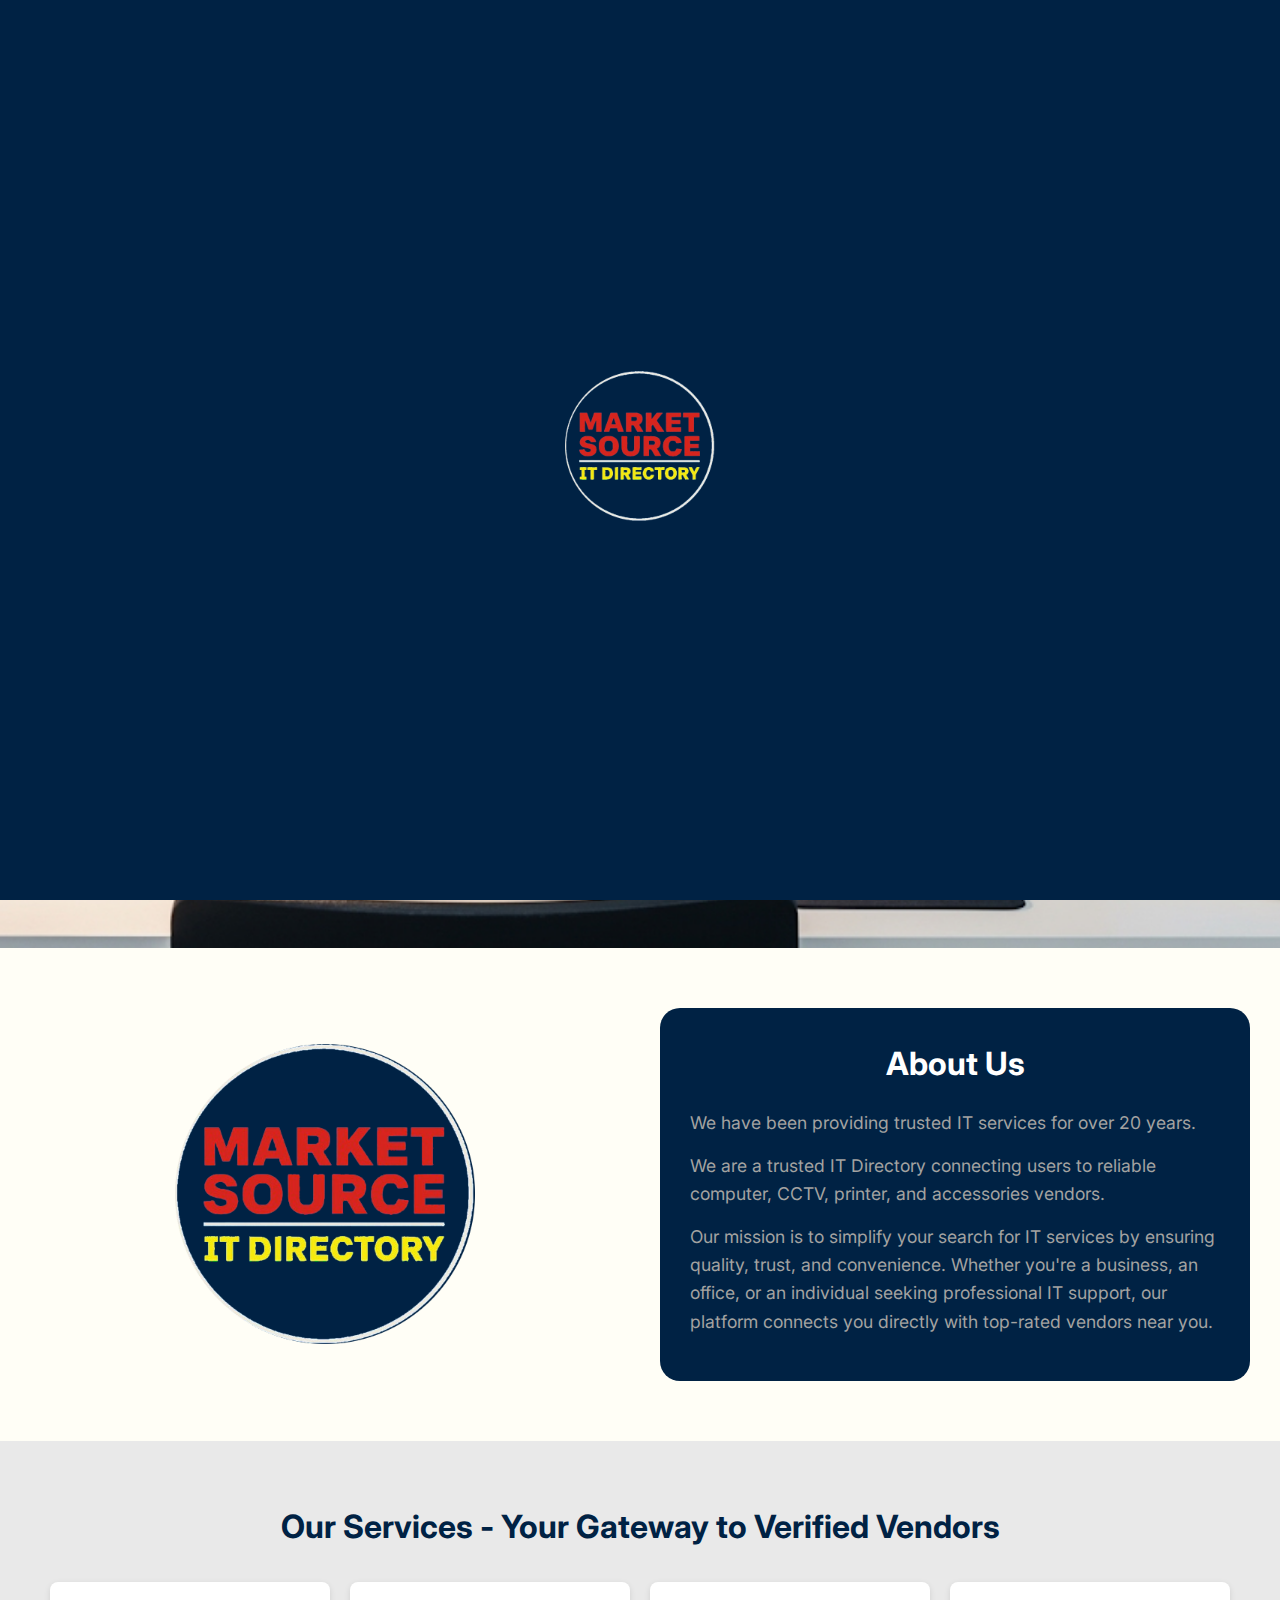
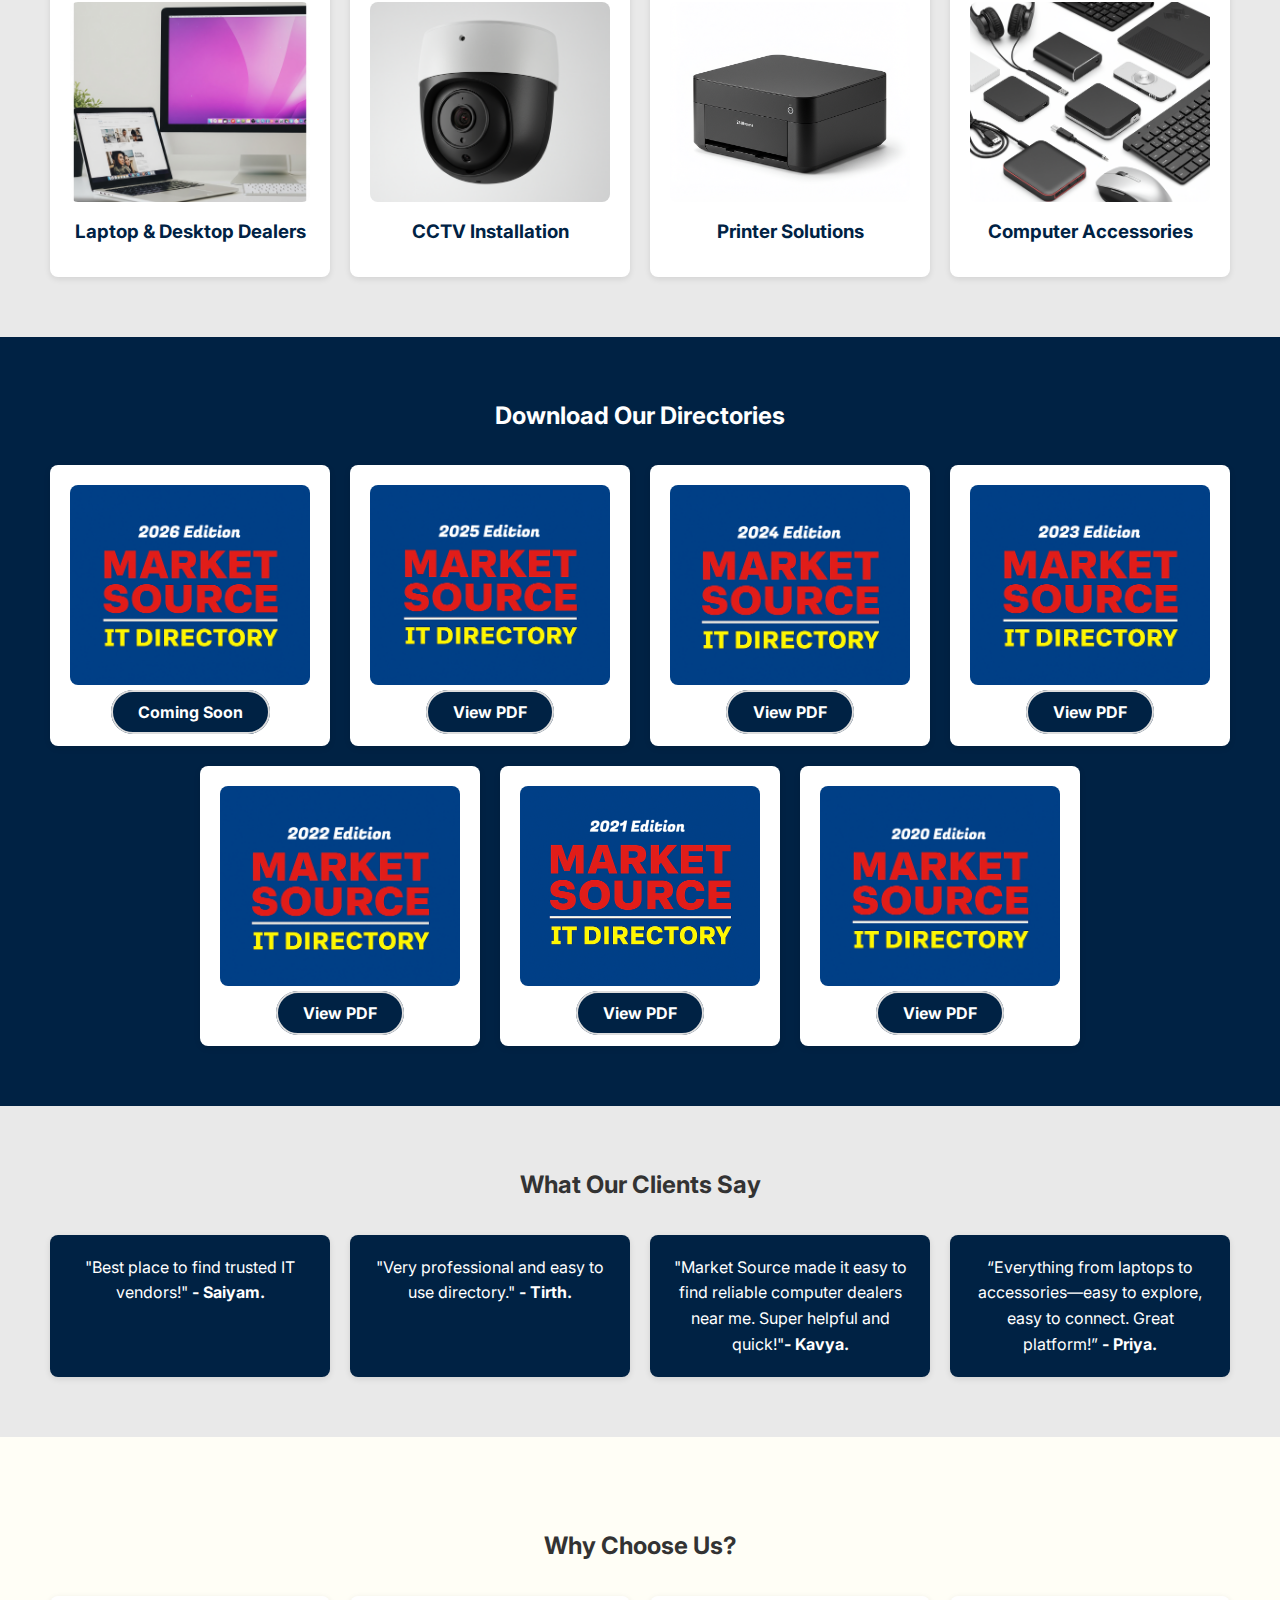
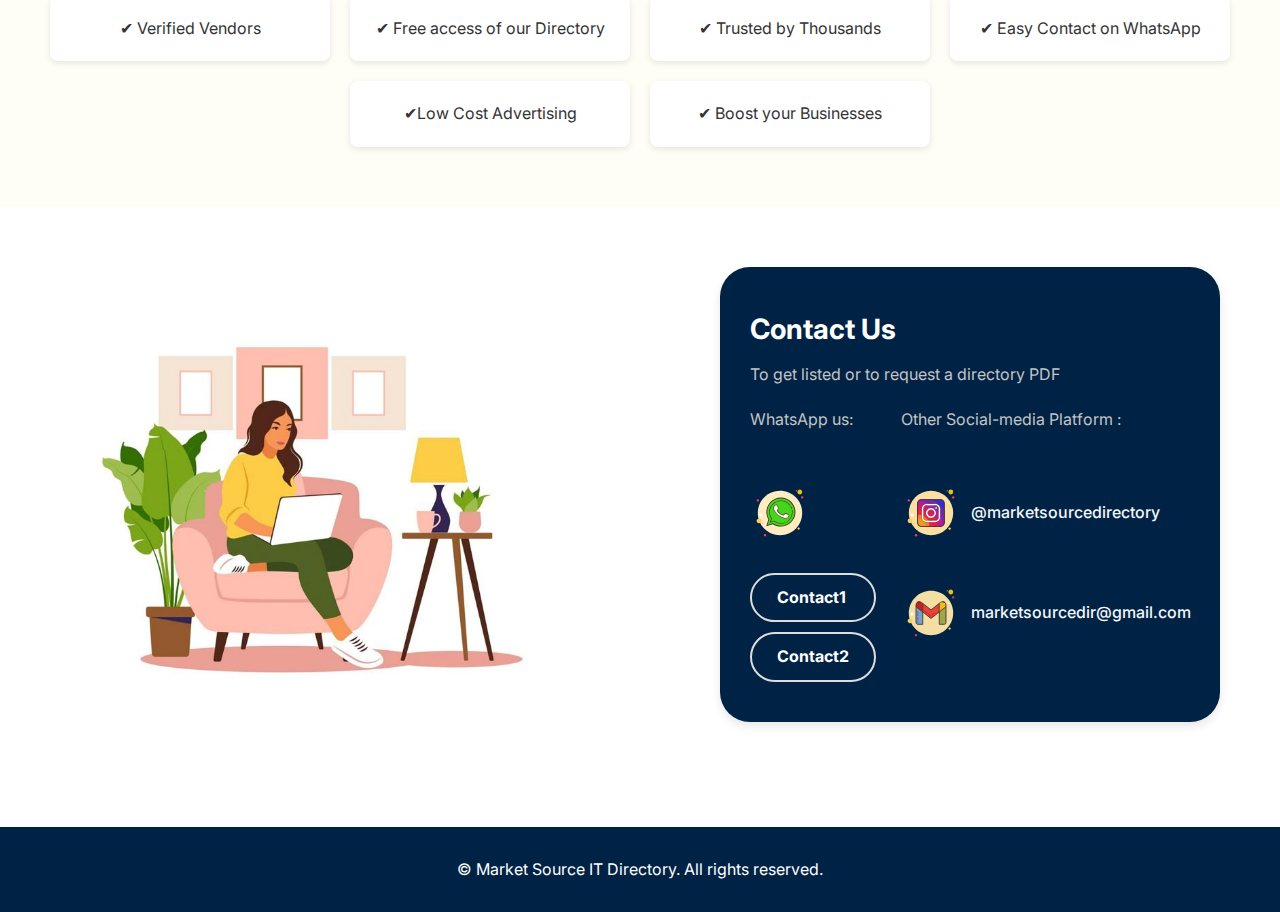
<file: index.html>
<!DOCTYPE html>
<html lang="en">

<head>
    <meta charset="UTF-8">
    <meta name="viewport" content="width=device-width, initial-scale=1.0">
    <title>Market Source IT Directory</title>
    <link rel="preconnect" href="https://fonts.googleapis.com">
    <link rel="preconnect" href="https://fonts.gstatic.com" crossorigin>
    <link rel="icon" href="favicon_io/favicon.ico" type="favicon">
    <link href="https://fonts.googleapis.com/css2?family=Inter:wght@400;600;700&display=swap" rel="stylesheet">
    <link rel="stylesheet" href="style.css">
    <script src="script.js"></script>

</head>

<body>
    <!-- Splash Screen -->
    <div id="splash-screen" class="splash-screen">
        <div class="splash-content">
            <img src="img/mlogo.png" alt="Logo" />
        </div>
    </div>
    <!-- Poster Popup -->
    <div id="poster-popup" class="poster-popup">
        <div class="poster-box">
            <span class="close-btn" id="close-poster">&times;</span>
            <img src="img/Announcement.png" alt="Announcement" />
        </div>
    </div>

    <section class="hero">
        <nav class="navbar">
            <div class="logo"><img src="img/mlogo.png" alt="Logo"></div>
            <div class="menu-toggle" id="menu-toggle"> ☰</div>
            <div class="nav-links" id="nav-links">
                <a href="#about">About</a>
                <a href="#services">Services</a>
                <a href="#directory">Our-Directory</a>
                <a href="#contact">Contact Us</a>
            </div>
        </nav>
        <div class="hero-content">
            <div class="hero-left">
                <h1>Discover IT Solutions Easily</h1>
                <p class="sub-heading">Verified vendors & expert services across your city</p>
                <p class="description">Find trusted computer, CCTV, printer, and accessory providers in one place.
                    Your go-to directory for all IT repair and service needs.</p>
                <a href="#contact" class="hero-btn">Get Listed Now</a>
            </div>
        </div>
    </section>

    <section id="about" class="section about-sec">
        <div class="about-left">
            <img src="img/mlogo.png" alt="logo">
        </div>
        <div class="about-right">
            <h2>About Us</h2>
            <p>We have been providing trusted IT services for over 20 years. </p>
            <p>We are a trusted IT Directory connecting users to reliable computer, CCTV, printer, and accessories
                vendors.
            </p>
            <p>
                Our mission is to simplify your search for IT services by ensuring quality, trust, and convenience.
                Whether
                you're a business, an office, or an individual seeking professional IT support, our platform connects
                you
                directly with top-rated vendors near you.
            </p>
        </div>
    </section>

    <section id="services" class="section service">
        <h1>Our Services - Your Gateway to Verified Vendors </h1>
        <div class="cards">
            <div class="card">
                <img src="img/laptop.png" alt="laptop">
                <h3>Laptop & Desktop Dealers</h3>
            </div>
            <div class="card">
                <img src="img/cctv.png" alt="cctv">
                <h3>CCTV Installation </h3>
            </div>
            <div class="card">
                <img src="img/printer.png" alt="printer">
                <h3>Printer Solutions</h3>
            </div>
            <div class="card">
                <img src="img/accessories.png" alt="accessories">
                <h3>Computer Accessories</h3>
            </div>
        </div>
    </section>

    <section id="directory" class="directory">
        <h2>Download Our Directories</h2>
        <div class="cards">
            <div class="card">
                <img src="img/2026.png" alt="2026 Edition">
                <a href="" class="btn" target="_blank">Coming Soon</a>
            </div>
            <div class="card">
                <img src="img/2025.png" alt="2025 Edition">
                <a href="https://drive.google.com/file/d/1g5ltarHjd_8qX5I_xJYlHMt5CpvKpPS5/view?usp=drive_link"
                    class="btn" target="_blank">View PDF</a>
            </div>
            <div class="card">
                <img src="img/2024.png" alt="2024 Edition">
                <a href="https://drive.google.com/file/d/1KaZdPcRu0HP2j2qIIQSzuwt5JhmExcQw/view?usp=drive_link"
                    class="btn" target="_blank">View PDF</a>
            </div>
            <div class="card">
                <img src="img/2023.png" alt="2023 Edition">
                <a href="https://drive.google.com/file/d/1DNx0K4PUd5porD7XaF1fttPl292C1gb0/view?usp=drive_link"
                    class="btn" target="_blank">View PDF</a>
            </div>
            <div class="card">
                <img src="img/2022.png" alt="2022 Edition">
                <a href="https://drive.google.com/file/d/1aMGzrRmLgrTJlj3uBF3sttBu-Oh8tBl3/view?usp=drive_link"
                    class="btn" target="_blank">View PDF</a>
            </div>
            <div class="card">
                <img src="img/2021.png" alt="2021 Edition">
                <a href="https://drive.google.com/file/d/1F6WgvWnomYIPAB4yaMncx2M9ol5gJDKO/view?usp=drive_link"
                    class="btn" target="_blank">View PDF</a>
            </div>
            <div class="card">
                <img src="img/2020.png" alt="2020 Edition">
                <a href="https://drive.google.com/file/d/1uhbM-4ahpiGT0TZOO4k4hunGzxkiaN05/view?usp=drive_link"
                    class="btn" target="_blank">View PDF</a>
            </div>
        </div>
    </section>
    <section class="testimonials">
        <h2>What Our Clients Say</h2>
        <div class="cards">
            <div class="card">"Best place to find trusted IT vendors!" <strong>- Saiyam.</strong></div>
            <div class="card">"Very professional and easy to use directory." <strong>- Tirth.</strong></div>
            <div class="card">"Market Source made it easy to find reliable computer dealers near me. Super helpful and
                quick!"<strong>- Kavya.</strong></div>
            <div class="card">“Everything from laptops to accessories—easy to explore, easy to connect. Great platform!”
                <strong>- Priya.</strong>
            </div>
        </div>
    </section>
    <section class="why-choose">
        <h2>Why Choose Us?</h2>
        <div class="cards">
            <div class="card">✔ Verified Vendors</div>
            <div class="card">✔ Free access of our Directory</div>
            <div class="card">✔ Trusted by Thousands</div>
            <div class="card">✔ Easy Contact on WhatsApp</div>
            <div class="card">✔Low Cost Advertising</div>
            <div class="card">✔ Boost your Businesses </div>
        </div>
    </section>
    <section id="contact" class="contact">
        <div class="right-contact">
            <img src="img/contactimg.jpg" alt="">
        </div>

        <div class="contact-container">
            <div class="contact-card">
                <h2>Contact Us</h2>
                <p>To get listed or to request a directory PDF</p>
                <div class="contact-flex">
                    <div class="contact-method">
                        <p> WhatsApp us:</p>
                        <svg xmlns="http://www.w3.org/2000/svg" x="0px" y="0px" width="100" height="100"
                            viewBox="0,0,256,256">
                            <g fill="none" fill-rule="nonzero" stroke="none" stroke-width="1" stroke-linecap="butt"
                                stroke-linejoin="miter" stroke-miterlimit="10" stroke-dasharray="" stroke-dashoffset="0"
                                font-family="none" font-weight="none" font-size="none" text-anchor="none"
                                style="mix-blend-mode: normal">
                                <g transform="scale(2.56,2.56)">
                                    <path
                                        d="M13,27c-1.10457,0 -2,0.89543 -2,2c0,1.10457 0.89543,2 2,2c1.10457,0 2,-0.89543 2,-2c0,-1.10457 -0.89543,-2 -2,-2z"
                                        fill="#ee3e54"></path>
                                    <path
                                        d="M77,12c-0.55228,0 -1,0.44772 -1,1c0,0.55228 0.44772,1 1,1c0.55228,0 1,-0.44772 1,-1c0,-0.55228 -0.44772,-1 -1,-1z"
                                        fill="#f1bc19"></path>
                                    <path
                                        d="M50,13c-20.43454,0 -37,16.56546 -37,37c0,20.43454 16.56546,37 37,37c20.43454,0 37,-16.56546 37,-37c0,-20.43454 -16.56546,-37 -37,-37z"
                                        fill="#ffecc3"></path>
                                    <path
                                        d="M83,11c-2.20914,0 -4,1.79086 -4,4c0,2.20914 1.79086,4 4,4c2.20914,0 4,-1.79086 4,-4c0,-2.20914 -1.79086,-4 -4,-4z"
                                        fill="#f1bc19"></path>
                                    <path
                                        d="M87,22c-1.10457,0 -2,0.89543 -2,2c0,1.10457 0.89543,2 2,2c1.10457,0 2,-0.89543 2,-2c0,-1.10457 -0.89543,-2 -2,-2z"
                                        fill="#ee3e54"></path>
                                    <path
                                        d="M81,74c-1.10457,0 -2,0.89543 -2,2c0,1.10457 0.89543,2 2,2c1.10457,0 2,-0.89543 2,-2c0,-1.10457 -0.89543,-2 -2,-2zM15,59c-2.20914,0 -4,1.79086 -4,4c0,2.20914 1.79086,4 4,4c2.20914,0 4,-1.79086 4,-4c0,-2.20914 -1.79086,-4 -4,-4z"
                                        fill="#fbcd59"></path>
                                    <path
                                        d="M25,85c-1.10457,0 -2,0.89543 -2,2c0,1.10457 0.89543,2 2,2c1.10457,0 2,-0.89543 2,-2c0,-1.10457 -0.89543,-2 -2,-2z"
                                        fill="#ee3e54"></path>
                                    <path
                                        d="M18.5,51c-1.38071,0 -2.5,1.11929 -2.5,2.5c0,1.38071 1.11929,2.5 2.5,2.5c1.38071,0 2.5,-1.11929 2.5,-2.5c0,-1.38071 -1.11929,-2.5 -2.5,-2.5z"
                                        fill="#ffffff"></path>
                                    <path
                                        d="M21,66c-0.55228,0 -1,0.44772 -1,1c0,0.55228 0.44772,1 1,1c0.55228,0 1,-0.44772 1,-1c0,-0.55228 -0.44772,-1 -1,-1z"
                                        fill="#f1bc19"></path>
                                    <path
                                        d="M80,33c-0.55228,0 -1,0.44772 -1,1c0,0.55228 0.44772,1 1,1c0.55228,0 1,-0.44772 1,-1c0,-0.55228 -0.44772,-1 -1,-1z"
                                        fill="#ffffff"></path>
                                    <path
                                        d="M51.5,25c-13,0 -23.5,10.5 -23.5,23.5c0,4.5 1.2,8.6 3.4,12.2l-3.4,10.4l10.1,-3.3c3.8,2.7 8.4,4.2 13.4,4.2c13,0 23.5,-10.5 23.5,-23.5c0,-13 -10.5,-23.5 -23.5,-23.5z"
                                        fill="#46d51a"></path>
                                    <path
                                        d="M51.5,72.7c-4.9,0 -9.5,-1.4 -13.5,-4.1l-9.7,3.2c-0.3,0.1 -0.5,0 -0.7,-0.2c-0.2,-0.2 -0.3,-0.5 -0.2,-0.7l3.3,-10.1c-2.2,-3.7 -3.3,-7.9 -3.3,-12.3c0,-13.3 10.9,-24.2 24.2,-24.2c13.3,0 24.2,10.9 24.2,24.2c0,13.3 -11,24.2 -24.3,24.2zM38.1,67.1c0.1,0 0.3,0 0.4,0.1c3.8,2.7 8.3,4.1 13,4.1c12.6,0 22.8,-10.2 22.8,-22.8c0,-12.6 -10.2,-22.8 -22.8,-22.8c-12.6,0 -22.8,10.2 -22.8,22.8c0,4.2 1.1,8.3 3.3,11.8c0.1,0.2 0.1,0.4 0.1,0.6l-3,9.1l8.7,-2.9c0.1,0 0.2,0 0.3,0z"
                                        fill="#472b29"></path>
                                    <path
                                        d="M66.6,37.1c-3.5,-4.5 -8.9,-7.5 -15.1,-7.5c-10.4,0 -18.9,8.5 -18.9,18.9c0,3.9 1.2,7.6 3.3,10.6l-2,6.2l6,-1.9c3.2,2.5 7.3,4.1 11.7,4.1c10.4,0 18.9,-8.5 18.9,-18.9c0,-1.1 -0.1,-2.1 -0.3,-3.2"
                                        fill="#46d51a"></path>
                                    <path
                                        d="M51.5,67.9c-4.3,0 -8.4,-1.4 -11.8,-4l-5.7,1.9c-0.2,0.1 -0.4,0 -0.5,-0.1c-0.1,-0.1 -0.2,-0.3 -0.1,-0.5l1.9,-6c-2.1,-3.2 -3.2,-6.9 -3.2,-10.7c0,-10.7 8.7,-19.4 19.4,-19.4c6.1,0 11.8,2.8 15.5,7.7c0.2,0.2 0.1,0.5 -0.1,0.7c-0.2,0.2 -0.5,0.1 -0.7,-0.1c-3.5,-4.6 -8.9,-7.3 -14.7,-7.3c-10.1,0 -18.4,8.3 -18.4,18.4c0,3.7 1.1,7.3 3.2,10.3c0.1,0.1 0.1,0.3 0.1,0.4l-1.7,5.3l5,-1.6c0.2,-0.1 0.3,0 0.5,0.1c3.3,2.6 7.2,4 11.4,4c10.1,0 18.4,-8.3 18.4,-18.4c0,-1 -0.1,-2.1 -0.3,-3.1c0,-0.3 0.1,-0.5 0.4,-0.6c0.3,0 0.5,0.1 0.6,0.4c0.2,1.1 0.3,2.2 0.3,3.2c-0.1,10.7 -8.8,19.4 -19.5,19.4z"
                                        fill="#472b29"></path>
                                    <g>
                                        <path d="M69.5,42.6c-0.4,-1.1 -0.9,-2.2 -1.4,-3.3" fill="#46d51a"></path>
                                        <path
                                            d="M69.5,43.1c-0.2,0 -0.4,-0.1 -0.5,-0.3c-0.4,-1.1 -0.8,-2.2 -1.4,-3.2c-0.1,-0.2 0,-0.5 0.2,-0.7c0.2,-0.1 0.5,0 0.7,0.2c0.6,1.1 1.1,2.2 1.5,3.3c0.1,0.3 -0.1,0.5 -0.3,0.6c-0.1,0.1 -0.2,0.1 -0.2,0.1z"
                                            fill="#472b29"></path>
                                    </g>
                                    <g>
                                        <path
                                            d="M59.1,58.7c-1.4,0 -3.4,-0.5 -6.3,-1.7c-3.8,-1.5 -7.6,-4.6 -10.7,-8.8l-0.2,-0.2c-0.9,-1.2 -2.5,-3.6 -2.5,-6c-0.1,-1.8 0.7,-3.6 2.2,-4.8c0.5,-0.4 1.2,-0.6 1.8,-0.6h0.2h0.7c0,0 0.1,0 0.2,0c0.1,0 0.1,0 0.2,0c0.1,0 0.2,0.1 0.3,0.2c0.2,0.2 0.3,0.4 0.4,0.7l0.8,1.7c0.6,1.3 1.1,2.5 1.2,2.6c0.1,0.1 0.3,0.5 0.1,0.9c-0.2,0.3 -0.4,0.6 -0.6,0.8c-0.1,0.2 -0.2,0.3 -0.3,0.4l-0.3,0.1c-0.1,0.1 -0.4,0.4 -0.6,0.6c-0.5,0.5 -0.6,1.1 -0.3,1.6c1,1.6 2.2,3 3.7,4.2c1.5,1.3 3.2,2.3 5.1,3l0.2,0.1c0.2,0.1 0.5,0.2 0.8,0.2c0.5,0 0.9,-0.2 1.2,-0.5c0.5,-0.6 1,-1.2 1.5,-1.8l0.3,-0.4c0.1,-0.1 0.3,-0.4 0.7,-0.4c0.1,0 0.3,0 0.4,0.1c0.5,0.2 3.3,1.4 4.3,1.9l0.4,0.2l0.5,0.2c0.2,0.1 0.3,0.2 0.3,0.4c0,0.9 -0.1,1.7 -0.4,2.5c-0.5,1.2 -2.5,2.4 -4.1,2.7c-0.3,0.1 -0.7,0.1 -1.2,0.1z"
                                            fill="#fdfcee"></path>
                                        <path
                                            d="M44.4,37.1c0.1,0 0.1,0 0.2,0c0.1,0.1 0.2,0.3 0.3,0.5l0.6,1.3c0.8,1.7 1.3,3 1.4,3.2c0.1,0.2 0.1,0.3 0.1,0.4c-0.1,0.3 -0.3,0.5 -0.5,0.7l-0.1,0.1c-0.1,0.1 -0.3,0.3 -0.4,0.4c-0.1,0.1 -0.4,0.4 -0.6,0.6c-0.7,0.6 -0.8,1.5 -0.3,2.2c1,1.6 2.3,3.1 3.8,4.3c1.5,1.3 3.3,2.3 5.2,3l0.2,0.1c0.3,0.1 0.6,0.2 0.9,0.2c0.6,0 1.2,-0.2 1.6,-0.6c0.5,-0.6 1.1,-1.2 1.5,-1.8l0.3,-0.4c0.1,-0.1 0.2,-0.2 0.3,-0.2c0.1,0 0.2,0 0.3,0.1c0.5,0.2 3.2,1.4 4.3,1.9l0.4,0.2l0.5,0.2c0,0.8 -0.1,1.6 -0.4,2.3c-0.4,1.1 -2.2,2.1 -3.7,2.4c-0.3,0.1 -0.6,0.1 -1.1,0.1c-1,0 -2.7,-0.3 -6.2,-1.6c-3.7,-1.4 -7.5,-4.5 -10.5,-8.6l-0.2,-0.2c-0.9,-1.2 -2.4,-3.4 -2.4,-5.7c-0.1,-1.7 0.7,-3.3 2,-4.5c0.4,-0.3 1,-0.5 1.5,-0.5h0.1c0.3,0 0.5,0 0.7,0c0,-0.1 0.1,-0.1 0.2,-0.1M44.4,36.1c-0.1,0 -0.1,0 -0.2,0h-0.6c-0.1,0 -0.1,0 -0.2,0c-0.8,0 -1.5,0.3 -2.1,0.7v0c-1.6,1.3 -2.4,3.3 -2.4,5.2c0,2.5 1.7,5 2.7,6.3l0.2,0.2c3.1,4.2 7,7.4 10.9,8.9c3,1.2 5.1,1.7 6.5,1.7c0.6,0 1,-0.1 1.3,-0.1c1.7,-0.3 3.9,-1.5 4.4,-3c0.3,-0.8 0.5,-1.8 0.5,-2.7c0,-0.4 -0.3,-0.7 -0.6,-0.9l-0.5,-0.2l-0.4,-0.2c-0.9,-0.4 -3.8,-1.8 -4.4,-2c-0.1,0 -0.3,-0.1 -0.6,-0.1c-0.7,0 -1,0.5 -1.1,0.6l-0.3,0.4c-0.5,0.6 -0.9,1.2 -1.4,1.7c-0.2,0.2 -0.5,0.3 -0.9,0.3c-0.2,0 -0.4,0 -0.5,-0.1l-0.2,-0.1c-1.8,-0.7 -3.5,-1.6 -4.9,-2.9c-1.4,-1.2 -2.6,-2.6 -3.6,-4.1c-0.2,-0.3 -0.1,-0.7 0.1,-0.9l0.1,-0.1c0.2,-0.2 0.4,-0.4 0.5,-0.6l0.1,-0.1c0.1,-0.1 0.2,-0.2 0.3,-0.3v0c0.3,-0.3 0.5,-0.6 0.7,-0.9c0.2,-0.3 0.3,-0.8 -0.1,-1.4c-0.1,-0.2 -0.6,-1.3 -1.2,-2.6l-0.2,-0.5l-0.6,-1.3c-0.1,-0.3 -0.3,-0.6 -0.5,-0.8c-0.2,-0.2 -0.4,-0.3 -0.6,-0.3c-0.1,0.2 -0.2,0.2 -0.2,0.2z"
                                            fill="#472b29"></path>
                                    </g>
                                </g>
                            </g>
                        </svg>
                        <a href="https://wa.me/9428804075" class="hero-btn " target="_blank">Contact1</a>
                        <a href="https://wa.me/9687545841" class="hero-btn" target="_blank">Contact2</a>
                    </div>

                    <div class="contact-method">
                        <p>Other Social-media Platform : </p>
                        <div class="social-icons">
                            <a href="https://www.instagram.com/marketsourcedirectory?igsh=MWVzZWRoejAzdXpuOA=="
                                target="_blank"><svg xmlns="http://www.w3.org/2000/svg" x="0px" y="0px" width="100"
                                    height="100" viewBox="0 0 100 100">
                                    <circle cx="13" cy="29" r="2" fill="#ee3e54"></circle>
                                    <circle cx="77" cy="13" r="1" fill="#f1bc19"></circle>
                                    <circle cx="50" cy="50" r="37" fill="#fce0a2"></circle>
                                    <circle cx="83" cy="15" r="4" fill="#f1bc19"></circle>
                                    <circle cx="87" cy="24" r="2" fill="#ee3e54"></circle>
                                    <circle cx="81" cy="76" r="2" fill="#fbcd59"></circle>
                                    <circle cx="15" cy="63" r="4" fill="#fbcd59"></circle>
                                    <circle cx="25" cy="87" r="2" fill="#ee3e54"></circle>
                                    <circle cx="18.5" cy="53.5" r="2.5" fill="#fff"></circle>
                                    <circle cx="21" cy="67" r="1" fill="#f1bc19"></circle>
                                    <circle cx="80" cy="34" r="1" fill="#fff"></circle>
                                    <path fill="#3231c7"
                                        d="M72.3,33.7v32.6c0,3.31-2.69,6-6,6H33.7c-3.31,0-6-2.69-6-6V33.7c0-3.31,2.69-6,6-6h32.6 C69.61,27.7,72.3,30.39,72.3,33.7z">
                                    </path>
                                    <path fill="#7228ad"
                                        d="M72.3,48.04V66.3c0,3.31-2.69,6-6,6H33.7c-3.31,0-6-2.69-6-6V33.7c0-3.31,2.69-6,6-6h18.26 C60.6,32.29,67.71,39.4,72.3,48.04z">
                                    </path>
                                    <path fill="#b11e93"
                                        d="M70,71c0,0.01,0,0.01,0,0.02c-1.02,0.8-2.3,1.28-3.7,1.28H33.7c-3.31,0-6-2.69-6-6V33.7 c0-1.4,0.48-2.68,1.28-3.7c0.01,0,0.01,0,0.02,0C51.64,30,70,48.36,70,71z">
                                    </path>
                                    <path fill="#db1a58"
                                        d="M62,71c0,0.44-0.01,0.87-0.03,1.3H33.7c-3.31,0-6-2.69-6-6V38.03C28.13,38.01,28.56,38,29,38 C47.23,38,62,52.77,62,71z">
                                    </path>
                                    <path fill="#e4273e"
                                        d="M54,71c0,0.43-0.01,0.87-0.03,1.3H33.7c-3.31,0-6-2.69-6-6V46.03C28.13,46.01,28.57,46,29,46 C42.81,46,54,57.19,54,71z">
                                    </path>
                                    <path fill="#f47c22"
                                        d="M47,71c0,0.44-0.02,0.87-0.05,1.3H33.7c-3.31,0-6-2.69-6-6V53.05C28.13,53.02,28.56,53,29,53 C38.94,53,47,61.06,47,71z">
                                    </path>
                                    <path fill="#ef9922"
                                        d="M41,71c0,0.44-0.02,0.87-0.07,1.3H33.7c-3.31,0-6-2.69-6-6v-7.23C28.13,59.02,28.56,59,29,59 C35.63,59,41,64.37,41,71z">
                                    </path>
                                    <path fill="#472b29"
                                        d="M66.3,73H33.7c-3.694,0-6.7-3.006-6.7-6.7V33.7c0-3.694,3.006-6.7,6.7-6.7h32.6 c3.694,0,6.7,3.006,6.7,6.7v32.6C73,69.994,69.994,73,66.3,73z M33.7,28.4c-2.923,0-5.3,2.377-5.3,5.3v32.6 c0,2.922,2.377,5.3,5.3,5.3h32.6c2.923,0,5.3-2.377,5.3-5.3V33.7c0-2.922-2.377-5.3-5.3-5.3H33.7z">
                                    </path>
                                    <g>
                                        <path fill="#fff"
                                            d="M49.99,65.45c-3.982,0-5.464-0.011-6.978-0.08c-1.388-0.062-2.469-0.271-3.505-0.677 c-1.006-0.388-1.793-0.899-2.553-1.659c-0.753-0.754-1.265-1.542-1.658-2.553c-0.395-1.007-0.604-2.088-0.677-3.505 c-0.069-1.525-0.08-3.006-0.08-6.977c0-3.964,0.011-5.442,0.08-6.968c0.062-1.388,0.271-2.468,0.676-3.504 c0.394-1.021,0.905-1.808,1.659-2.553c0.754-0.753,1.541-1.265,2.554-1.659c1.035-0.405,2.116-0.613,3.504-0.677 c1.565-0.07,3.065-0.09,6.978-0.09c3.914,0,5.411,0.02,6.967,0.09c1.388,0.063,2.469,0.271,3.506,0.677 c1.021,0.394,1.807,0.905,2.552,1.659c0.747,0.738,1.262,1.524,1.669,2.553c0.397,1.046,0.604,2.128,0.667,3.504 c0.07,1.58,0.09,3.078,0.09,6.967c0,3.897-0.02,5.397-0.09,6.978c-0.063,1.377-0.269,2.458-0.667,3.505 c-0.407,1.018-0.923,1.806-1.669,2.552c-0.743,0.752-1.527,1.264-2.543,1.659c-1.049,0.405-2.133,0.614-3.515,0.676 C55.443,65.439,53.964,65.45,49.99,65.45z M48.68,37.45c-2.752,0-4.263,0.021-5.575,0.079c-1.342,0.062-2.082,0.287-2.577,0.476 c-0.617,0.242-1.059,0.53-1.525,0.998c-0.467,0.466-0.755,0.905-0.993,1.516c-0.191,0.498-0.417,1.24-0.479,2.585 c-0.068,1.506-0.079,2.895-0.079,6.887c0,4,0.011,5.39,0.079,6.895c0.062,1.336,0.287,2.076,0.477,2.572 c0.239,0.619,0.526,1.061,0.99,1.525c0.473,0.465,0.916,0.752,1.53,0.994c0.479,0.188,1.204,0.411,2.576,0.475 c1.56,0.07,3.04,0.089,6.888,0.089c3.856,0,5.338-0.019,6.895-0.089c1.405-0.065,2.147-0.303,2.583-0.477 c0.604-0.234,1.044-0.518,1.514-0.978c0.466-0.476,0.755-0.919,1.001-1.534c0.186-0.487,0.405-1.217,0.469-2.575 c0.069-1.573,0.089-3.055,0.089-6.897c0-3.835-0.02-5.315-0.089-6.886c-0.063-1.356-0.282-2.086-0.467-2.57 c-0.239-0.62-0.525-1.061-0.99-1.525c-0.498-0.49-0.903-0.75-1.548-0.997c-0.464-0.185-1.178-0.408-2.56-0.473 c-1.535-0.07-3.018-0.089-6.896-0.089H48.68z">
                                        </path>
                                        <path fill="#472b29"
                                            d="M49.99,34.8c3.909,0,5.405,0.019,6.956,0.09c1.359,0.061,2.415,0.265,3.428,0.66 c0.985,0.38,1.744,0.873,2.467,1.605c0.719,0.71,1.216,1.47,1.608,2.459c0.389,1.024,0.59,2.081,0.652,3.429 c0.07,1.576,0.089,3.072,0.089,6.957c0,3.893-0.019,5.39-0.089,6.966c-0.062,1.35-0.263,2.407-0.648,3.42 c-0.396,0.989-0.894,1.751-1.617,2.474c-0.716,0.725-1.473,1.219-2.453,1.6c-1.023,0.395-2.083,0.599-3.436,0.66 c-1.509,0.069-2.986,0.08-6.956,0.08c-3.978,0-5.458-0.011-6.967-0.08c-1.359-0.061-2.415-0.264-3.426-0.66 c-0.971-0.375-1.731-0.869-2.465-1.602c-0.728-0.729-1.222-1.489-1.603-2.468c-0.384-0.981-0.587-2.038-0.659-3.423 c-0.069-1.522-0.08-3.001-0.08-6.968c0-3.959,0.011-5.436,0.08-6.957c0.061-1.359,0.264-2.415,0.66-3.427 c0.38-0.985,0.873-1.745,1.603-2.465c0.727-0.727,1.488-1.221,2.467-1.602c1.009-0.394,2.065-0.598,3.424-0.66 C44.585,34.819,46.082,34.8,49.99,34.8 M49.99,62.79c3.861,0,5.345-0.019,6.907-0.089c1.443-0.067,2.211-0.314,2.658-0.493 c0.641-0.248,1.105-0.547,1.609-1.041c0.487-0.497,0.791-0.964,1.053-1.62c0.191-0.501,0.419-1.255,0.483-2.649 c0.07-1.576,0.089-3.061,0.089-6.908c0-3.839-0.019-5.322-0.089-6.898c-0.065-1.391-0.292-2.145-0.483-2.65 c-0.249-0.645-0.562-1.126-1.049-1.614c-0.518-0.509-0.96-0.794-1.625-1.048c-0.486-0.194-1.225-0.425-2.645-0.492 c-1.539-0.07-3.024-0.089-6.907-0.089H48.68c-2.756,0-4.27,0.021-5.588,0.079c-1.376,0.064-2.141,0.296-2.658,0.493 c-0.641,0.251-1.122,0.566-1.609,1.053c-0.487,0.486-0.801,0.965-1.051,1.605c-0.197,0.513-0.431,1.28-0.495,2.662 c-0.069,1.511-0.08,2.901-0.08,6.898c0,4.004,0.01,5.397,0.08,6.907c0.064,1.372,0.297,2.136,0.493,2.65 c0.252,0.654,0.556,1.121,1.05,1.615c0.491,0.482,0.973,0.795,1.613,1.046c0.496,0.194,1.247,0.426,2.656,0.492 C44.655,62.771,46.138,62.79,49.99,62.79 M49.99,34.3c-3.991,0-5.454,0.021-6.989,0.09c-1.417,0.064-2.522,0.279-3.583,0.693 c-1.047,0.408-1.86,0.937-2.639,1.714c-0.78,0.771-1.31,1.585-1.716,2.639c-0.416,1.062-0.63,2.168-0.693,3.584 c-0.069,1.537-0.08,3.019-0.08,6.979c0,3.969,0.011,5.452,0.08,6.99c0.075,1.444,0.289,2.549,0.693,3.583 c0.407,1.045,0.937,1.859,1.715,2.639c0.786,0.786,1.601,1.314,2.639,1.715c1.062,0.416,2.168,0.63,3.584,0.693 c1.537,0.07,3.02,0.081,6.989,0.081c3.96,0,5.441-0.01,6.979-0.081c1.41-0.063,2.519-0.277,3.594-0.693 c1.051-0.409,1.861-0.938,2.629-1.715c0.771-0.771,1.303-1.583,1.726-2.64c0.409-1.075,0.619-2.18,0.684-3.583 c0.068-1.536,0.09-3,0.09-6.989c0-3.979-0.021-5.443-0.09-6.979c-0.064-1.402-0.274-2.506-0.685-3.585 c-0.421-1.062-0.953-1.876-1.724-2.637c-0.771-0.78-1.584-1.309-2.639-1.716c-1.063-0.416-2.169-0.629-3.585-0.693 C55.443,34.321,53.982,34.3,49.99,34.3L49.99,34.3z M49.99,62.29c-3.842,0-5.32-0.019-6.876-0.089 c-1.336-0.062-2.036-0.278-2.496-0.458c-0.582-0.229-1-0.5-1.445-0.938c-0.441-0.441-0.705-0.846-0.934-1.438 c-0.182-0.476-0.399-1.195-0.46-2.494c-0.068-1.492-0.079-2.881-0.079-6.884c0-3.995,0.011-5.382,0.079-6.875 c0.061-1.308,0.278-2.026,0.462-2.506c0.225-0.574,0.497-0.99,0.938-1.43c0.44-0.441,0.856-0.713,1.438-0.941 c0.473-0.18,1.192-0.399,2.499-0.459C44.42,37.722,45.93,37.7,48.68,37.7h1.311c3.876,0,5.355,0.019,6.885,0.088 c1.346,0.063,2.033,0.277,2.482,0.457c0.612,0.234,0.99,0.478,1.46,0.94c0.436,0.436,0.708,0.854,0.934,1.438 c0.176,0.463,0.389,1.17,0.45,2.493c0.069,1.557,0.089,3.036,0.089,6.875c0,3.847-0.02,5.328-0.089,6.886 c-0.062,1.322-0.273,2.027-0.451,2.494c-0.234,0.586-0.501,0.996-0.943,1.448c-0.445,0.437-0.851,0.7-1.432,0.924 c-0.424,0.169-1.13,0.396-2.501,0.459C55.32,62.271,53.84,62.29,49.99,62.29L49.99,62.29z">
                                        </path>
                                    </g>
                                    <path fill="#fff"
                                        d="M58.5,43.25c-0.965,0-1.75-0.785-1.75-1.75s0.785-1.75,1.75-1.75h0.001 c0.467,0,0.906,0.182,1.236,0.512c0.331,0.331,0.513,0.77,0.513,1.237C60.25,42.465,59.465,43.25,58.5,43.25z">
                                    </path>
                                    <path fill="#472b29"
                                        d="M58.5,40c0.828,0,1.5,0.672,1.5,1.5c0,0.828-0.672,1.5-1.5,1.5S57,42.328,57,41.5 C57,40.672,57.672,40.001,58.5,40L58.5,40 M58.5,39.5L58.5,39.5c-1.103,0.001-2,0.898-2,2c0,1.103,0.897,2,2,2s2-0.897,2-2 S59.603,39.5,58.5,39.5L58.5,39.5z">
                                    </path>
                                    <path fill="#fff"
                                        d="M49.988,41.504c-4.695,0-8.501,3.806-8.501,8.501s3.806,8.499,8.501,8.499 c4.695,0,8.499-3.805,8.499-8.499S54.682,41.504,49.988,41.504L49.988,41.504z M49.988,44.505c3.037,0,5.5,2.462,5.5,5.5 c0,3.037-2.463,5.5-5.5,5.5c-3.038,0-5.5-2.463-5.5-5.5C44.488,46.967,46.95,44.505,49.988,44.505z">
                                    </path>
                                    <path fill="#472b29"
                                        d="M49.988,58.754c-4.825,0-8.751-3.925-8.751-8.75c0-4.825,3.926-8.75,8.751-8.75 c4.824,0,8.749,3.925,8.749,8.75C58.737,54.829,54.812,58.754,49.988,58.754z M49.988,41.754c-4.55,0-8.251,3.701-8.251,8.25 c0,4.549,3.701,8.25,8.251,8.25c4.549,0,8.249-3.701,8.249-8.25C58.237,45.455,54.537,41.754,49.988,41.754z M49.988,55.754 c-3.171,0-5.75-2.58-5.75-5.75s2.579-5.75,5.75-5.75s5.75,2.58,5.75,5.75S53.159,55.754,49.988,55.754z M49.988,44.754 c-2.895,0-5.25,2.355-5.25,5.25s2.355,5.25,5.25,5.25s5.25-2.355,5.25-5.25S52.883,44.754,49.988,44.754z">
                                    </path>
                                </svg>@marketsourcedirectory</a>
                            <!-- <p class="rightside">@marketsourcedirectory </p> -->

                            <a href="mailto:marketsourcedir@gmail.com">
                                <svg xmlns="http://www.w3.org/2000/svg" x="0px" y="0px" width="100" height="100"
                                    viewBox="0 0 100 100">
                                    <path fill="#f1bc19"
                                        d="M77,12c-0.552,0-1,0.448-1,1s0.448,1,1,1s1-0.448,1-1S77.552,12,77,12z">
                                    </path>
                                    <path fill="#f3dea3"
                                        d="M50,13c-20.435,0-37,16.565-37,37s16.565,37,37,37s37-16.565,37-37S70.435,13,50,13z">
                                    </path>
                                    <path fill="#f1bc19"
                                        d="M83,11c-2.209,0-4,1.791-4,4s1.791,4,4,4s4-1.791,4-4S85.209,11,83,11z">
                                    </path>
                                    <path fill="#cd4054"
                                        d="M87,22c-1.105,0-2,0.895-2,2s0.895,2,2,2s2-0.895,2-2S88.105,22,87,22z">
                                    </path>
                                    <path fill="#fbcd59"
                                        d="M81,74c-1.105,0-2,0.895-2,2s0.895,2,2,2s2-0.895,2-2S82.105,74,81,74z M15,59c-2.209,0-4,1.791-4,4	s1.791,4,4,4s4-1.791,4-4S17.209,59,15,59z">
                                    </path>
                                    <path fill="#cd4054"
                                        d="M25,85c-1.105,0-2,0.895-2,2s0.895,2,2,2s2-0.895,2-2S26.105,85,25,85z">
                                    </path>
                                    <path fill="#fff"
                                        d="M18.5,49c-1.381,0-2.5,1.119-2.5,2.5s1.119,2.5,2.5,2.5s2.5-1.119,2.5-2.5S19.881,49,18.5,49z M79.5,32c-0.828,0-1.5,0.672-1.5,1.5s0.672,1.5,1.5,1.5s1.5-0.672,1.5-1.5S80.328,32,79.5,32z">
                                    </path>
                                    <path fill="#78a0cf"
                                        d="M36.224,48.245v20.633h-8.163C26.367,68.878,25,67.694,25,66V39.47L36.224,48.245z">
                                    </path>
                                    <path fill="#c4211f"
                                        d="M36.224,34v14.245L25,39.47v-2.735c0-1.306,0.449-2.51,1.194-3.459	c1.848-2.401,5.477-2.883,7.878-0.959L36.224,34z">
                                    </path>
                                    <polygon fill="#eb4235"
                                        points="63.775,34 63.775,48.235 50,59 36.224,48.245 36.224,34 50,44.755">
                                    </polygon>
                                    <path fill="#f1bc19"
                                        d="M75,36.735v2.735l-11.224,8.765V34l2.153-1.684c1.031-0.806,2.245-1.194,3.459-1.194	C72.408,31.094,75.035,33.659,75,36.735z">
                                    </path>
                                    <path fill="#9ca74c"
                                        d="M75,39.47v26.347c0,1.694-1.367,3.061-3.061,3.061h-8.163V48.235L75,39.47z">
                                    </path>
                                    <line x1="28.061" x2="28.061" y1="63.776" y2="65.816" fill="none" stroke="#472b29"
                                        stroke-linecap="round" stroke-linejoin="round" stroke-miterlimit="10"
                                        stroke-width=".75">
                                    </line>
                                    <line x1="28.061" x2="28.061" y1="57.653" y2="60.714" fill="none" stroke="#472b29"
                                        stroke-linecap="round" stroke-linejoin="round" stroke-miterlimit="10"
                                        stroke-width=".75">
                                    </line>
                                    <line x1="28.061" x2="28.061" y1="47.449" y2="54.534" fill="none" stroke="#472b29"
                                        stroke-linecap="round" stroke-linejoin="round" stroke-miterlimit="10"
                                        stroke-width=".75">
                                    </line>
                                    <path fill="none" stroke="#472b29" stroke-linejoin="round" stroke-miterlimit="10"
                                        stroke-width="1.4"
                                        d="M36.224,34.236v34.641	h-8.163c-1.691,0-3.061-1.371-3.061-3.061V36.735c0-3.1,2.513-5.612,5.612-5.612">
                                    </path>
                                    <path fill="none" stroke="#472b29" stroke-linejoin="round" stroke-miterlimit="10"
                                        stroke-width="1.4"
                                        d="M73.81,33.28	c-1.908-2.442-5.435-2.876-7.878-0.967L50,44.76l0,0L34.067,32.312c-2.442-1.908-5.969-1.475-7.878,0.967">
                                    </path>
                                    <line x1="51.412" x2="56.052" y1="54.002" y2="50.331" fill="none" stroke="#472b29"
                                        stroke-linecap="round" stroke-linejoin="round" stroke-miterlimit="10"
                                        stroke-width=".75">
                                    </line>
                                    <line x1="45.648" x2="49.26" y1="51.676" y2="54.534" fill="none" stroke="#472b29"
                                        stroke-linecap="round" stroke-linejoin="round" stroke-miterlimit="10"
                                        stroke-width=".75">
                                    </line>
                                    <line x1="41.651" x2="44.047" y1="48.513" y2="50.409" fill="none" stroke="#472b29"
                                        stroke-linecap="round" stroke-linejoin="round" stroke-miterlimit="10"
                                        stroke-width=".75">
                                    </line>
                                    <line x1="39.017" x2="40.05" y1="46.429" y2="47.247" fill="none" stroke="#472b29"
                                        stroke-linecap="round" stroke-linejoin="round" stroke-miterlimit="10"
                                        stroke-width=".75">
                                    </line>
                                    <polyline fill="none" stroke="#472b29" stroke-linejoin="round"
                                        stroke-miterlimit="10" stroke-width="1.4"
                                        points="25.163,39.6 50,59.004 50,59.004 74.819,39.614">
                                    </polyline>
                                    <path fill="none" stroke="#472b29" stroke-linejoin="round" stroke-miterlimit="10"
                                        stroke-width="1.4"
                                        d="M69.387,31.123	c3.1,0,5.612,2.513,5.612,5.612v29.081c0,1.691-1.371,3.061-3.061,3.061h-8.163v-34.71">
                                    </path>
                                </svg>
                                marketsourcedir@gmail.com
                            </a>
                        </div>
                    </div>
                </div>
            </div>
        </div>
    </section>
    <footer>
        <p>&copy; Market Source IT Directory. All rights reserved.</p>
    </footer>

</body>

</html>
</file>
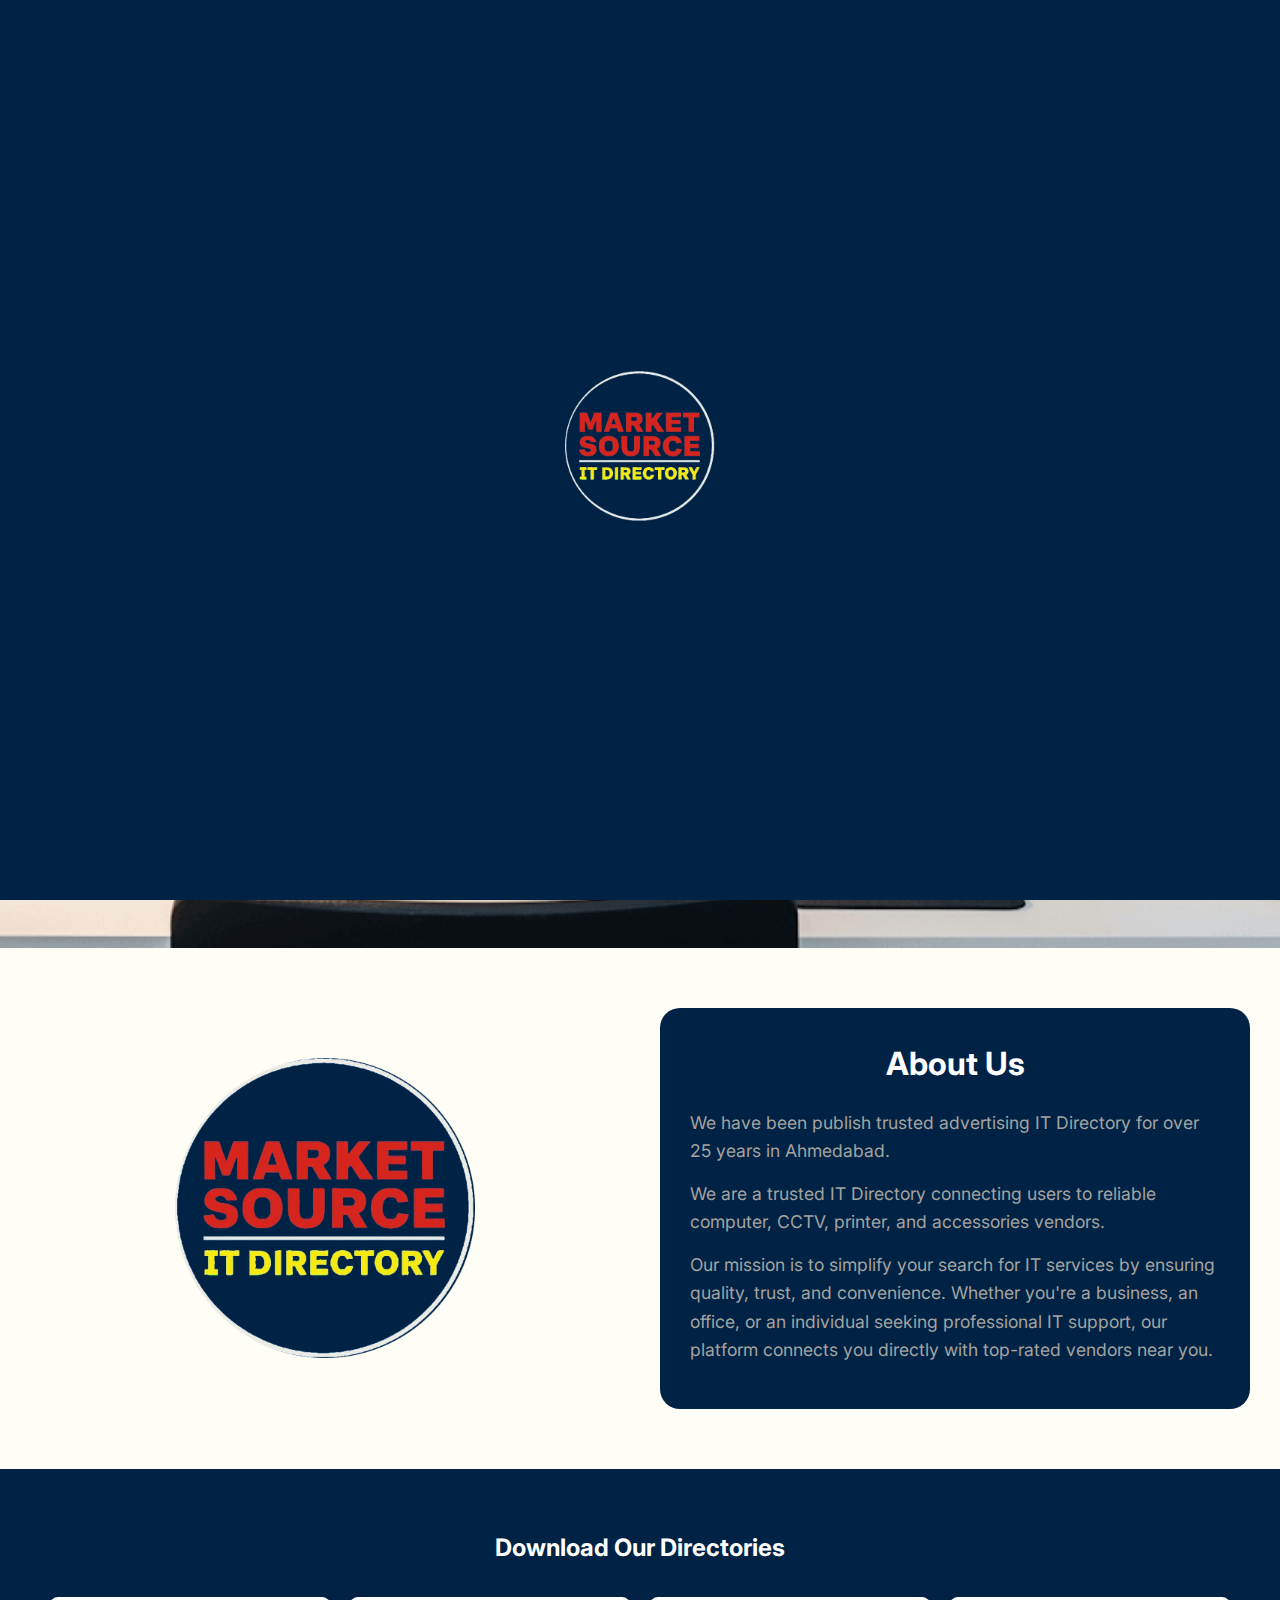
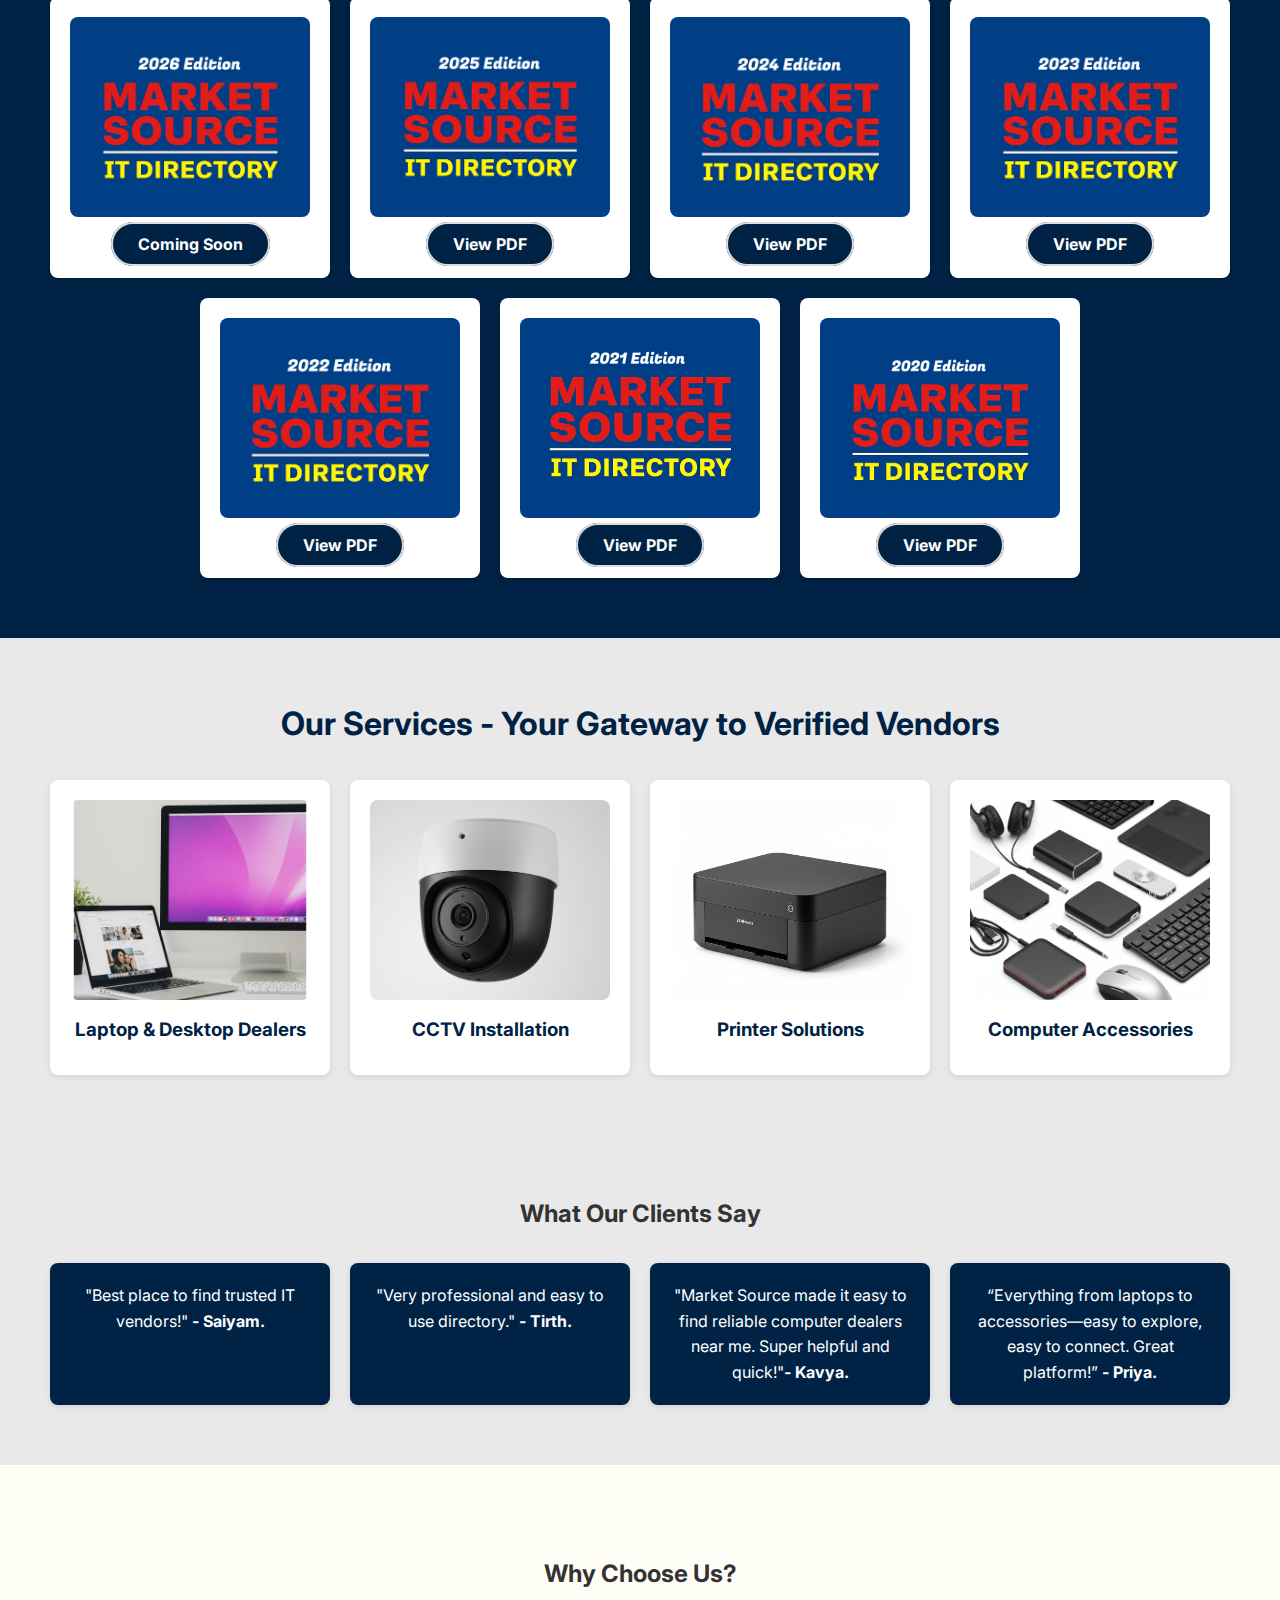
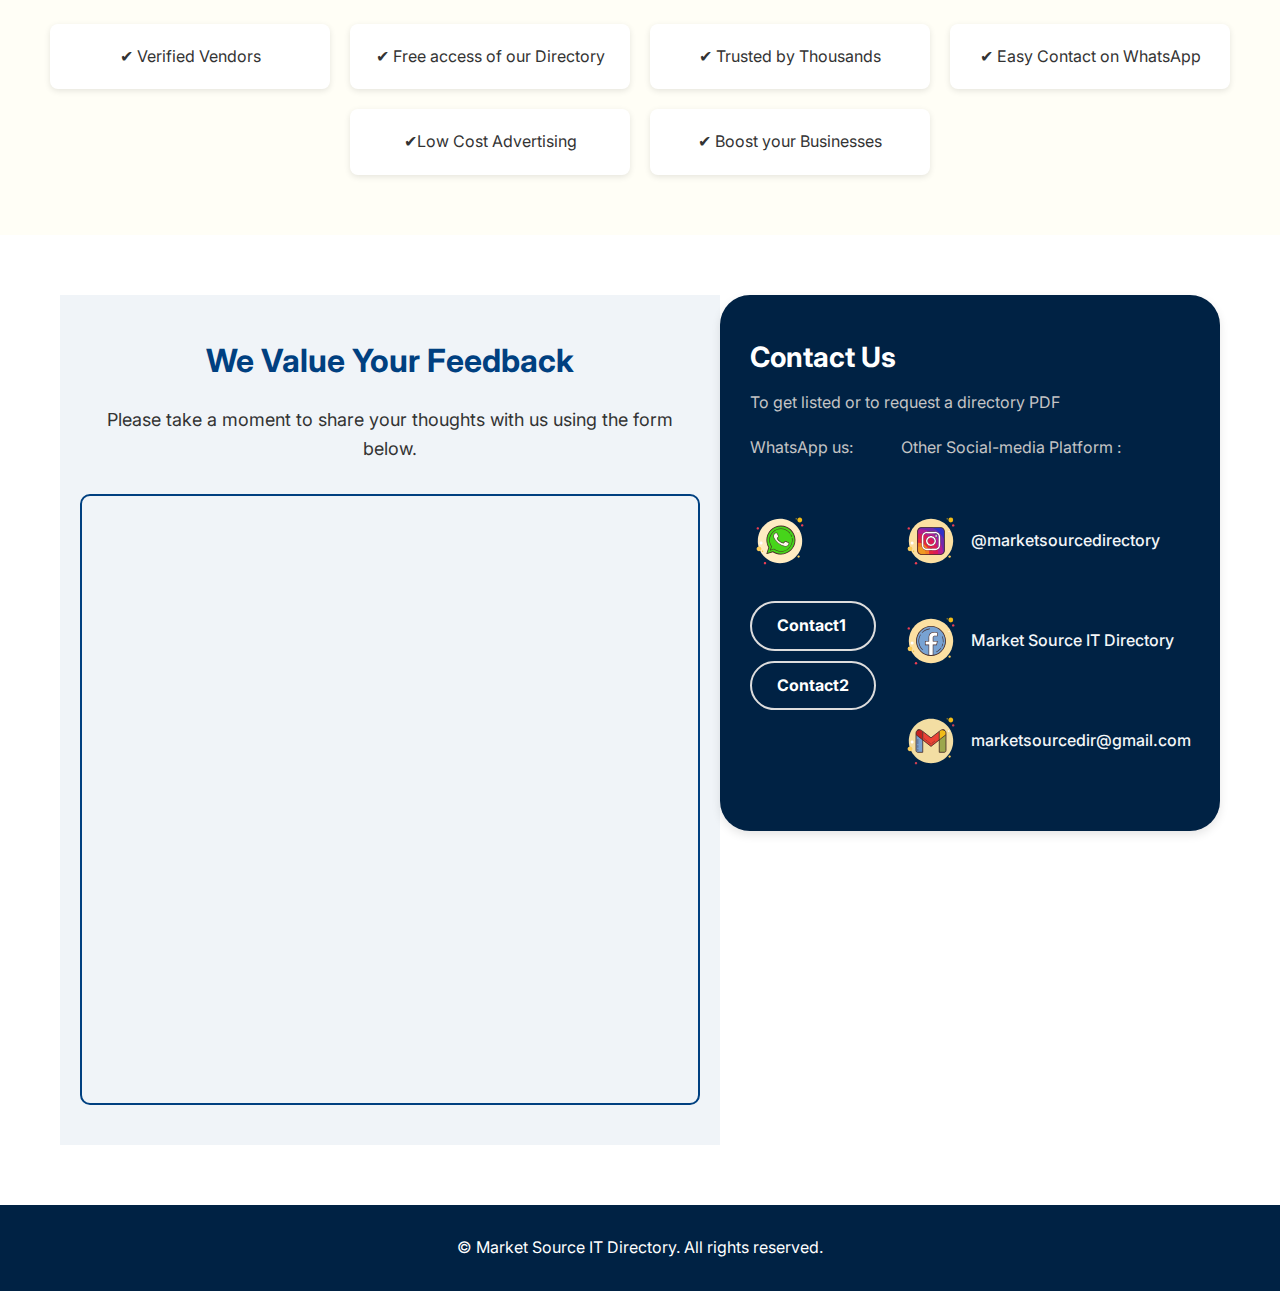
<file: Marketsourceitdirectory/index.html>
<!DOCTYPE html>
<html lang="en">

<head>
    <meta charset="UTF-8">
    <meta name="viewport" content="width=device-width, initial-scale=1.0">
    <title>Market Source IT Directory</title>
    <link rel="preconnect" href="https://fonts.googleapis.com">
    <link rel="preconnect" href="https://fonts.gstatic.com" crossorigin>
    <link rel="icon" href="favicon_io/favicon.ico" type="favicon">
    <link href="https://fonts.googleapis.com/css2?family=Inter:wght@400;600;700&display=swap" rel="stylesheet">
    <link rel="stylesheet" href="style.css">
    <script src="script.js"></script>
    <!-- Google tag (gtag.js) -->
    <script async src="https://www.googletagmanager.com/gtag/js?id=G-S7G07RHEVX"></script>
    <script>
        window.dataLayer = window.dataLayer || [];
        function gtag() { dataLayer.push(arguments); }
        gtag('js', new Date());

        gtag('config', 'G-S7G07RHEVX');
    </script>
</head>

<body>
    <!-- Splash Screen -->
    <div id="splash-screen" class="splash-screen">
        <div class="splash-content">
            <img src="img/mlogo.png" alt="Logo" />
        </div>
    </div>
    <!-- Poster Popup -->
    <div id="poster-popup" class="poster-popup">
        <div class="poster-box">
            <span class="close-btn" id="close-poster">&times;</span>
            <img src="img/Announcement.png" alt="Announcement" />
        </div>
    </div>

    <section class="hero">
        <nav class="navbar">
            <div class="logo"><img src="img/mlogo.png" alt="Logo"></div>
            <div class="menu-toggle" id="menu-toggle"> ☰</div>
            <div class="nav-links" id="nav-links">
                <a href="#about">About</a>
                <a href="#directory">Our-Directory</a>
                <a href="#services">Services</a>
                <a href="#contact">Contact Us</a>
            </div>
        </nav>
        <div class="hero-content">
            <div class="hero-left">
                <h1>Discover IT Solutions Easily</h1>
                <p class="sub-heading">Verified vendors & expert services across your city</p>
                <p class="description">Find trusted computer, CCTV, printer, and accessory providers in one place.
                    Your go-to directory for all IT repair and service needs.</p>
                <a href="#contact" class="hero-btn">Get Listed Now</a>
            </div>
        </div>
    </section>

    <section id="about" class="section about-sec">
        <div class="about-left">
            <img src="img/mlogo.png" alt="logo">
        </div>
        <div class="about-right">
            <h2>About Us</h2>
            <p>We have been publish trusted advertising IT Directory for over 25 years in Ahmedabad. </p>
            <p>We are a trusted IT Directory connecting users to reliable computer, CCTV, printer, and accessories
                vendors.
            </p>
            <p>
                Our mission is to simplify your search for IT services by ensuring quality, trust, and convenience.
                Whether
                you're a business, an office, or an individual seeking professional IT support, our platform connects
                you
                directly with top-rated vendors near you.
            </p>
        </div>
    </section>

    <section id="directory" class="directory">
        <h2>Download Our Directories</h2>
        <div class="cards">
            <div class="card">
                <img src="img/2026.png" alt="2026 Edition">
                <a href="" class="btn" target="_blank">Coming Soon</a>
            </div>
            <div class="card">
                <img src="img/2025.png" alt="2025 Edition">
                <a href="https://drive.google.com/file/d/1g5ltarHjd_8qX5I_xJYlHMt5CpvKpPS5/view?usp=drive_link"
                    class="btn" target="_blank">View PDF</a>
            </div>
            <div class="card">
                <img src="img/2024.png" alt="2024 Edition">
                <a href="https://drive.google.com/file/d/1KaZdPcRu0HP2j2qIIQSzuwt5JhmExcQw/view?usp=drive_link"
                    class="btn" target="_blank">View PDF</a>
            </div>
            <div class="card">
                <img src="img/2023.png" alt="2023 Edition">
                <a href="https://drive.google.com/file/d/1DNx0K4PUd5porD7XaF1fttPl292C1gb0/view?usp=drive_link"
                    class="btn" target="_blank">View PDF</a>
            </div>
            <div class="card">
                <img src="img/2022.png" alt="2022 Edition">
                <a href="https://drive.google.com/file/d/1aMGzrRmLgrTJlj3uBF3sttBu-Oh8tBl3/view?usp=drive_link"
                    class="btn" target="_blank">View PDF</a>
            </div>
            <div class="card">
                <img src="img/2021.png" alt="2021 Edition">
                <a href="https://drive.google.com/file/d/1F6WgvWnomYIPAB4yaMncx2M9ol5gJDKO/view?usp=drive_link"
                    class="btn" target="_blank">View PDF</a>
            </div>
            <div class="card">
                <img src="img/2020.png" alt="2020 Edition">
                <a href="https://drive.google.com/file/d/1uhbM-4ahpiGT0TZOO4k4hunGzxkiaN05/view?usp=drive_link"
                    class="btn" target="_blank">View PDF</a>
            </div>
        </div>
    </section>
    <section id="services" class="section service">
        <h1>Our Services - Your Gateway to Verified Vendors </h1>
        <div class="cards">
            <div class="card">
                <img src="img/laptop.png" alt="laptop">
                <h3>Laptop & Desktop Dealers</h3>
            </div>
            <div class="card">
                <img src="img/cctv.png" alt="cctv">
                <h3>CCTV Installation </h3>
            </div>
            <div class="card">
                <img src="img/printer.png" alt="printer">
                <h3>Printer Solutions</h3>
            </div>
            <div class="card">
                <img src="img/accessories.png" alt="accessories">
                <h3>Computer Accessories</h3>
            </div>
        </div>
    </section>
    <section class="testimonials">
        <h2>What Our Clients Say</h2>
        <div class="cards">
            <div class="card">"Best place to find trusted IT vendors!" <strong>- Saiyam.</strong></div>
            <div class="card">"Very professional and easy to use directory." <strong>- Tirth.</strong></div>
            <div class="card">"Market Source made it easy to find reliable computer dealers near me. Super helpful and
                quick!"<strong>- Kavya.</strong></div>
            <div class="card">“Everything from laptops to accessories—easy to explore, easy to connect. Great platform!”
                <strong>- Priya.</strong>
            </div>
        </div>
    </section>
    <section class="why-choose">
        <h2>Why Choose Us?</h2>
        <div class="cards">
            <div class="card">✔ Verified Vendors</div>
            <div class="card">✔ Free access of our Directory</div>
            <div class="card">✔ Trusted by Thousands</div>
            <div class="card">✔ Easy Contact on WhatsApp</div>
            <div class="card">✔Low Cost Advertising</div>
            <div class="card">✔ Boost your Businesses </div>
        </div>
    </section>
    <section id="contact" class="contact">
        <div class="right-contact">
            <!-- <img src="img/contactimg.jpg" alt=""> -->
            <section id="feedback" class="feedback">
                <div class="feedback-content">
                    <h2>We Value Your Feedback</h2>
                    <p>
                        Please take a moment to share your thoughts with us using the form below.
                    </p>

                    <div class="google-form">
                        <iframe
                            src="https://docs.google.com/forms/d/e/1FAIpQLSeKvUJBcF9mWACUYOXbDPmMRe5G_yE7X5VILgaBMy2Vq-fMWQ/viewform?embedded=true"
                            width="100%" height="600" frameborder="0" marginheight="0" marginwidth="0">Loading…</iframe>
                    </div>
                </div>
            </section>

        </div>

        <div class="contact-container">
            <div class="contact-card">
                <h2>Contact Us</h2>
                <p>To get listed or to request a directory PDF</p>
                <div class="contact-flex">
                    <div class="contact-method">
                        <p> WhatsApp us:</p>
                        <svg xmlns="http://www.w3.org/2000/svg" x="0px" y="0px" width="100" height="100"
                            viewBox="0,0,256,256">
                            <g fill="none" fill-rule="nonzero" stroke="none" stroke-width="1" stroke-linecap="butt"
                                stroke-linejoin="miter" stroke-miterlimit="10" stroke-dasharray="" stroke-dashoffset="0"
                                font-family="none" font-weight="none" font-size="none" text-anchor="none"
                                style="mix-blend-mode: normal">
                                <g transform="scale(2.56,2.56)">
                                    <path
                                        d="M13,27c-1.10457,0 -2,0.89543 -2,2c0,1.10457 0.89543,2 2,2c1.10457,0 2,-0.89543 2,-2c0,-1.10457 -0.89543,-2 -2,-2z"
                                        fill="#ee3e54"></path>
                                    <path
                                        d="M77,12c-0.55228,0 -1,0.44772 -1,1c0,0.55228 0.44772,1 1,1c0.55228,0 1,-0.44772 1,-1c0,-0.55228 -0.44772,-1 -1,-1z"
                                        fill="#f1bc19"></path>
                                    <path
                                        d="M50,13c-20.43454,0 -37,16.56546 -37,37c0,20.43454 16.56546,37 37,37c20.43454,0 37,-16.56546 37,-37c0,-20.43454 -16.56546,-37 -37,-37z"
                                        fill="#ffecc3"></path>
                                    <path
                                        d="M83,11c-2.20914,0 -4,1.79086 -4,4c0,2.20914 1.79086,4 4,4c2.20914,0 4,-1.79086 4,-4c0,-2.20914 -1.79086,-4 -4,-4z"
                                        fill="#f1bc19"></path>
                                    <path
                                        d="M87,22c-1.10457,0 -2,0.89543 -2,2c0,1.10457 0.89543,2 2,2c1.10457,0 2,-0.89543 2,-2c0,-1.10457 -0.89543,-2 -2,-2z"
                                        fill="#ee3e54"></path>
                                    <path
                                        d="M81,74c-1.10457,0 -2,0.89543 -2,2c0,1.10457 0.89543,2 2,2c1.10457,0 2,-0.89543 2,-2c0,-1.10457 -0.89543,-2 -2,-2zM15,59c-2.20914,0 -4,1.79086 -4,4c0,2.20914 1.79086,4 4,4c2.20914,0 4,-1.79086 4,-4c0,-2.20914 -1.79086,-4 -4,-4z"
                                        fill="#fbcd59"></path>
                                    <path
                                        d="M25,85c-1.10457,0 -2,0.89543 -2,2c0,1.10457 0.89543,2 2,2c1.10457,0 2,-0.89543 2,-2c0,-1.10457 -0.89543,-2 -2,-2z"
                                        fill="#ee3e54"></path>
                                    <path
                                        d="M18.5,51c-1.38071,0 -2.5,1.11929 -2.5,2.5c0,1.38071 1.11929,2.5 2.5,2.5c1.38071,0 2.5,-1.11929 2.5,-2.5c0,-1.38071 -1.11929,-2.5 -2.5,-2.5z"
                                        fill="#ffffff"></path>
                                    <path
                                        d="M21,66c-0.55228,0 -1,0.44772 -1,1c0,0.55228 0.44772,1 1,1c0.55228,0 1,-0.44772 1,-1c0,-0.55228 -0.44772,-1 -1,-1z"
                                        fill="#f1bc19"></path>
                                    <path
                                        d="M80,33c-0.55228,0 -1,0.44772 -1,1c0,0.55228 0.44772,1 1,1c0.55228,0 1,-0.44772 1,-1c0,-0.55228 -0.44772,-1 -1,-1z"
                                        fill="#ffffff"></path>
                                    <path
                                        d="M51.5,25c-13,0 -23.5,10.5 -23.5,23.5c0,4.5 1.2,8.6 3.4,12.2l-3.4,10.4l10.1,-3.3c3.8,2.7 8.4,4.2 13.4,4.2c13,0 23.5,-10.5 23.5,-23.5c0,-13 -10.5,-23.5 -23.5,-23.5z"
                                        fill="#46d51a"></path>
                                    <path
                                        d="M51.5,72.7c-4.9,0 -9.5,-1.4 -13.5,-4.1l-9.7,3.2c-0.3,0.1 -0.5,0 -0.7,-0.2c-0.2,-0.2 -0.3,-0.5 -0.2,-0.7l3.3,-10.1c-2.2,-3.7 -3.3,-7.9 -3.3,-12.3c0,-13.3 10.9,-24.2 24.2,-24.2c13.3,0 24.2,10.9 24.2,24.2c0,13.3 -11,24.2 -24.3,24.2zM38.1,67.1c0.1,0 0.3,0 0.4,0.1c3.8,2.7 8.3,4.1 13,4.1c12.6,0 22.8,-10.2 22.8,-22.8c0,-12.6 -10.2,-22.8 -22.8,-22.8c-12.6,0 -22.8,10.2 -22.8,22.8c0,4.2 1.1,8.3 3.3,11.8c0.1,0.2 0.1,0.4 0.1,0.6l-3,9.1l8.7,-2.9c0.1,0 0.2,0 0.3,0z"
                                        fill="#472b29"></path>
                                    <path
                                        d="M66.6,37.1c-3.5,-4.5 -8.9,-7.5 -15.1,-7.5c-10.4,0 -18.9,8.5 -18.9,18.9c0,3.9 1.2,7.6 3.3,10.6l-2,6.2l6,-1.9c3.2,2.5 7.3,4.1 11.7,4.1c10.4,0 18.9,-8.5 18.9,-18.9c0,-1.1 -0.1,-2.1 -0.3,-3.2"
                                        fill="#46d51a"></path>
                                    <path
                                        d="M51.5,67.9c-4.3,0 -8.4,-1.4 -11.8,-4l-5.7,1.9c-0.2,0.1 -0.4,0 -0.5,-0.1c-0.1,-0.1 -0.2,-0.3 -0.1,-0.5l1.9,-6c-2.1,-3.2 -3.2,-6.9 -3.2,-10.7c0,-10.7 8.7,-19.4 19.4,-19.4c6.1,0 11.8,2.8 15.5,7.7c0.2,0.2 0.1,0.5 -0.1,0.7c-0.2,0.2 -0.5,0.1 -0.7,-0.1c-3.5,-4.6 -8.9,-7.3 -14.7,-7.3c-10.1,0 -18.4,8.3 -18.4,18.4c0,3.7 1.1,7.3 3.2,10.3c0.1,0.1 0.1,0.3 0.1,0.4l-1.7,5.3l5,-1.6c0.2,-0.1 0.3,0 0.5,0.1c3.3,2.6 7.2,4 11.4,4c10.1,0 18.4,-8.3 18.4,-18.4c0,-1 -0.1,-2.1 -0.3,-3.1c0,-0.3 0.1,-0.5 0.4,-0.6c0.3,0 0.5,0.1 0.6,0.4c0.2,1.1 0.3,2.2 0.3,3.2c-0.1,10.7 -8.8,19.4 -19.5,19.4z"
                                        fill="#472b29"></path>
                                    <g>
                                        <path d="M69.5,42.6c-0.4,-1.1 -0.9,-2.2 -1.4,-3.3" fill="#46d51a"></path>
                                        <path
                                            d="M69.5,43.1c-0.2,0 -0.4,-0.1 -0.5,-0.3c-0.4,-1.1 -0.8,-2.2 -1.4,-3.2c-0.1,-0.2 0,-0.5 0.2,-0.7c0.2,-0.1 0.5,0 0.7,0.2c0.6,1.1 1.1,2.2 1.5,3.3c0.1,0.3 -0.1,0.5 -0.3,0.6c-0.1,0.1 -0.2,0.1 -0.2,0.1z"
                                            fill="#472b29"></path>
                                    </g>
                                    <g>
                                        <path
                                            d="M59.1,58.7c-1.4,0 -3.4,-0.5 -6.3,-1.7c-3.8,-1.5 -7.6,-4.6 -10.7,-8.8l-0.2,-0.2c-0.9,-1.2 -2.5,-3.6 -2.5,-6c-0.1,-1.8 0.7,-3.6 2.2,-4.8c0.5,-0.4 1.2,-0.6 1.8,-0.6h0.2h0.7c0,0 0.1,0 0.2,0c0.1,0 0.1,0 0.2,0c0.1,0 0.2,0.1 0.3,0.2c0.2,0.2 0.3,0.4 0.4,0.7l0.8,1.7c0.6,1.3 1.1,2.5 1.2,2.6c0.1,0.1 0.3,0.5 0.1,0.9c-0.2,0.3 -0.4,0.6 -0.6,0.8c-0.1,0.2 -0.2,0.3 -0.3,0.4l-0.3,0.1c-0.1,0.1 -0.4,0.4 -0.6,0.6c-0.5,0.5 -0.6,1.1 -0.3,1.6c1,1.6 2.2,3 3.7,4.2c1.5,1.3 3.2,2.3 5.1,3l0.2,0.1c0.2,0.1 0.5,0.2 0.8,0.2c0.5,0 0.9,-0.2 1.2,-0.5c0.5,-0.6 1,-1.2 1.5,-1.8l0.3,-0.4c0.1,-0.1 0.3,-0.4 0.7,-0.4c0.1,0 0.3,0 0.4,0.1c0.5,0.2 3.3,1.4 4.3,1.9l0.4,0.2l0.5,0.2c0.2,0.1 0.3,0.2 0.3,0.4c0,0.9 -0.1,1.7 -0.4,2.5c-0.5,1.2 -2.5,2.4 -4.1,2.7c-0.3,0.1 -0.7,0.1 -1.2,0.1z"
                                            fill="#fdfcee"></path>
                                        <path
                                            d="M44.4,37.1c0.1,0 0.1,0 0.2,0c0.1,0.1 0.2,0.3 0.3,0.5l0.6,1.3c0.8,1.7 1.3,3 1.4,3.2c0.1,0.2 0.1,0.3 0.1,0.4c-0.1,0.3 -0.3,0.5 -0.5,0.7l-0.1,0.1c-0.1,0.1 -0.3,0.3 -0.4,0.4c-0.1,0.1 -0.4,0.4 -0.6,0.6c-0.7,0.6 -0.8,1.5 -0.3,2.2c1,1.6 2.3,3.1 3.8,4.3c1.5,1.3 3.3,2.3 5.2,3l0.2,0.1c0.3,0.1 0.6,0.2 0.9,0.2c0.6,0 1.2,-0.2 1.6,-0.6c0.5,-0.6 1.1,-1.2 1.5,-1.8l0.3,-0.4c0.1,-0.1 0.2,-0.2 0.3,-0.2c0.1,0 0.2,0 0.3,0.1c0.5,0.2 3.2,1.4 4.3,1.9l0.4,0.2l0.5,0.2c0,0.8 -0.1,1.6 -0.4,2.3c-0.4,1.1 -2.2,2.1 -3.7,2.4c-0.3,0.1 -0.6,0.1 -1.1,0.1c-1,0 -2.7,-0.3 -6.2,-1.6c-3.7,-1.4 -7.5,-4.5 -10.5,-8.6l-0.2,-0.2c-0.9,-1.2 -2.4,-3.4 -2.4,-5.7c-0.1,-1.7 0.7,-3.3 2,-4.5c0.4,-0.3 1,-0.5 1.5,-0.5h0.1c0.3,0 0.5,0 0.7,0c0,-0.1 0.1,-0.1 0.2,-0.1M44.4,36.1c-0.1,0 -0.1,0 -0.2,0h-0.6c-0.1,0 -0.1,0 -0.2,0c-0.8,0 -1.5,0.3 -2.1,0.7v0c-1.6,1.3 -2.4,3.3 -2.4,5.2c0,2.5 1.7,5 2.7,6.3l0.2,0.2c3.1,4.2 7,7.4 10.9,8.9c3,1.2 5.1,1.7 6.5,1.7c0.6,0 1,-0.1 1.3,-0.1c1.7,-0.3 3.9,-1.5 4.4,-3c0.3,-0.8 0.5,-1.8 0.5,-2.7c0,-0.4 -0.3,-0.7 -0.6,-0.9l-0.5,-0.2l-0.4,-0.2c-0.9,-0.4 -3.8,-1.8 -4.4,-2c-0.1,0 -0.3,-0.1 -0.6,-0.1c-0.7,0 -1,0.5 -1.1,0.6l-0.3,0.4c-0.5,0.6 -0.9,1.2 -1.4,1.7c-0.2,0.2 -0.5,0.3 -0.9,0.3c-0.2,0 -0.4,0 -0.5,-0.1l-0.2,-0.1c-1.8,-0.7 -3.5,-1.6 -4.9,-2.9c-1.4,-1.2 -2.6,-2.6 -3.6,-4.1c-0.2,-0.3 -0.1,-0.7 0.1,-0.9l0.1,-0.1c0.2,-0.2 0.4,-0.4 0.5,-0.6l0.1,-0.1c0.1,-0.1 0.2,-0.2 0.3,-0.3v0c0.3,-0.3 0.5,-0.6 0.7,-0.9c0.2,-0.3 0.3,-0.8 -0.1,-1.4c-0.1,-0.2 -0.6,-1.3 -1.2,-2.6l-0.2,-0.5l-0.6,-1.3c-0.1,-0.3 -0.3,-0.6 -0.5,-0.8c-0.2,-0.2 -0.4,-0.3 -0.6,-0.3c-0.1,0.2 -0.2,0.2 -0.2,0.2z"
                                            fill="#472b29"></path>
                                    </g>
                                </g>
                            </g>
                        </svg>
                        <a href="https://wa.me/9428804075" class="hero-btn " target="_blank">Contact1</a>
                        <a href="https://wa.me/9687545841" class="hero-btn" target="_blank">Contact2</a>
                    </div>

                    <div class="contact-method">
                        <p>Other Social-media Platform : </p>
                        <div class="social-icons">
                            <a href="https://www.instagram.com/marketsourcedirectory?igsh=MWVzZWRoejAzdXpuOA=="
                                target="_blank"><svg xmlns="http://www.w3.org/2000/svg" x="0px" y="0px" width="100"
                                    height="100" viewBox="0 0 100 100">
                                    <circle cx="13" cy="29" r="2" fill="#ee3e54"></circle>
                                    <circle cx="77" cy="13" r="1" fill="#f1bc19"></circle>
                                    <circle cx="50" cy="50" r="37" fill="#fce0a2"></circle>
                                    <circle cx="83" cy="15" r="4" fill="#f1bc19"></circle>
                                    <circle cx="87" cy="24" r="2" fill="#ee3e54"></circle>
                                    <circle cx="81" cy="76" r="2" fill="#fbcd59"></circle>
                                    <circle cx="15" cy="63" r="4" fill="#fbcd59"></circle>
                                    <circle cx="25" cy="87" r="2" fill="#ee3e54"></circle>
                                    <circle cx="18.5" cy="53.5" r="2.5" fill="#fff"></circle>
                                    <circle cx="21" cy="67" r="1" fill="#f1bc19"></circle>
                                    <circle cx="80" cy="34" r="1" fill="#fff"></circle>
                                    <path fill="#3231c7"
                                        d="M72.3,33.7v32.6c0,3.31-2.69,6-6,6H33.7c-3.31,0-6-2.69-6-6V33.7c0-3.31,2.69-6,6-6h32.6 C69.61,27.7,72.3,30.39,72.3,33.7z">
                                    </path>
                                    <path fill="#7228ad"
                                        d="M72.3,48.04V66.3c0,3.31-2.69,6-6,6H33.7c-3.31,0-6-2.69-6-6V33.7c0-3.31,2.69-6,6-6h18.26 C60.6,32.29,67.71,39.4,72.3,48.04z">
                                    </path>
                                    <path fill="#b11e93"
                                        d="M70,71c0,0.01,0,0.01,0,0.02c-1.02,0.8-2.3,1.28-3.7,1.28H33.7c-3.31,0-6-2.69-6-6V33.7 c0-1.4,0.48-2.68,1.28-3.7c0.01,0,0.01,0,0.02,0C51.64,30,70,48.36,70,71z">
                                    </path>
                                    <path fill="#db1a58"
                                        d="M62,71c0,0.44-0.01,0.87-0.03,1.3H33.7c-3.31,0-6-2.69-6-6V38.03C28.13,38.01,28.56,38,29,38 C47.23,38,62,52.77,62,71z">
                                    </path>
                                    <path fill="#e4273e"
                                        d="M54,71c0,0.43-0.01,0.87-0.03,1.3H33.7c-3.31,0-6-2.69-6-6V46.03C28.13,46.01,28.57,46,29,46 C42.81,46,54,57.19,54,71z">
                                    </path>
                                    <path fill="#f47c22"
                                        d="M47,71c0,0.44-0.02,0.87-0.05,1.3H33.7c-3.31,0-6-2.69-6-6V53.05C28.13,53.02,28.56,53,29,53 C38.94,53,47,61.06,47,71z">
                                    </path>
                                    <path fill="#ef9922"
                                        d="M41,71c0,0.44-0.02,0.87-0.07,1.3H33.7c-3.31,0-6-2.69-6-6v-7.23C28.13,59.02,28.56,59,29,59 C35.63,59,41,64.37,41,71z">
                                    </path>
                                    <path fill="#472b29"
                                        d="M66.3,73H33.7c-3.694,0-6.7-3.006-6.7-6.7V33.7c0-3.694,3.006-6.7,6.7-6.7h32.6 c3.694,0,6.7,3.006,6.7,6.7v32.6C73,69.994,69.994,73,66.3,73z M33.7,28.4c-2.923,0-5.3,2.377-5.3,5.3v32.6 c0,2.922,2.377,5.3,5.3,5.3h32.6c2.923,0,5.3-2.377,5.3-5.3V33.7c0-2.922-2.377-5.3-5.3-5.3H33.7z">
                                    </path>
                                    <g>
                                        <path fill="#fff"
                                            d="M49.99,65.45c-3.982,0-5.464-0.011-6.978-0.08c-1.388-0.062-2.469-0.271-3.505-0.677 c-1.006-0.388-1.793-0.899-2.553-1.659c-0.753-0.754-1.265-1.542-1.658-2.553c-0.395-1.007-0.604-2.088-0.677-3.505 c-0.069-1.525-0.08-3.006-0.08-6.977c0-3.964,0.011-5.442,0.08-6.968c0.062-1.388,0.271-2.468,0.676-3.504 c0.394-1.021,0.905-1.808,1.659-2.553c0.754-0.753,1.541-1.265,2.554-1.659c1.035-0.405,2.116-0.613,3.504-0.677 c1.565-0.07,3.065-0.09,6.978-0.09c3.914,0,5.411,0.02,6.967,0.09c1.388,0.063,2.469,0.271,3.506,0.677 c1.021,0.394,1.807,0.905,2.552,1.659c0.747,0.738,1.262,1.524,1.669,2.553c0.397,1.046,0.604,2.128,0.667,3.504 c0.07,1.58,0.09,3.078,0.09,6.967c0,3.897-0.02,5.397-0.09,6.978c-0.063,1.377-0.269,2.458-0.667,3.505 c-0.407,1.018-0.923,1.806-1.669,2.552c-0.743,0.752-1.527,1.264-2.543,1.659c-1.049,0.405-2.133,0.614-3.515,0.676 C55.443,65.439,53.964,65.45,49.99,65.45z M48.68,37.45c-2.752,0-4.263,0.021-5.575,0.079c-1.342,0.062-2.082,0.287-2.577,0.476 c-0.617,0.242-1.059,0.53-1.525,0.998c-0.467,0.466-0.755,0.905-0.993,1.516c-0.191,0.498-0.417,1.24-0.479,2.585 c-0.068,1.506-0.079,2.895-0.079,6.887c0,4,0.011,5.39,0.079,6.895c0.062,1.336,0.287,2.076,0.477,2.572 c0.239,0.619,0.526,1.061,0.99,1.525c0.473,0.465,0.916,0.752,1.53,0.994c0.479,0.188,1.204,0.411,2.576,0.475 c1.56,0.07,3.04,0.089,6.888,0.089c3.856,0,5.338-0.019,6.895-0.089c1.405-0.065,2.147-0.303,2.583-0.477 c0.604-0.234,1.044-0.518,1.514-0.978c0.466-0.476,0.755-0.919,1.001-1.534c0.186-0.487,0.405-1.217,0.469-2.575 c0.069-1.573,0.089-3.055,0.089-6.897c0-3.835-0.02-5.315-0.089-6.886c-0.063-1.356-0.282-2.086-0.467-2.57 c-0.239-0.62-0.525-1.061-0.99-1.525c-0.498-0.49-0.903-0.75-1.548-0.997c-0.464-0.185-1.178-0.408-2.56-0.473 c-1.535-0.07-3.018-0.089-6.896-0.089H48.68z">
                                        </path>
                                        <path fill="#472b29"
                                            d="M49.99,34.8c3.909,0,5.405,0.019,6.956,0.09c1.359,0.061,2.415,0.265,3.428,0.66 c0.985,0.38,1.744,0.873,2.467,1.605c0.719,0.71,1.216,1.47,1.608,2.459c0.389,1.024,0.59,2.081,0.652,3.429 c0.07,1.576,0.089,3.072,0.089,6.957c0,3.893-0.019,5.39-0.089,6.966c-0.062,1.35-0.263,2.407-0.648,3.42 c-0.396,0.989-0.894,1.751-1.617,2.474c-0.716,0.725-1.473,1.219-2.453,1.6c-1.023,0.395-2.083,0.599-3.436,0.66 c-1.509,0.069-2.986,0.08-6.956,0.08c-3.978,0-5.458-0.011-6.967-0.08c-1.359-0.061-2.415-0.264-3.426-0.66 c-0.971-0.375-1.731-0.869-2.465-1.602c-0.728-0.729-1.222-1.489-1.603-2.468c-0.384-0.981-0.587-2.038-0.659-3.423 c-0.069-1.522-0.08-3.001-0.08-6.968c0-3.959,0.011-5.436,0.08-6.957c0.061-1.359,0.264-2.415,0.66-3.427 c0.38-0.985,0.873-1.745,1.603-2.465c0.727-0.727,1.488-1.221,2.467-1.602c1.009-0.394,2.065-0.598,3.424-0.66 C44.585,34.819,46.082,34.8,49.99,34.8 M49.99,62.79c3.861,0,5.345-0.019,6.907-0.089c1.443-0.067,2.211-0.314,2.658-0.493 c0.641-0.248,1.105-0.547,1.609-1.041c0.487-0.497,0.791-0.964,1.053-1.62c0.191-0.501,0.419-1.255,0.483-2.649 c0.07-1.576,0.089-3.061,0.089-6.908c0-3.839-0.019-5.322-0.089-6.898c-0.065-1.391-0.292-2.145-0.483-2.65 c-0.249-0.645-0.562-1.126-1.049-1.614c-0.518-0.509-0.96-0.794-1.625-1.048c-0.486-0.194-1.225-0.425-2.645-0.492 c-1.539-0.07-3.024-0.089-6.907-0.089H48.68c-2.756,0-4.27,0.021-5.588,0.079c-1.376,0.064-2.141,0.296-2.658,0.493 c-0.641,0.251-1.122,0.566-1.609,1.053c-0.487,0.486-0.801,0.965-1.051,1.605c-0.197,0.513-0.431,1.28-0.495,2.662 c-0.069,1.511-0.08,2.901-0.08,6.898c0,4.004,0.01,5.397,0.08,6.907c0.064,1.372,0.297,2.136,0.493,2.65 c0.252,0.654,0.556,1.121,1.05,1.615c0.491,0.482,0.973,0.795,1.613,1.046c0.496,0.194,1.247,0.426,2.656,0.492 C44.655,62.771,46.138,62.79,49.99,62.79 M49.99,34.3c-3.991,0-5.454,0.021-6.989,0.09c-1.417,0.064-2.522,0.279-3.583,0.693 c-1.047,0.408-1.86,0.937-2.639,1.714c-0.78,0.771-1.31,1.585-1.716,2.639c-0.416,1.062-0.63,2.168-0.693,3.584 c-0.069,1.537-0.08,3.019-0.08,6.979c0,3.969,0.011,5.452,0.08,6.99c0.075,1.444,0.289,2.549,0.693,3.583 c0.407,1.045,0.937,1.859,1.715,2.639c0.786,0.786,1.601,1.314,2.639,1.715c1.062,0.416,2.168,0.63,3.584,0.693 c1.537,0.07,3.02,0.081,6.989,0.081c3.96,0,5.441-0.01,6.979-0.081c1.41-0.063,2.519-0.277,3.594-0.693 c1.051-0.409,1.861-0.938,2.629-1.715c0.771-0.771,1.303-1.583,1.726-2.64c0.409-1.075,0.619-2.18,0.684-3.583 c0.068-1.536,0.09-3,0.09-6.989c0-3.979-0.021-5.443-0.09-6.979c-0.064-1.402-0.274-2.506-0.685-3.585 c-0.421-1.062-0.953-1.876-1.724-2.637c-0.771-0.78-1.584-1.309-2.639-1.716c-1.063-0.416-2.169-0.629-3.585-0.693 C55.443,34.321,53.982,34.3,49.99,34.3L49.99,34.3z M49.99,62.29c-3.842,0-5.32-0.019-6.876-0.089 c-1.336-0.062-2.036-0.278-2.496-0.458c-0.582-0.229-1-0.5-1.445-0.938c-0.441-0.441-0.705-0.846-0.934-1.438 c-0.182-0.476-0.399-1.195-0.46-2.494c-0.068-1.492-0.079-2.881-0.079-6.884c0-3.995,0.011-5.382,0.079-6.875 c0.061-1.308,0.278-2.026,0.462-2.506c0.225-0.574,0.497-0.99,0.938-1.43c0.44-0.441,0.856-0.713,1.438-0.941 c0.473-0.18,1.192-0.399,2.499-0.459C44.42,37.722,45.93,37.7,48.68,37.7h1.311c3.876,0,5.355,0.019,6.885,0.088 c1.346,0.063,2.033,0.277,2.482,0.457c0.612,0.234,0.99,0.478,1.46,0.94c0.436,0.436,0.708,0.854,0.934,1.438 c0.176,0.463,0.389,1.17,0.45,2.493c0.069,1.557,0.089,3.036,0.089,6.875c0,3.847-0.02,5.328-0.089,6.886 c-0.062,1.322-0.273,2.027-0.451,2.494c-0.234,0.586-0.501,0.996-0.943,1.448c-0.445,0.437-0.851,0.7-1.432,0.924 c-0.424,0.169-1.13,0.396-2.501,0.459C55.32,62.271,53.84,62.29,49.99,62.29L49.99,62.29z">
                                        </path>
                                    </g>
                                    <path fill="#fff"
                                        d="M58.5,43.25c-0.965,0-1.75-0.785-1.75-1.75s0.785-1.75,1.75-1.75h0.001 c0.467,0,0.906,0.182,1.236,0.512c0.331,0.331,0.513,0.77,0.513,1.237C60.25,42.465,59.465,43.25,58.5,43.25z">
                                    </path>
                                    <path fill="#472b29"
                                        d="M58.5,40c0.828,0,1.5,0.672,1.5,1.5c0,0.828-0.672,1.5-1.5,1.5S57,42.328,57,41.5 C57,40.672,57.672,40.001,58.5,40L58.5,40 M58.5,39.5L58.5,39.5c-1.103,0.001-2,0.898-2,2c0,1.103,0.897,2,2,2s2-0.897,2-2 S59.603,39.5,58.5,39.5L58.5,39.5z">
                                    </path>
                                    <path fill="#fff"
                                        d="M49.988,41.504c-4.695,0-8.501,3.806-8.501,8.501s3.806,8.499,8.501,8.499 c4.695,0,8.499-3.805,8.499-8.499S54.682,41.504,49.988,41.504L49.988,41.504z M49.988,44.505c3.037,0,5.5,2.462,5.5,5.5 c0,3.037-2.463,5.5-5.5,5.5c-3.038,0-5.5-2.463-5.5-5.5C44.488,46.967,46.95,44.505,49.988,44.505z">
                                    </path>
                                    <path fill="#472b29"
                                        d="M49.988,58.754c-4.825,0-8.751-3.925-8.751-8.75c0-4.825,3.926-8.75,8.751-8.75 c4.824,0,8.749,3.925,8.749,8.75C58.737,54.829,54.812,58.754,49.988,58.754z M49.988,41.754c-4.55,0-8.251,3.701-8.251,8.25 c0,4.549,3.701,8.25,8.251,8.25c4.549,0,8.249-3.701,8.249-8.25C58.237,45.455,54.537,41.754,49.988,41.754z M49.988,55.754 c-3.171,0-5.75-2.58-5.75-5.75s2.579-5.75,5.75-5.75s5.75,2.58,5.75,5.75S53.159,55.754,49.988,55.754z M49.988,44.754 c-2.895,0-5.25,2.355-5.25,5.25s2.355,5.25,5.25,5.25s5.25-2.355,5.25-5.25S52.883,44.754,49.988,44.754z">
                                    </path>
                                </svg>@marketsourcedirectory</a>
                            <!-- <p class="rightside">@marketsourcedirectory </p> -->
                            <a href="https://www.facebook.com/share/19Mo9h4PQa/" target="_blank"><svg
                                    xmlns="http://www.w3.org/2000/svg" x="0px" y="0px" width="100" height="100"
                                    viewBox="0 0 100 100">
                                    <path fill="#ee3e54" d="M13 27A2 2 0 1 0 13 31A2 2 0 1 0 13 27Z"></path>
                                    <path fill="#f1bc19" d="M77 12A1 1 0 1 0 77 14A1 1 0 1 0 77 12Z"></path>
                                    <path fill="#fce0a2" d="M50 13A37 37 0 1 0 50 87A37 37 0 1 0 50 13Z"></path>
                                    <path fill="#f1bc19" d="M83 11A4 4 0 1 0 83 19A4 4 0 1 0 83 11Z"></path>
                                    <path fill="#ee3e54" d="M87 22A2 2 0 1 0 87 26A2 2 0 1 0 87 22Z"></path>
                                    <path fill="#fbcd59"
                                        d="M81 74A2 2 0 1 0 81 78 2 2 0 1 0 81 74zM15 59A4 4 0 1 0 15 67 4 4 0 1 0 15 59z">
                                    </path>
                                    <path fill="#ee3e54" d="M25 85A2 2 0 1 0 25 89A2 2 0 1 0 25 85Z"></path>
                                    <path fill="#fff" d="M18.5 51A2.5 2.5 0 1 0 18.5 56A2.5 2.5 0 1 0 18.5 51Z"></path>
                                    <path fill="#f1bc19" d="M21 66A1 1 0 1 0 21 68A1 1 0 1 0 21 66Z"></path>
                                    <path fill="#fff" d="M80 33A1 1 0 1 0 80 35A1 1 0 1 0 80 33Z"></path>
                                    <g>
                                        <path fill="#78a2d2"
                                            d="M50 25.625A24.25 24.25 0 1 0 50 74.125A24.25 24.25 0 1 0 50 25.625Z">
                                        </path>
                                    </g>
                                    <g>
                                        <path fill="#472b29"
                                            d="M68.164,59.445c-0.073,0-0.148-0.017-0.219-0.051c-0.248-0.121-0.351-0.42-0.23-0.668 c0.132-0.271,0.256-0.543,0.375-0.818c0.46-1.068,0.826-2.186,1.087-3.318c0.062-0.27,0.333-0.437,0.6-0.375 c0.269,0.063,0.437,0.331,0.375,0.6c-0.275,1.191-0.66,2.366-1.144,3.49c-0.125,0.289-0.256,0.575-0.395,0.859 C68.527,59.342,68.349,59.445,68.164,59.445z">
                                        </path>
                                    </g>
                                    <g>
                                        <path fill="#472b29"
                                            d="M70.264,52.336c-0.015,0-0.03-0.001-0.045-0.002c-0.275-0.024-0.478-0.268-0.453-0.543 c0.039-0.429,0.063-0.857,0.074-1.286c0.067-2.666-0.39-5.273-1.358-7.752c-0.101-0.257,0.027-0.547,0.284-0.647 c0.259-0.104,0.547,0.025,0.648,0.284c1.017,2.602,1.497,5.341,1.426,8.14c-0.011,0.451-0.037,0.901-0.078,1.352 C70.738,52.141,70.52,52.336,70.264,52.336z">
                                        </path>
                                    </g>
                                    <g>
                                        <path fill="#472b29"
                                            d="M35.107,36.532c-0.123,0-0.245-0.045-0.341-0.135c-0.202-0.188-0.212-0.505-0.024-0.706 c3.399-3.642,7.999-5.94,12.95-6.475c0.277-0.023,0.521,0.17,0.551,0.443c0.03,0.274-0.169,0.521-0.443,0.551 c-4.713,0.509-9.091,2.697-12.327,6.162C35.375,36.479,35.241,36.532,35.107,36.532z">
                                        </path>
                                    </g>
                                    <g>
                                        <path fill="#472b29"
                                            d="M36.138,65.284c-0.123,0-0.245-0.045-0.341-0.135c-7.104-6.632-8.721-17.138-3.934-25.548 c0.137-0.242,0.442-0.325,0.682-0.188c0.24,0.137,0.324,0.442,0.187,0.682c-4.557,8.006-3.016,18.008,3.748,24.323 c0.202,0.188,0.212,0.505,0.024,0.706C36.405,65.23,36.271,65.284,36.138,65.284z">
                                        </path>
                                    </g>
                                    <g>
                                        <path fill="#472b29"
                                            d="M58.889,68.769c-0.186,0-0.365-0.104-0.451-0.283c-0.12-0.248-0.016-0.547,0.233-0.667 c2.202-1.062,4.172-2.515,5.856-4.316c0.679-0.729,1.307-1.511,1.866-2.325c0.156-0.227,0.469-0.285,0.695-0.129 c0.228,0.156,0.286,0.467,0.129,0.695c-0.587,0.855-1.246,1.677-1.959,2.44c-1.769,1.894-3.838,3.42-6.152,4.535 C59.036,68.753,58.962,68.769,58.889,68.769z">
                                        </path>
                                    </g>
                                    <g>
                                        <path fill="#fff"
                                            d="M46.458,73.5v-17h-6.021v-5.978h6.021l0-6.216c-0.137-5.577,4.159-11.002,14.104-7.994l-0.021,5.271 l-3.508-0.022c-2.699,0-3.628,0.863-3.628,2.745v6.216h7.157L59.304,56.5h-5.899v17">
                                        </path>
                                        <path fill="#472b29"
                                            d="M53.905,73.5h-1V56h5.993l1.048-4.978h-7.041v-6.716c0-2.244,1.273-3.245,4.128-3.245l3.01,0.019 l0.018-4.394c-4.274-1.22-7.779-0.913-10.154,0.896c-1.942,1.479-3.018,3.926-2.949,6.712v6.729h-6.021V56h6.021v17.5h-1V57h-6.021 v-6.978h6.021v-5.716c-0.076-3.099,1.142-5.845,3.343-7.521c1.888-1.438,5.398-2.768,11.406-0.952l0.357,0.107l-0.024,6.145 l-4.009-0.024c-2.614,0-3.125,0.823-3.125,2.245v5.716h7.273L59.71,57h-5.805V73.5z">
                                        </path>
                                    </g>
                                    <g>
                                        <path fill="#472b29"
                                            d="M50,74.825c-13.757,0-24.95-11.192-24.95-24.95S36.243,24.925,50,24.925s24.95,11.192,24.95,24.95 S63.757,74.825,50,74.825z M50,26.325c-12.985,0-23.55,10.564-23.55,23.55S37.015,73.425,50,73.425s23.55-10.564,23.55-23.55 S62.985,26.325,50,26.325z">
                                        </path>
                                    </g>
                                </svg>Market Source IT Directory</a>
                            <a href="mailto:marketsourcedir@gmail.com">
                                <svg xmlns="http://www.w3.org/2000/svg" x="0px" y="0px" width="100" height="100"
                                    viewBox="0 0 100 100">
                                    <path fill="#f1bc19"
                                        d="M77,12c-0.552,0-1,0.448-1,1s0.448,1,1,1s1-0.448,1-1S77.552,12,77,12z">
                                    </path>
                                    <path fill="#f3dea3"
                                        d="M50,13c-20.435,0-37,16.565-37,37s16.565,37,37,37s37-16.565,37-37S70.435,13,50,13z">
                                    </path>
                                    <path fill="#f1bc19"
                                        d="M83,11c-2.209,0-4,1.791-4,4s1.791,4,4,4s4-1.791,4-4S85.209,11,83,11z">
                                    </path>
                                    <path fill="#cd4054"
                                        d="M87,22c-1.105,0-2,0.895-2,2s0.895,2,2,2s2-0.895,2-2S88.105,22,87,22z">
                                    </path>
                                    <path fill="#fbcd59"
                                        d="M81,74c-1.105,0-2,0.895-2,2s0.895,2,2,2s2-0.895,2-2S82.105,74,81,74z M15,59c-2.209,0-4,1.791-4,4	s1.791,4,4,4s4-1.791,4-4S17.209,59,15,59z">
                                    </path>
                                    <path fill="#cd4054"
                                        d="M25,85c-1.105,0-2,0.895-2,2s0.895,2,2,2s2-0.895,2-2S26.105,85,25,85z">
                                    </path>
                                    <path fill="#fff"
                                        d="M18.5,49c-1.381,0-2.5,1.119-2.5,2.5s1.119,2.5,2.5,2.5s2.5-1.119,2.5-2.5S19.881,49,18.5,49z M79.5,32c-0.828,0-1.5,0.672-1.5,1.5s0.672,1.5,1.5,1.5s1.5-0.672,1.5-1.5S80.328,32,79.5,32z">
                                    </path>
                                    <path fill="#78a0cf"
                                        d="M36.224,48.245v20.633h-8.163C26.367,68.878,25,67.694,25,66V39.47L36.224,48.245z">
                                    </path>
                                    <path fill="#c4211f"
                                        d="M36.224,34v14.245L25,39.47v-2.735c0-1.306,0.449-2.51,1.194-3.459	c1.848-2.401,5.477-2.883,7.878-0.959L36.224,34z">
                                    </path>
                                    <polygon fill="#eb4235"
                                        points="63.775,34 63.775,48.235 50,59 36.224,48.245 36.224,34 50,44.755">
                                    </polygon>
                                    <path fill="#f1bc19"
                                        d="M75,36.735v2.735l-11.224,8.765V34l2.153-1.684c1.031-0.806,2.245-1.194,3.459-1.194	C72.408,31.094,75.035,33.659,75,36.735z">
                                    </path>
                                    <path fill="#9ca74c"
                                        d="M75,39.47v26.347c0,1.694-1.367,3.061-3.061,3.061h-8.163V48.235L75,39.47z">
                                    </path>
                                    <line x1="28.061" x2="28.061" y1="63.776" y2="65.816" fill="none" stroke="#472b29"
                                        stroke-linecap="round" stroke-linejoin="round" stroke-miterlimit="10"
                                        stroke-width=".75">
                                    </line>
                                    <line x1="28.061" x2="28.061" y1="57.653" y2="60.714" fill="none" stroke="#472b29"
                                        stroke-linecap="round" stroke-linejoin="round" stroke-miterlimit="10"
                                        stroke-width=".75">
                                    </line>
                                    <line x1="28.061" x2="28.061" y1="47.449" y2="54.534" fill="none" stroke="#472b29"
                                        stroke-linecap="round" stroke-linejoin="round" stroke-miterlimit="10"
                                        stroke-width=".75">
                                    </line>
                                    <path fill="none" stroke="#472b29" stroke-linejoin="round" stroke-miterlimit="10"
                                        stroke-width="1.4"
                                        d="M36.224,34.236v34.641	h-8.163c-1.691,0-3.061-1.371-3.061-3.061V36.735c0-3.1,2.513-5.612,5.612-5.612">
                                    </path>
                                    <path fill="none" stroke="#472b29" stroke-linejoin="round" stroke-miterlimit="10"
                                        stroke-width="1.4"
                                        d="M73.81,33.28	c-1.908-2.442-5.435-2.876-7.878-0.967L50,44.76l0,0L34.067,32.312c-2.442-1.908-5.969-1.475-7.878,0.967">
                                    </path>
                                    <line x1="51.412" x2="56.052" y1="54.002" y2="50.331" fill="none" stroke="#472b29"
                                        stroke-linecap="round" stroke-linejoin="round" stroke-miterlimit="10"
                                        stroke-width=".75">
                                    </line>
                                    <line x1="45.648" x2="49.26" y1="51.676" y2="54.534" fill="none" stroke="#472b29"
                                        stroke-linecap="round" stroke-linejoin="round" stroke-miterlimit="10"
                                        stroke-width=".75">
                                    </line>
                                    <line x1="41.651" x2="44.047" y1="48.513" y2="50.409" fill="none" stroke="#472b29"
                                        stroke-linecap="round" stroke-linejoin="round" stroke-miterlimit="10"
                                        stroke-width=".75">
                                    </line>
                                    <line x1="39.017" x2="40.05" y1="46.429" y2="47.247" fill="none" stroke="#472b29"
                                        stroke-linecap="round" stroke-linejoin="round" stroke-miterlimit="10"
                                        stroke-width=".75">
                                    </line>
                                    <polyline fill="none" stroke="#472b29" stroke-linejoin="round"
                                        stroke-miterlimit="10" stroke-width="1.4"
                                        points="25.163,39.6 50,59.004 50,59.004 74.819,39.614">
                                    </polyline>
                                    <path fill="none" stroke="#472b29" stroke-linejoin="round" stroke-miterlimit="10"
                                        stroke-width="1.4"
                                        d="M69.387,31.123	c3.1,0,5.612,2.513,5.612,5.612v29.081c0,1.691-1.371,3.061-3.061,3.061h-8.163v-34.71">
                                    </path>
                                </svg>
                                marketsourcedir@gmail.com
                            </a>
                        </div>
                    </div>
                </div>
            </div>
        </div>
    </section>
    <footer>
        <p>&copy; Market Source IT Directory. All rights reserved.</p>
    </footer>

</body>

</html>
</file>
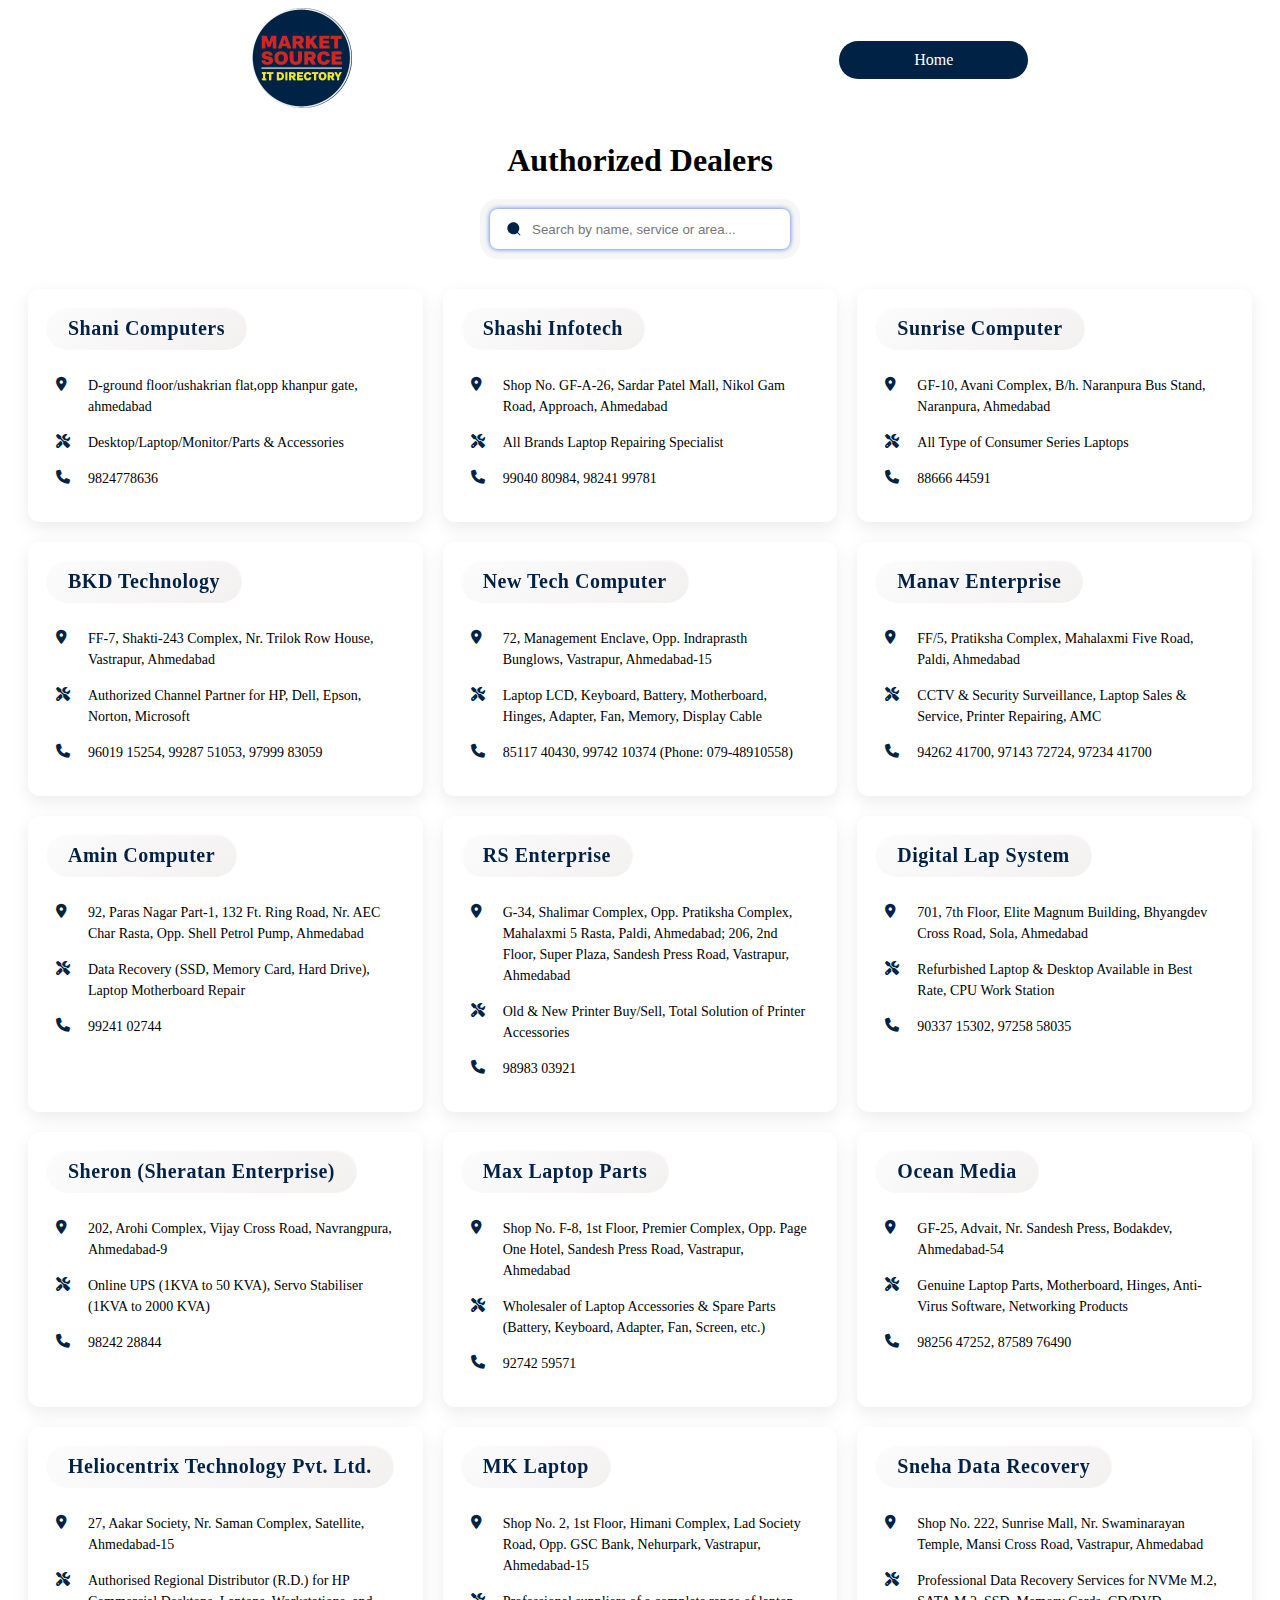
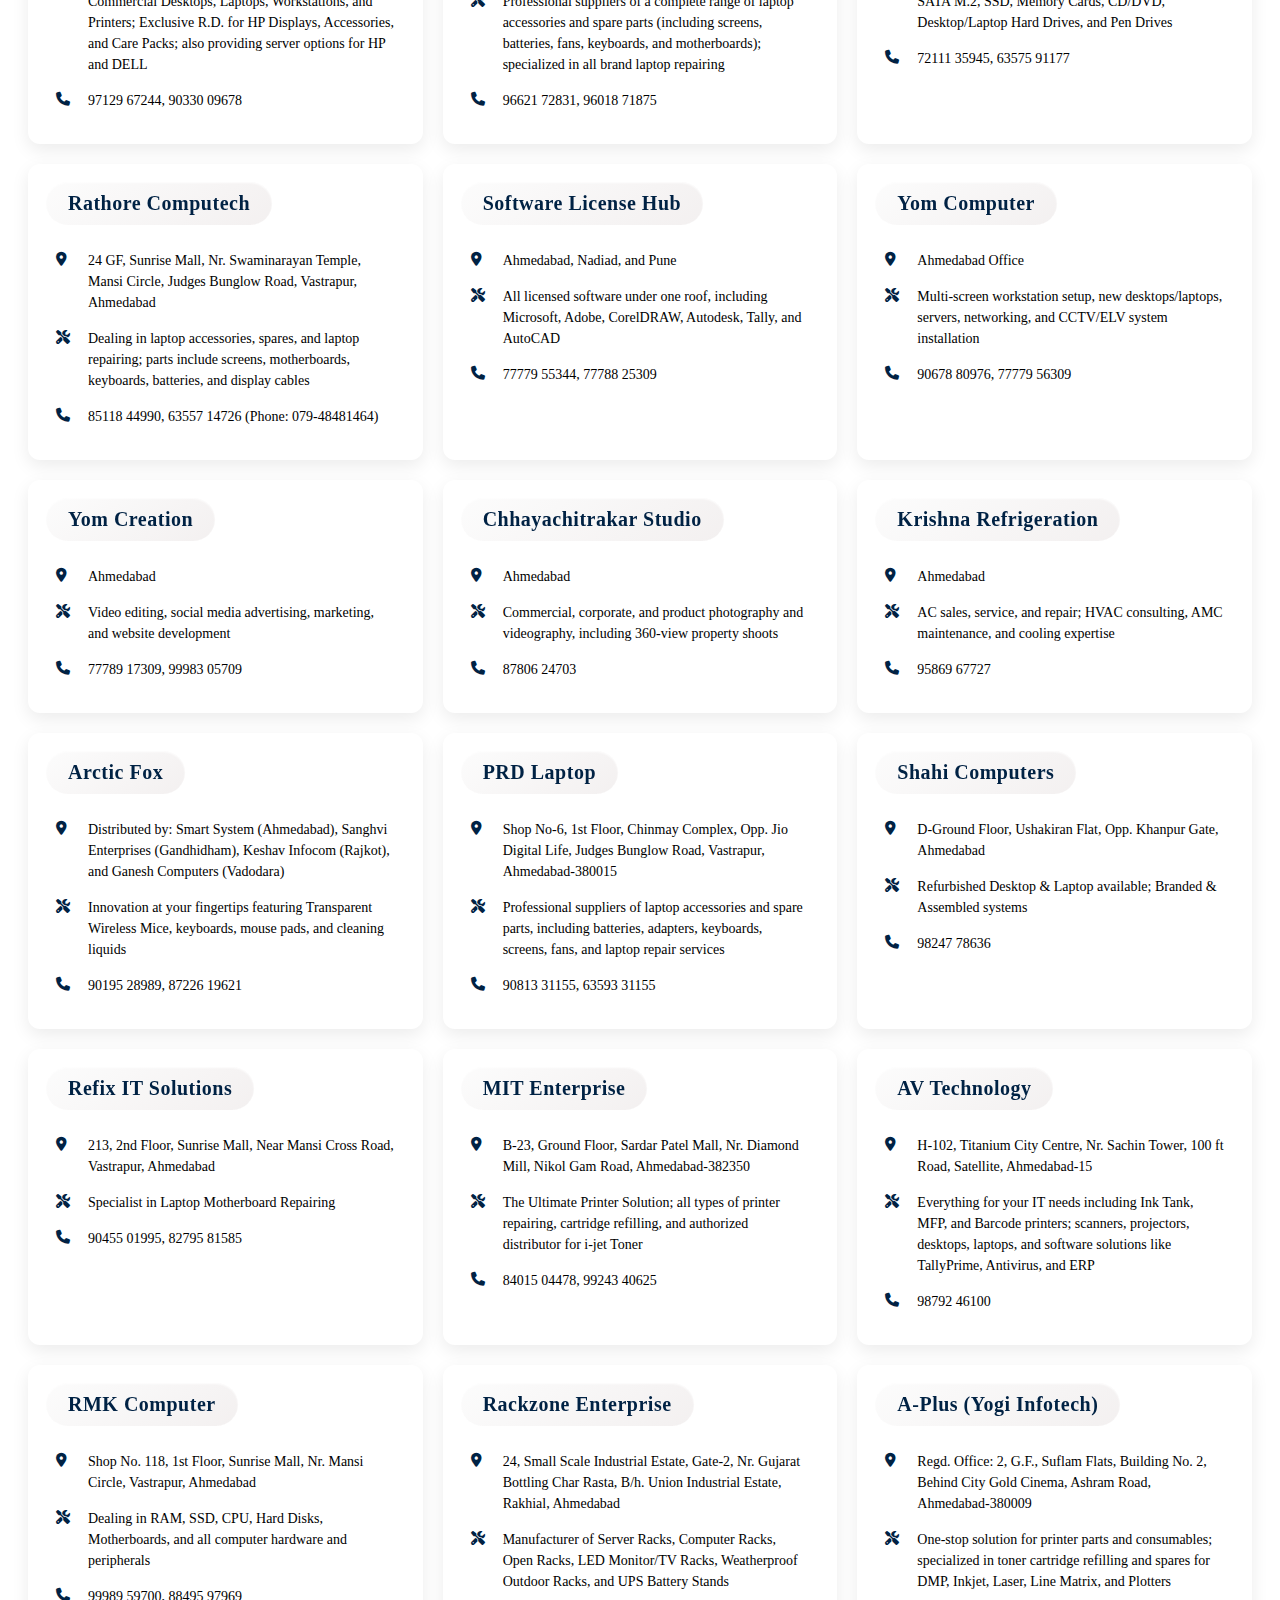
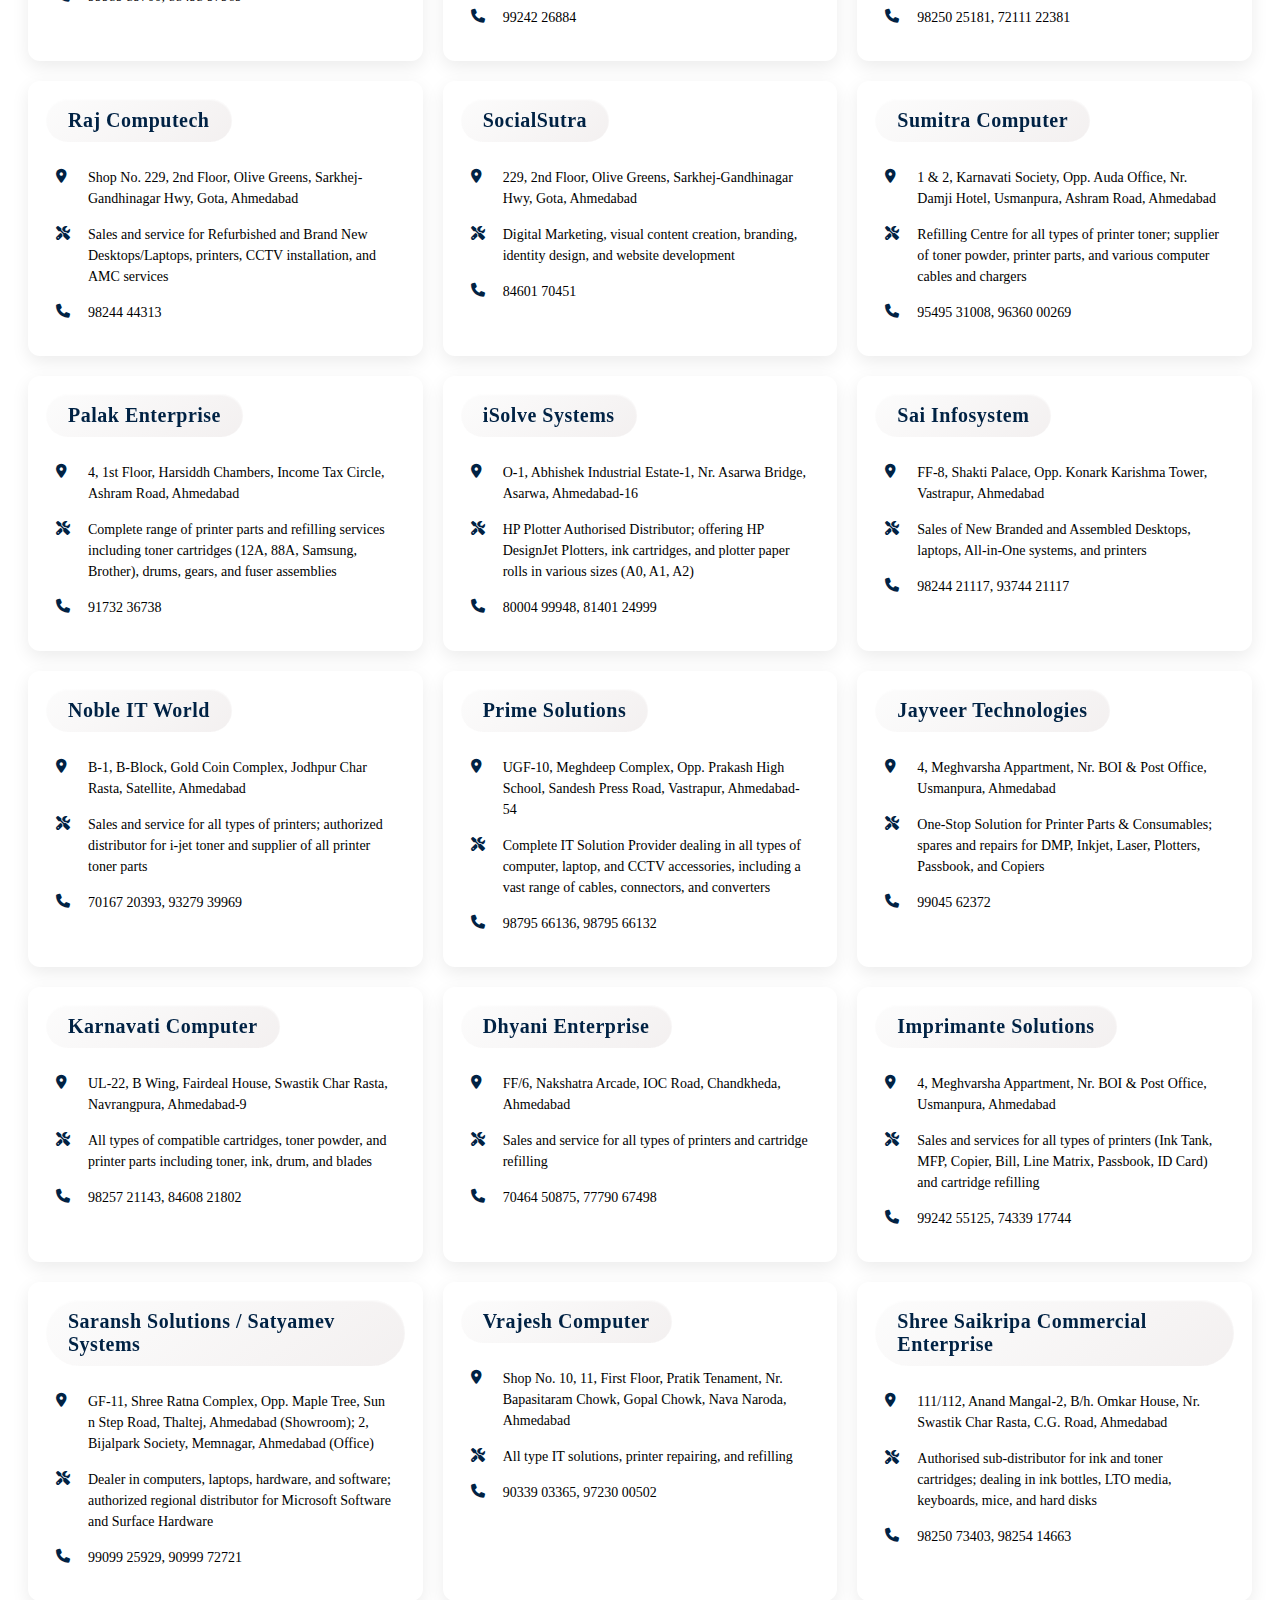
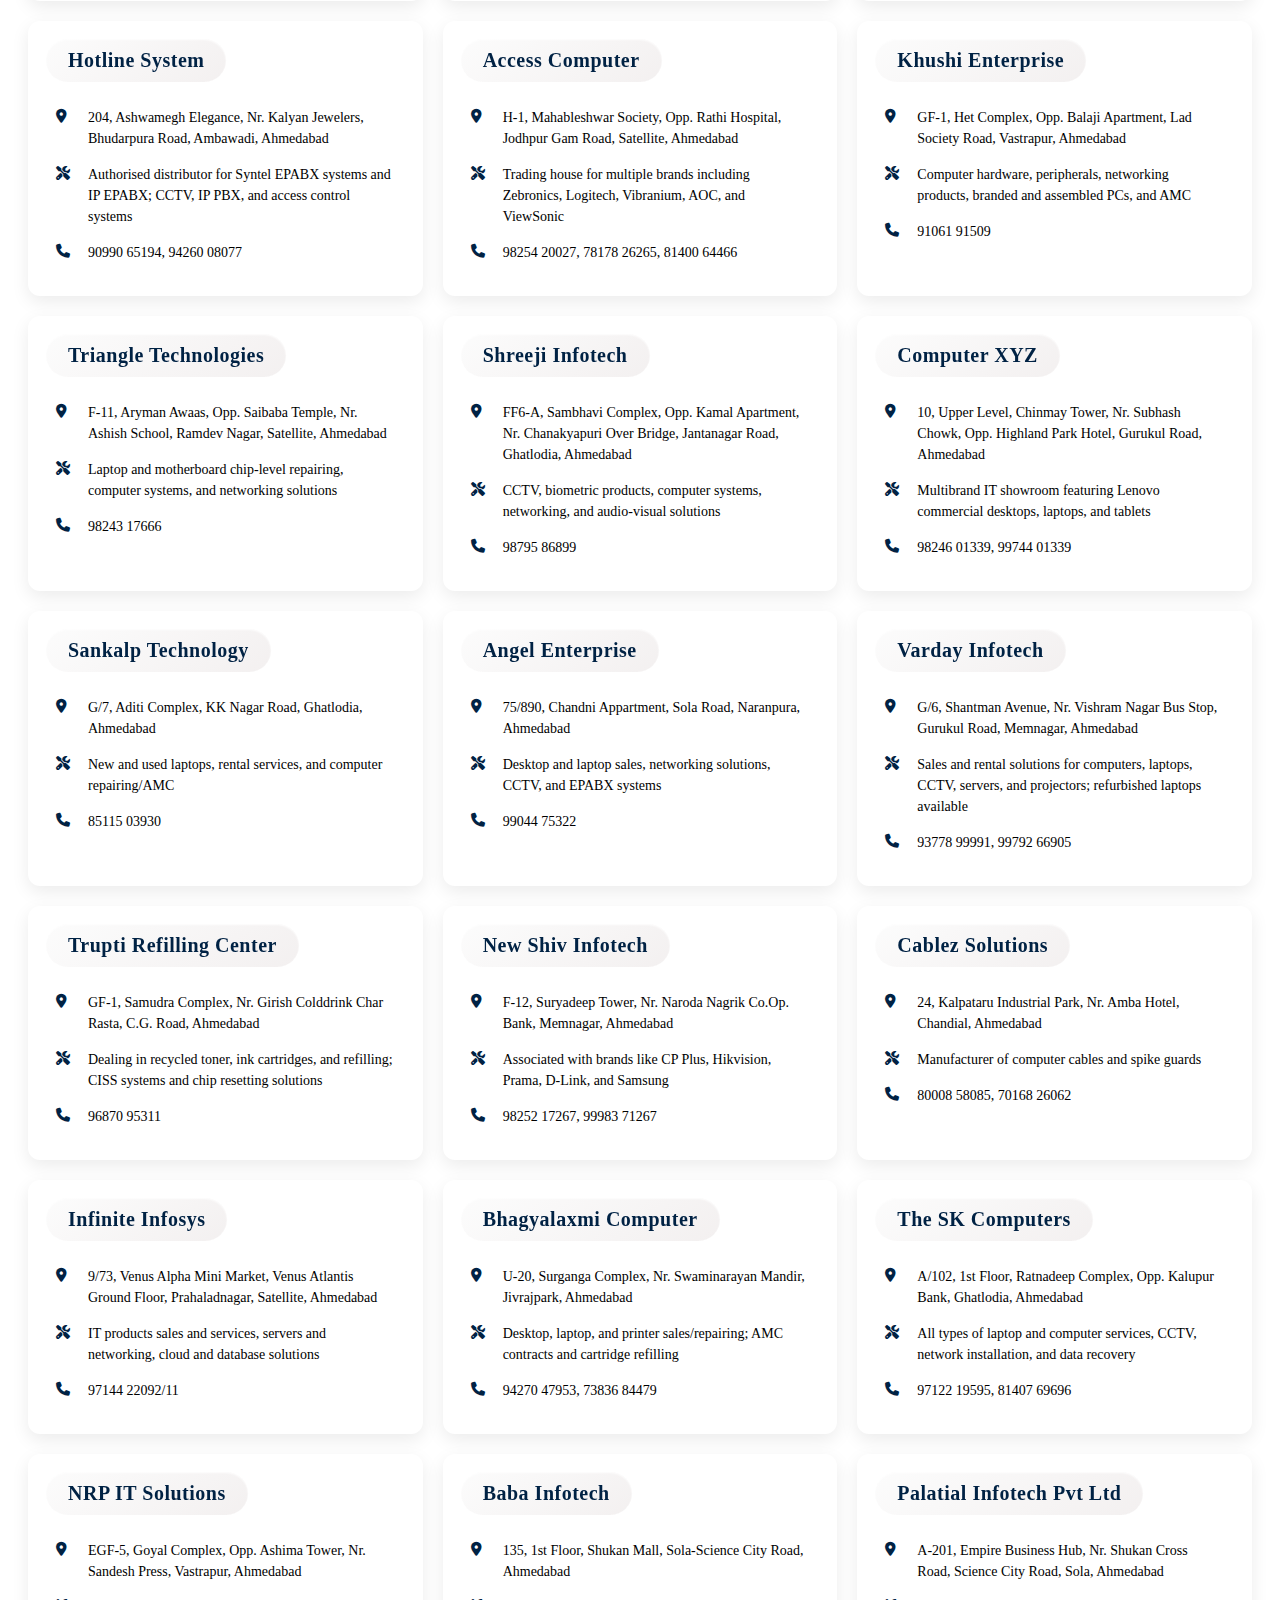
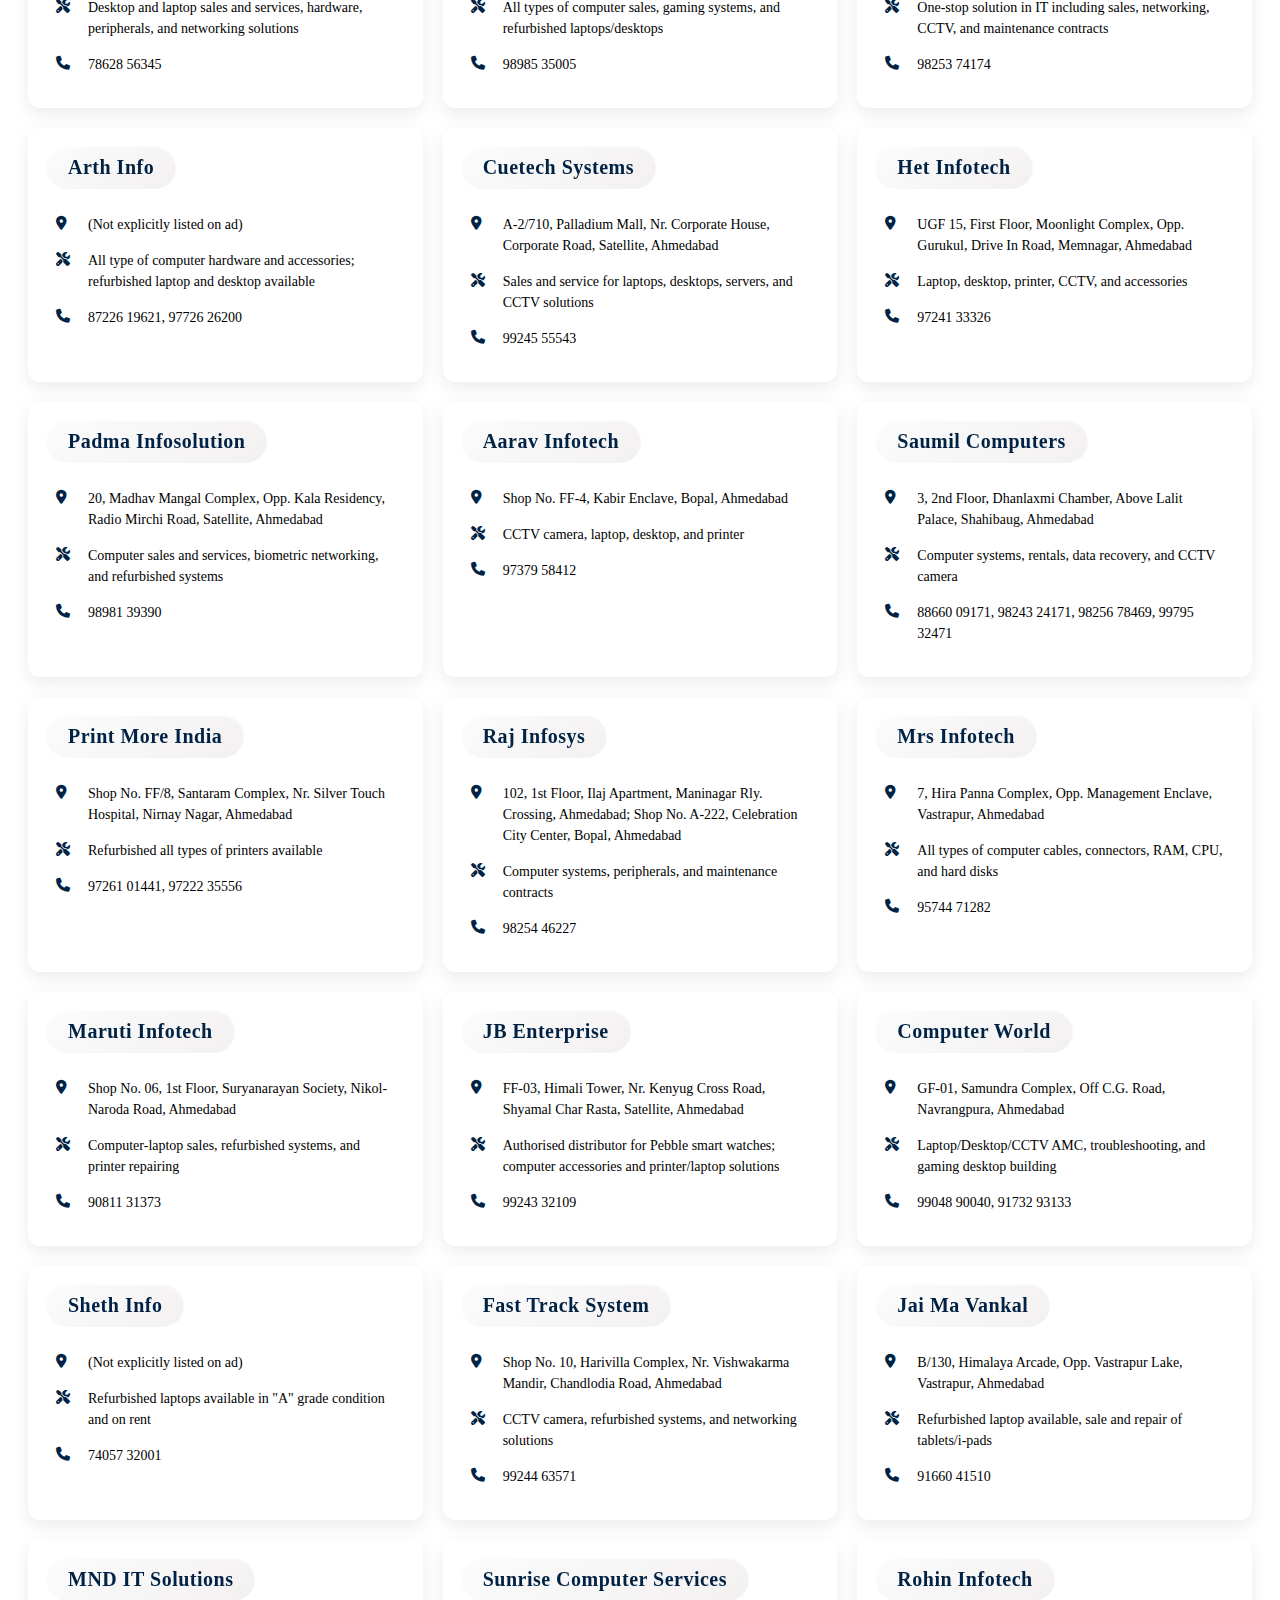
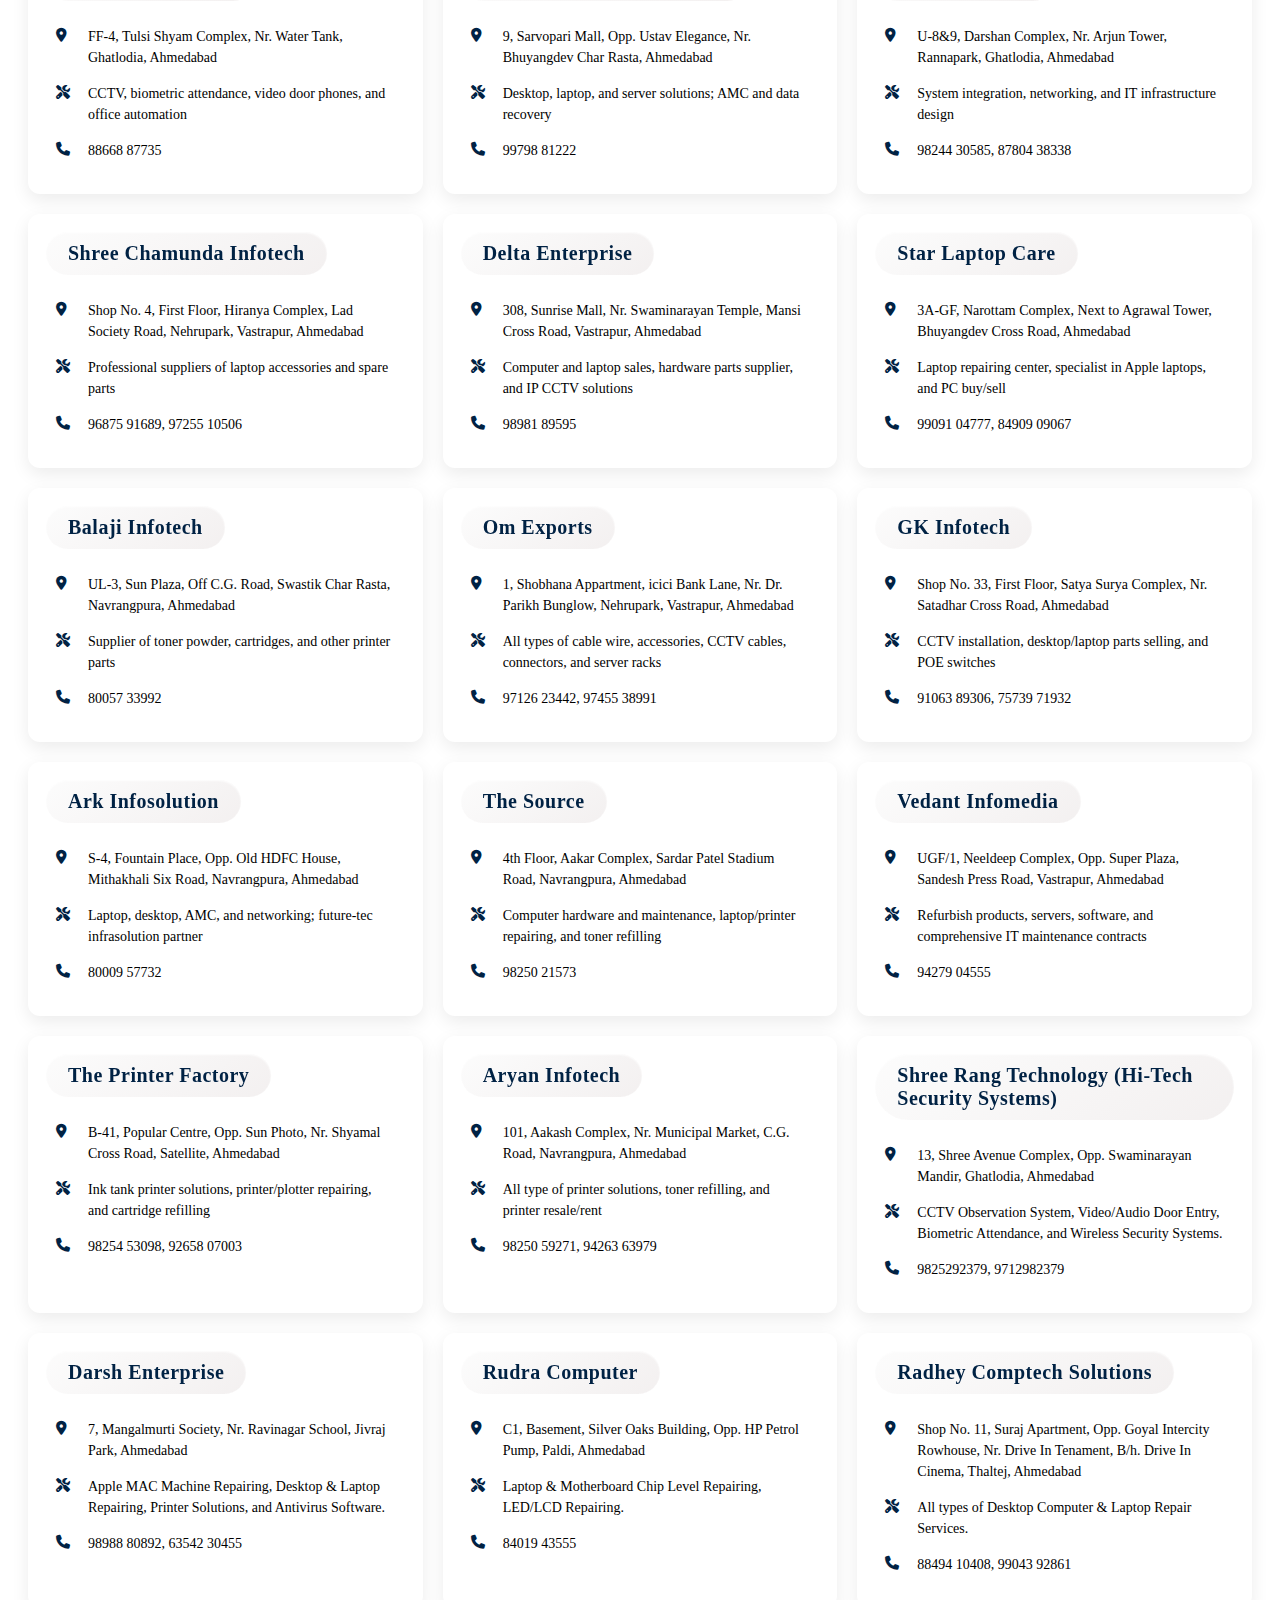
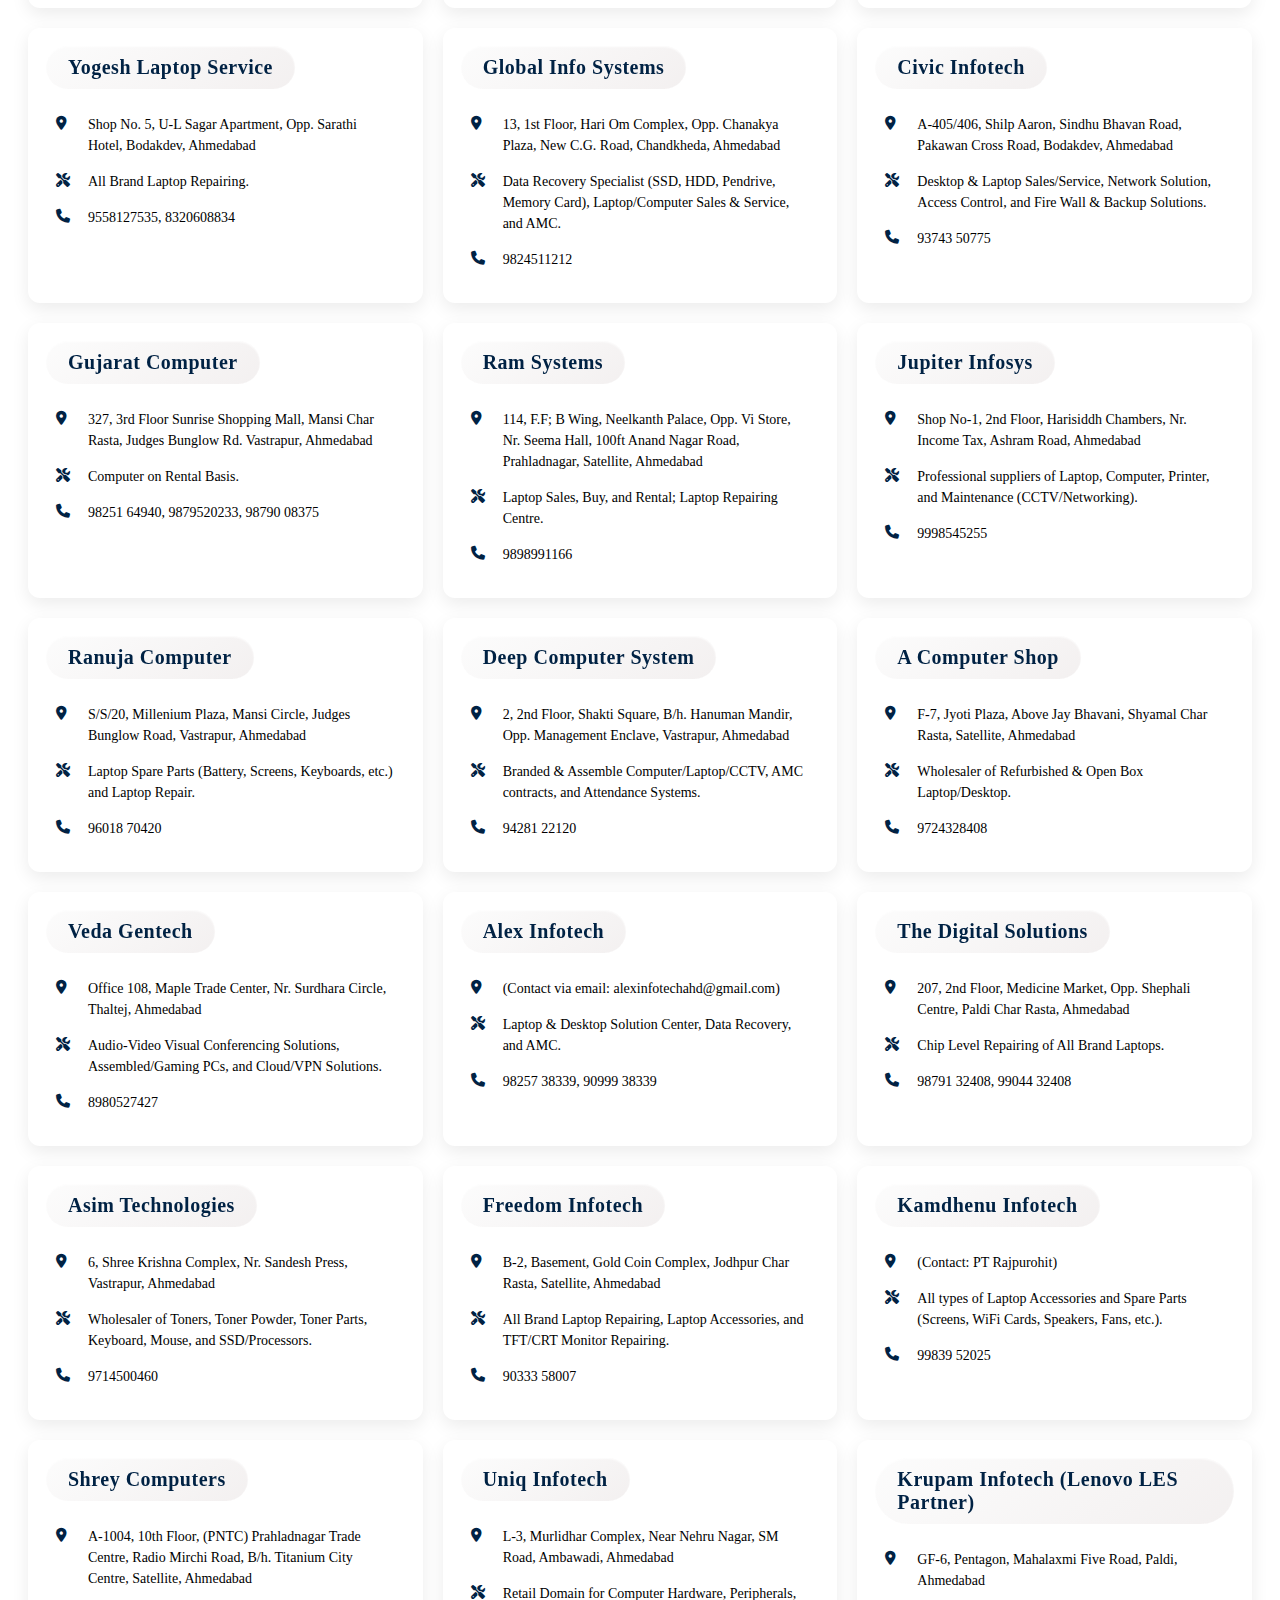
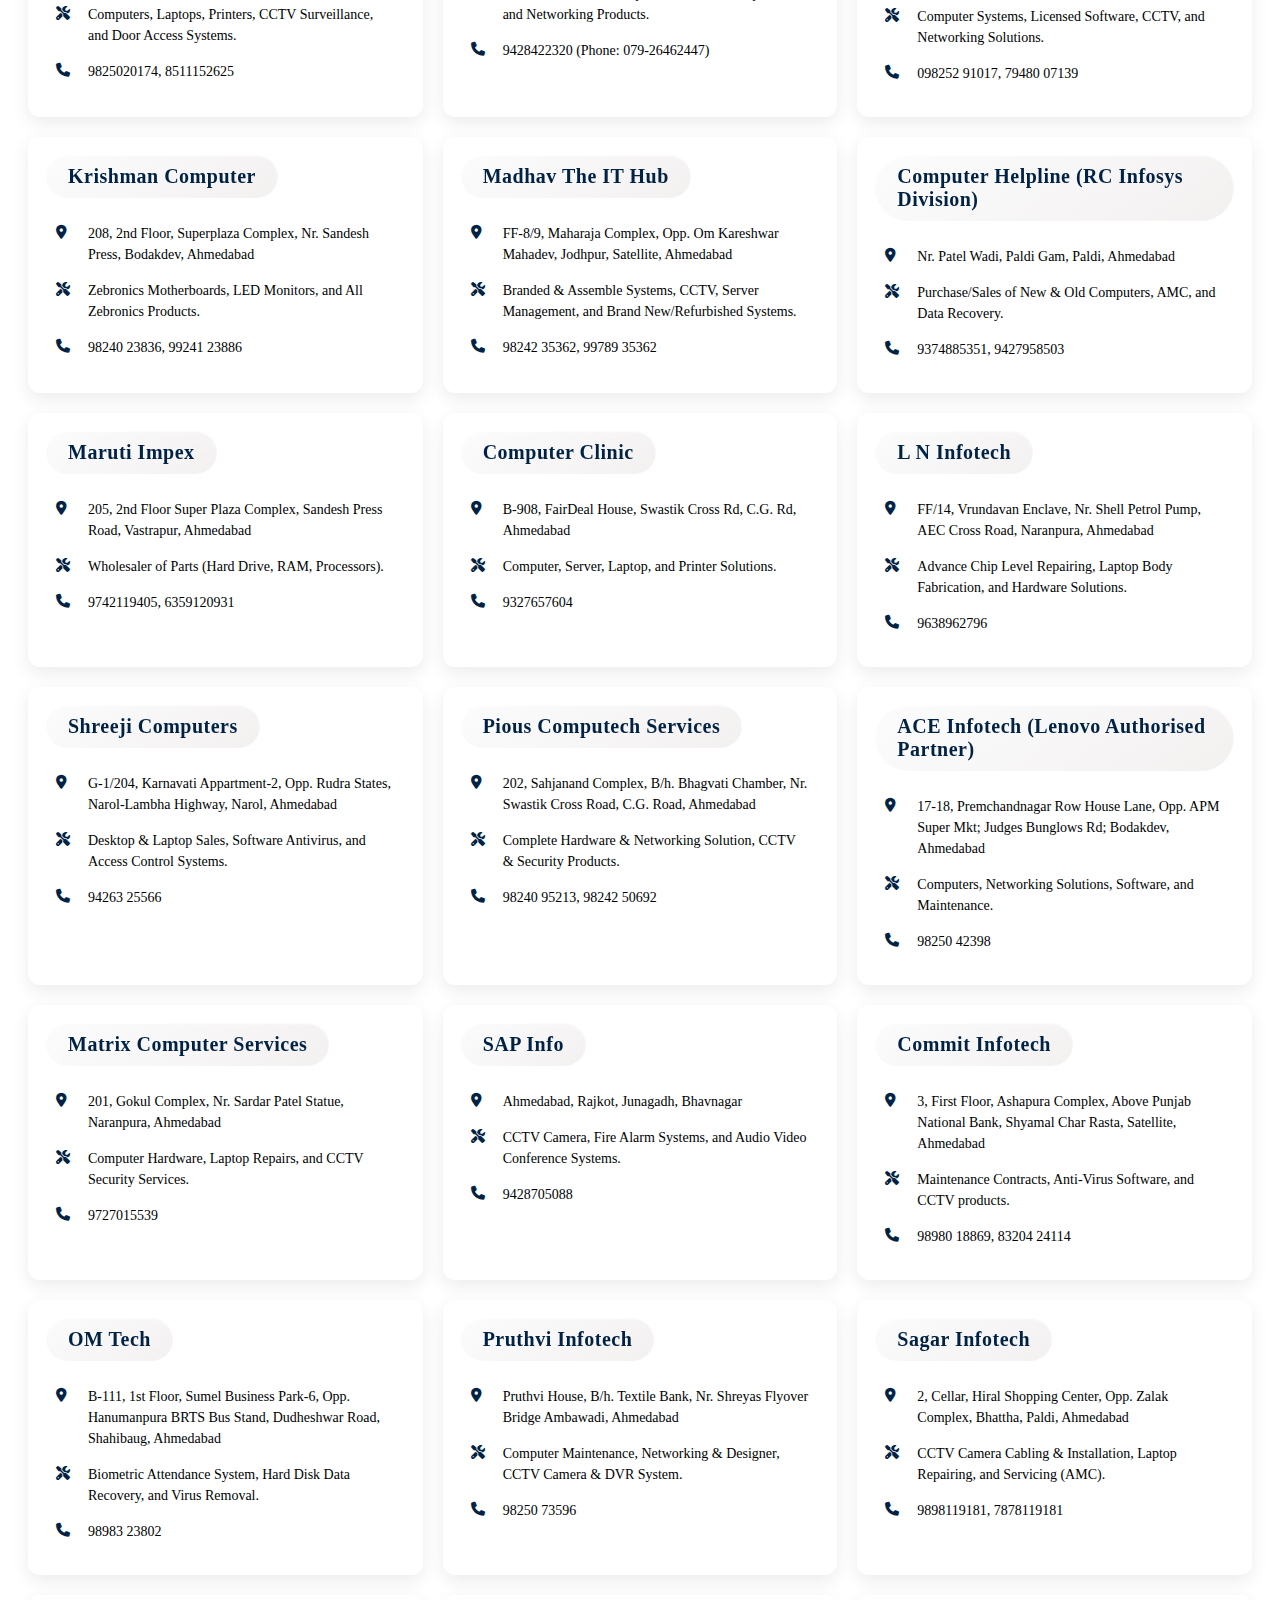
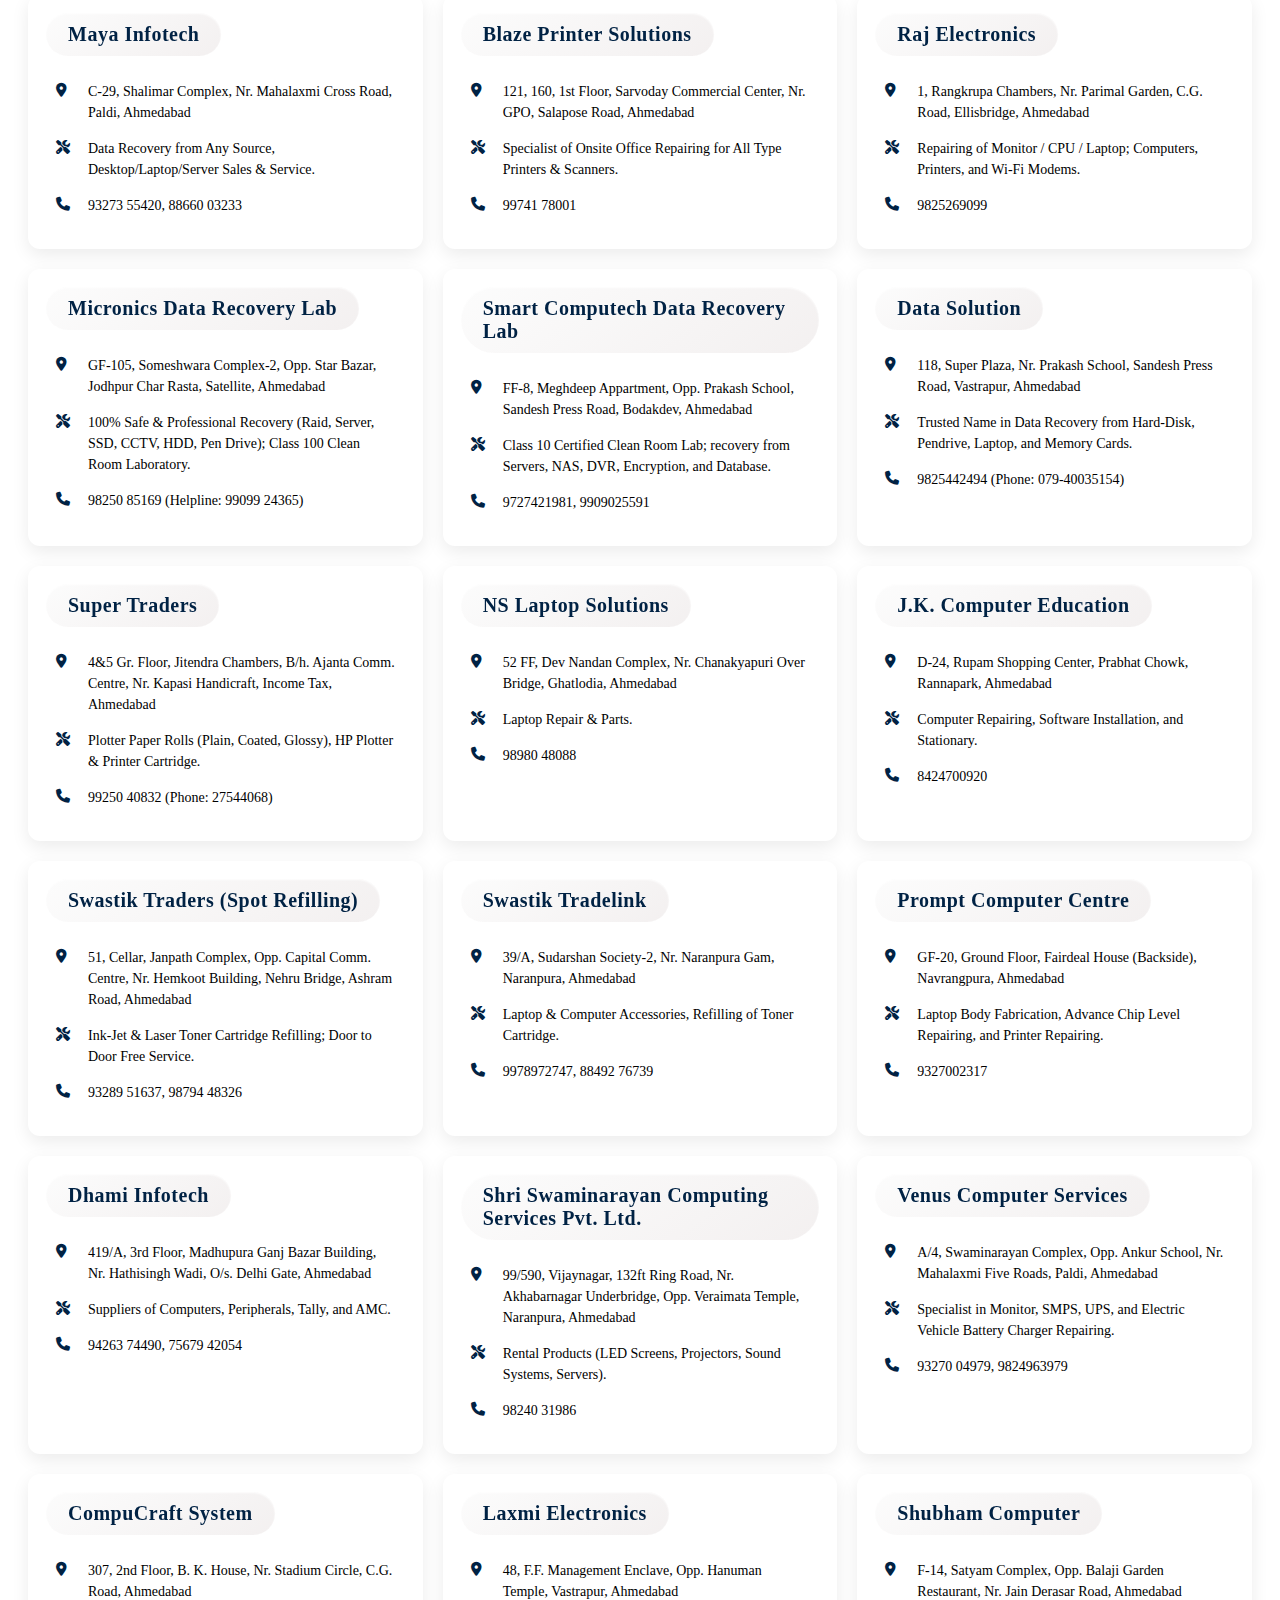
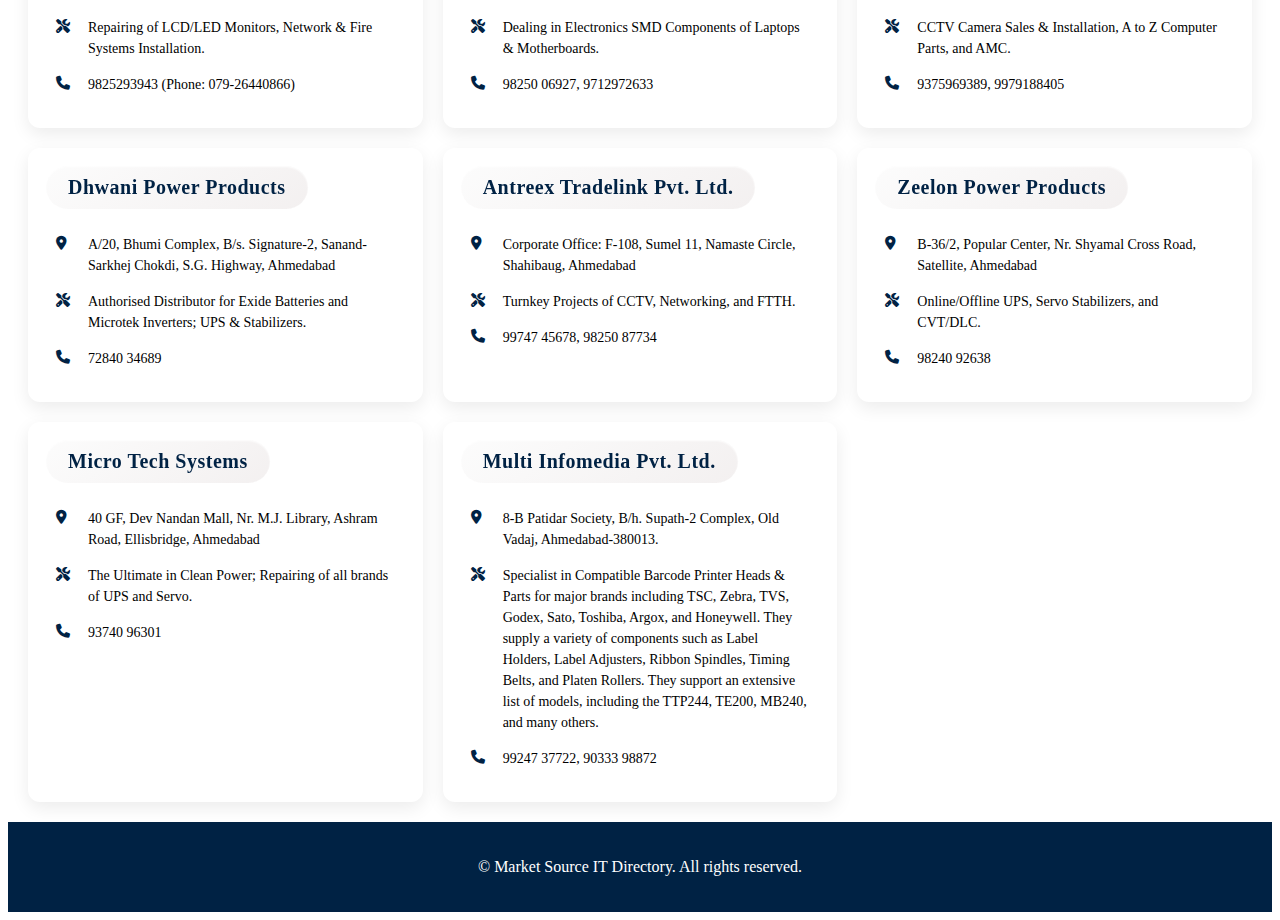
<file: dealers.html>
<!DOCTYPE html>
<html lang="en">

<head>
    <meta charset="UTF-8">
    <title>Dealers | Market Source IT Directory</title>
    <link rel="stylesheet" href="dealer.css">
    <link rel="stylesheet" href="https://cdnjs.cloudflare.com/ajax/libs/font-awesome/6.5.1/css/all.min.css">
    <link rel="icon" href="favicon_io/favicon.ico" type="favicon">

</head>

<body>
    <nav>
        <div class="logo"><img src="img/mlogo.png" alt="logo"></div>
        <div class="nav-links" id="nav-links">
            <a href="index.html">Home</a>
        </div>

    </nav>
    <h1 class="page-title">Authorized Dealers</h1>
    <div class="group">
        <svg class="icon" aria-hidden="true" viewBox="0 0 24 24">
            <g>
                <path
                    d="M21.53 20.47l-3.66-3.66C19.195 15.24 20 13.214 20 11c0-4.97-4.03-9-9-9s-9 4.03-9 9 4.03 9 9 9c2.215 0 4.24-.804 5.808-2.13l3.66 3.66c.147.146.34.22.53.22s.385-.073.53-.22c.295-.293.295-.767.002-1.06z">
                </path>
            </g>
        </svg>

        <!-- IMPORTANT: id added -->
        <input id="searchInput" placeholder="Search by name, service or area..." type="search" class="input" />
    </div>


    <div id="dealers" class="dealer-grid"></div>
    <footer>
        <p>&copy; Market Source IT Directory. All rights reserved.</p>
    </footer>

    <script src="dealers.js"></script>
</body>

</html>
</file>
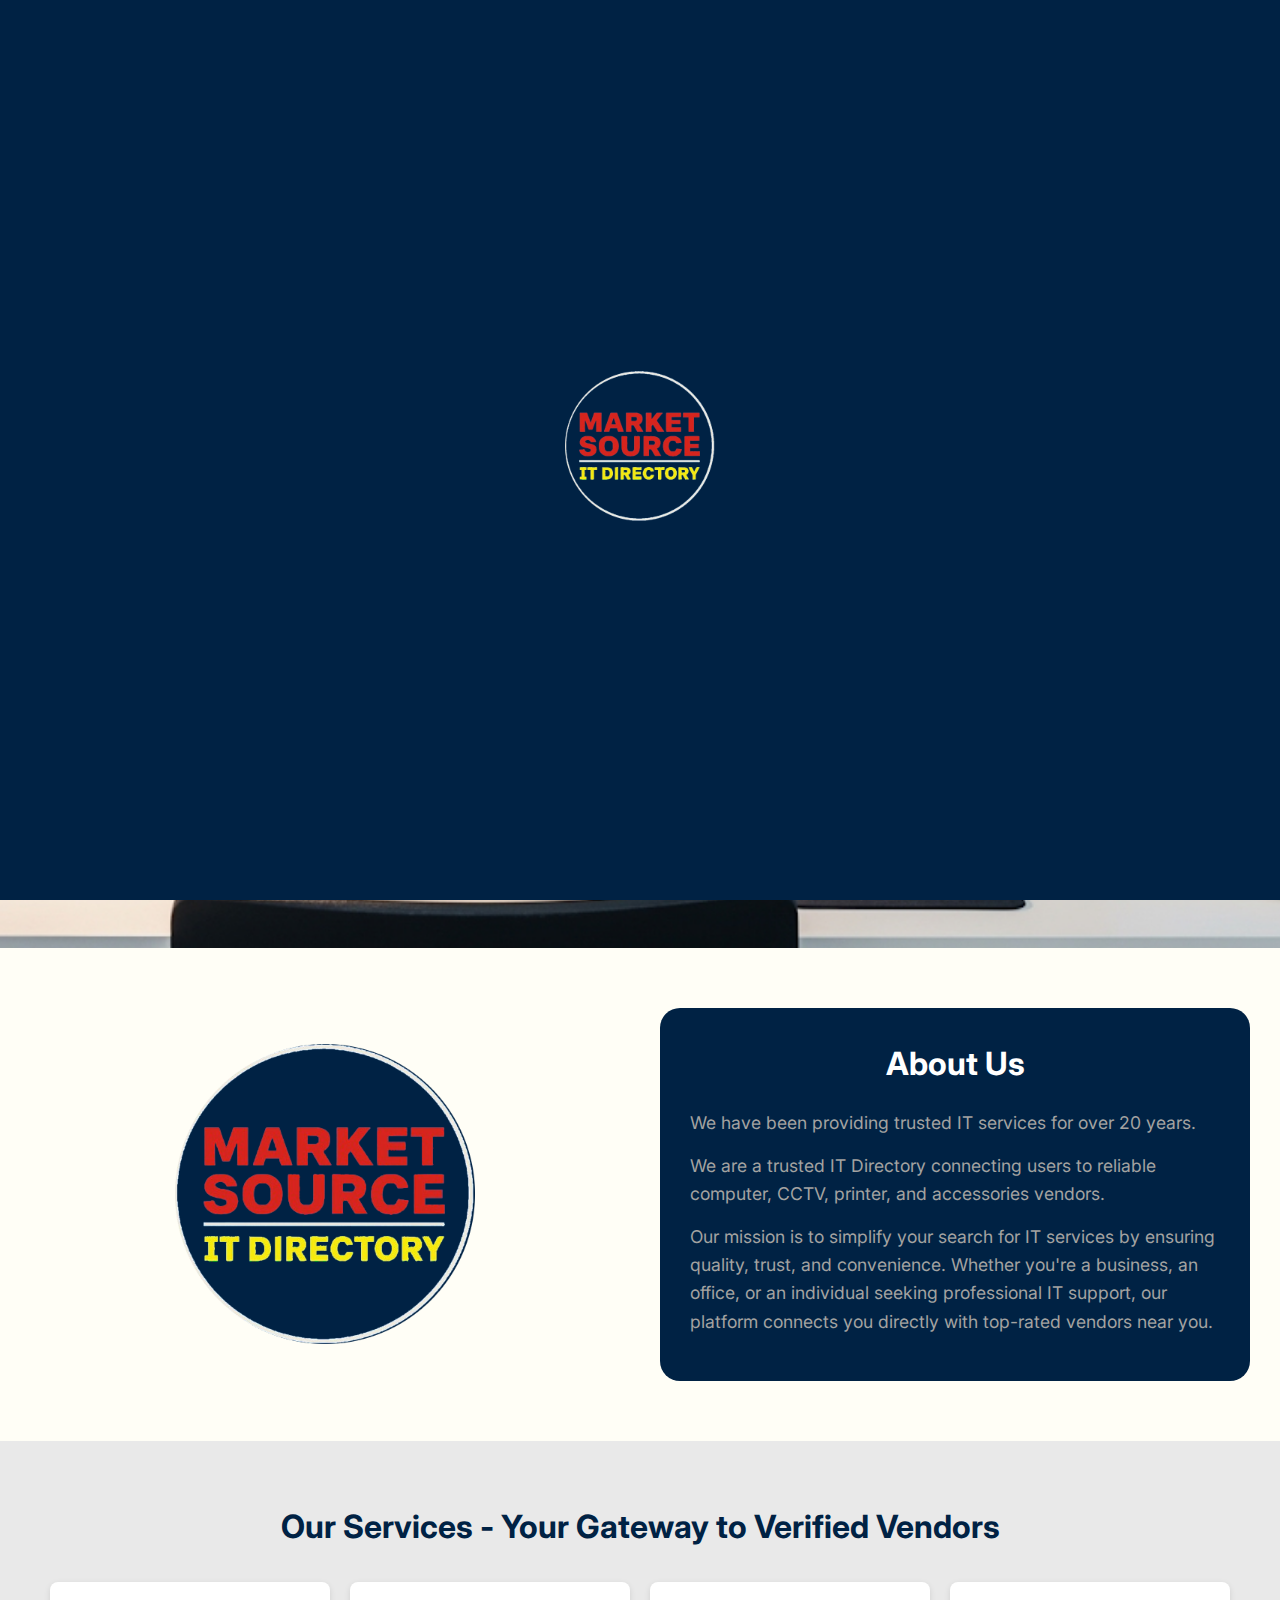
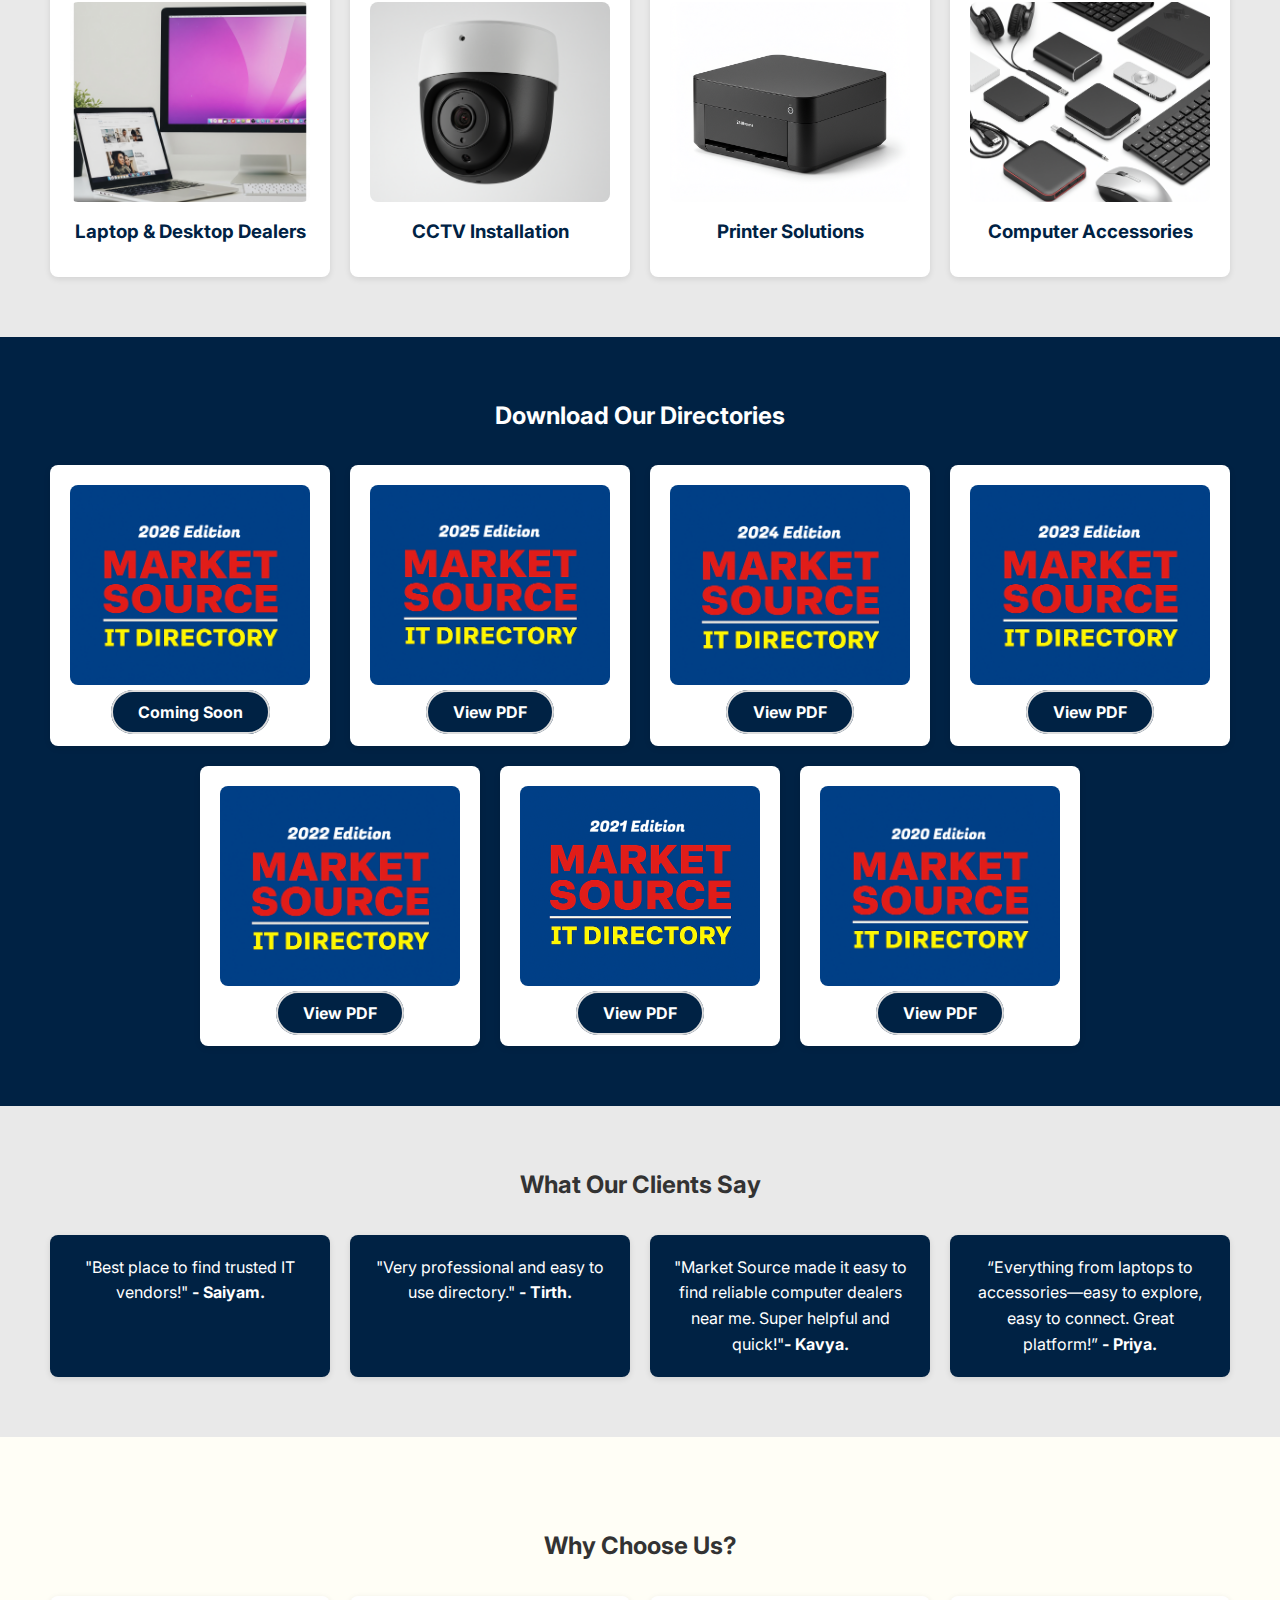
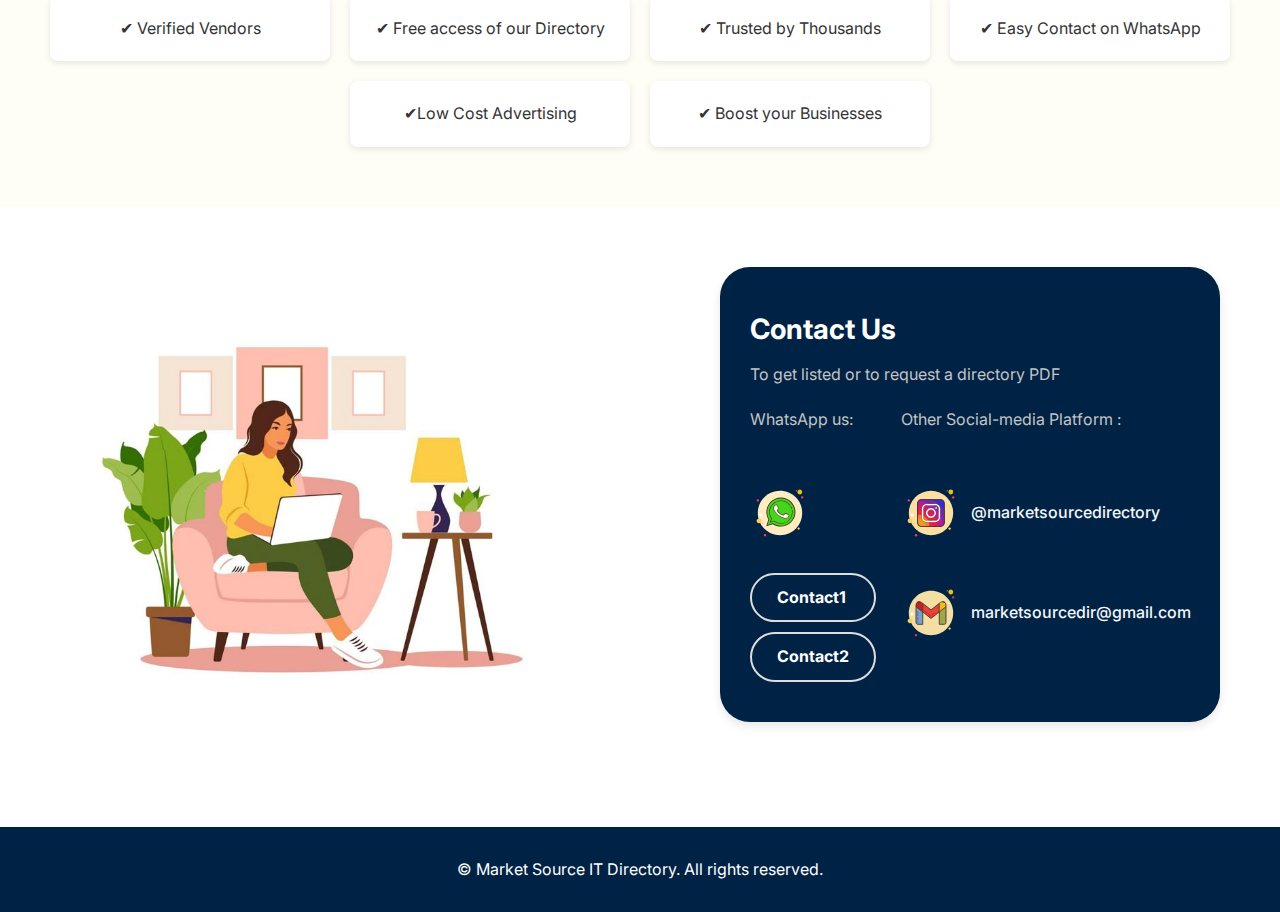
<file: Main.html>
<!DOCTYPE html>
<html lang="en">

<head>
    <meta charset="UTF-8">
    <meta name="viewport" content="width=device-width, initial-scale=1.0">
    <title>Market Source IT Directory</title>
    <link rel="preconnect" href="https://fonts.googleapis.com">
    <link rel="preconnect" href="https://fonts.gstatic.com" crossorigin>
    <link rel="icon" href="favicon_io/favicon.ico" type="favicon">
    <link href="https://fonts.googleapis.com/css2?family=Inter:wght@400;600;700&display=swap" rel="stylesheet">
    <link rel="stylesheet" href="main.css">
    <script src="index.js"></script>

</head>

<body>
    <!-- Splash Screen -->
    <div id="splash-screen" class="splash-screen">
        <div class="splash-content">
            <img src="img/mlogo.png" alt="Logo" />
        </div>
    </div>
    <!-- Poster Popup -->
    <div id="poster-popup" class="poster-popup">
        <div class="poster-box">
            <span class="close-btn" id="close-poster">&times;</span>
            <img src="img/Announcement.png" alt="Announcement" />
        </div>
    </div>

    <section class="hero">
        <nav class="navbar">
            <div class="logo"><img src="img/mlogo.png" alt="Logo"></div>
            <div class="menu-toggle" id="menu-toggle"> ☰</div>
            <div class="nav-links" id="nav-links">
                <a href="#about">About</a>
                <a href="#services">Services</a>
                <a href="#directory">Our-Directory</a>
                <a href="#contact">Contact Us</a>
            </div>
        </nav>
        <div class="hero-content">
            <div class="hero-left">
                <h1>Discover IT Solutions Easily</h1>
                <p class="sub-heading">Verified vendors & expert services across your city</p>
                <p class="description">Find trusted computer, CCTV, printer, and accessory providers in one place.
                    Your go-to directory for all IT repair and service needs.</p>
                <a href="#contact" class="hero-btn">Get Listed Now</a>
            </div>
        </div>
    </section>

    <section id="about" class="section about-sec">
        <div class="about-left">
            <img src="img/mlogo.png" alt="logo">
        </div>
        <div class="about-right">
            <h2>About Us</h2>
            <p>We have been providing trusted IT services for over 20 years. </p>
            <p>We are a trusted IT Directory connecting users to reliable computer, CCTV, printer, and accessories
                vendors.
            </p>
            <p>
                Our mission is to simplify your search for IT services by ensuring quality, trust, and convenience.
                Whether
                you're a business, an office, or an individual seeking professional IT support, our platform connects
                you
                directly with top-rated vendors near you.
            </p>
        </div>
    </section>

    <section id="services" class="section service">
        <h1>Our Services - Your Gateway to Verified Vendors </h1>
        <div class="cards">
            <div class="card">
                <img src="img/laptop.png" alt="laptop">
                <h3>Laptop & Desktop Dealers</h3>
            </div>
            <div class="card">
                <img src="img/cctv.png" alt="cctv">
                <h3>CCTV Installation </h3>
            </div>
            <div class="card">
                <img src="img/printer.png" alt="printer">
                <h3>Printer Solutions</h3>
            </div>
            <div class="card">
                <img src="img/accessories.png" alt="accessories">
                <h3>Computer Accessories</h3>
            </div>
        </div>
    </section>

    <section id="directory" class="directory">
        <h2>Download Our Directories</h2>
        <div class="cards">
            <div class="card">
                <img src="img/2026.png" alt="2026 Edition">
                <a href="" class="btn" target="_blank">Coming Soon</a>
            </div>
            <div class="card">
                <img src="img/2025.png" alt="2025 Edition">
                <a href="https://drive.google.com/file/d/1g5ltarHjd_8qX5I_xJYlHMt5CpvKpPS5/view?usp=drive_link"
                    class="btn" target="_blank">View PDF</a>
            </div>
            <div class="card">
                <img src="img/2024.png" alt="2024 Edition">
                <a href="https://drive.google.com/file/d/1KaZdPcRu0HP2j2qIIQSzuwt5JhmExcQw/view?usp=drive_link"
                    class="btn" target="_blank">View PDF</a>
            </div>
            <div class="card">
                <img src="img/2023.png" alt="2023 Edition">
                <a href="https://drive.google.com/file/d/1DNx0K4PUd5porD7XaF1fttPl292C1gb0/view?usp=drive_link"
                    class="btn" target="_blank">View PDF</a>
            </div>
            <div class="card">
                <img src="img/2022.png" alt="2022 Edition">
                <a href="https://drive.google.com/file/d/1aMGzrRmLgrTJlj3uBF3sttBu-Oh8tBl3/view?usp=drive_link"
                    class="btn" target="_blank">View PDF</a>
            </div>
            <div class="card">
                <img src="img/2021.png" alt="2021 Edition">
                <a href="https://drive.google.com/file/d/1F6WgvWnomYIPAB4yaMncx2M9ol5gJDKO/view?usp=drive_link"
                    class="btn" target="_blank">View PDF</a>
            </div>
            <div class="card">
                <img src="img/2020.png" alt="2020 Edition">
                <a href="https://drive.google.com/file/d/1uhbM-4ahpiGT0TZOO4k4hunGzxkiaN05/view?usp=drive_link"
                    class="btn" target="_blank">View PDF</a>
            </div>
        </div>
    </section>
    <section class="testimonials">
        <h2>What Our Clients Say</h2>
        <div class="cards">
            <div class="card">"Best place to find trusted IT vendors!" <strong>- Saiyam.</strong></div>
            <div class="card">"Very professional and easy to use directory." <strong>- Tirth.</strong></div>
            <div class="card">"Market Source made it easy to find reliable computer dealers near me. Super helpful and
                quick!"<strong>- Kavya.</strong></div>
            <div class="card">“Everything from laptops to accessories—easy to explore, easy to connect. Great platform!”
                <strong>- Priya.</strong>
            </div>
        </div>
    </section>
    <section class="why-choose">
        <h2>Why Choose Us?</h2>
        <div class="cards">
            <div class="card">✔ Verified Vendors</div>
            <div class="card">✔ Free access of our Directory</div>
            <div class="card">✔ Trusted by Thousands</div>
            <div class="card">✔ Easy Contact on WhatsApp</div>
            <div class="card">✔Low Cost Advertising</div>
            <div class="card">✔ Boost your Businesses </div>
        </div>
    </section>
    <section id="contact" class="contact">
        <div class="right-contact">
            <img src="img/contactimg.jpg" alt="">
        </div>

        <div class="contact-container">
            <div class="contact-card">
                <h2>Contact Us</h2>
                <p>To get listed or to request a directory PDF</p>
                <div class="contact-flex">
                    <div class="contact-method">
                        <p> WhatsApp us:</p>
                        <svg xmlns="http://www.w3.org/2000/svg" x="0px" y="0px" width="100" height="100"
                            viewBox="0,0,256,256">
                            <g fill="none" fill-rule="nonzero" stroke="none" stroke-width="1" stroke-linecap="butt"
                                stroke-linejoin="miter" stroke-miterlimit="10" stroke-dasharray="" stroke-dashoffset="0"
                                font-family="none" font-weight="none" font-size="none" text-anchor="none"
                                style="mix-blend-mode: normal">
                                <g transform="scale(2.56,2.56)">
                                    <path
                                        d="M13,27c-1.10457,0 -2,0.89543 -2,2c0,1.10457 0.89543,2 2,2c1.10457,0 2,-0.89543 2,-2c0,-1.10457 -0.89543,-2 -2,-2z"
                                        fill="#ee3e54"></path>
                                    <path
                                        d="M77,12c-0.55228,0 -1,0.44772 -1,1c0,0.55228 0.44772,1 1,1c0.55228,0 1,-0.44772 1,-1c0,-0.55228 -0.44772,-1 -1,-1z"
                                        fill="#f1bc19"></path>
                                    <path
                                        d="M50,13c-20.43454,0 -37,16.56546 -37,37c0,20.43454 16.56546,37 37,37c20.43454,0 37,-16.56546 37,-37c0,-20.43454 -16.56546,-37 -37,-37z"
                                        fill="#ffecc3"></path>
                                    <path
                                        d="M83,11c-2.20914,0 -4,1.79086 -4,4c0,2.20914 1.79086,4 4,4c2.20914,0 4,-1.79086 4,-4c0,-2.20914 -1.79086,-4 -4,-4z"
                                        fill="#f1bc19"></path>
                                    <path
                                        d="M87,22c-1.10457,0 -2,0.89543 -2,2c0,1.10457 0.89543,2 2,2c1.10457,0 2,-0.89543 2,-2c0,-1.10457 -0.89543,-2 -2,-2z"
                                        fill="#ee3e54"></path>
                                    <path
                                        d="M81,74c-1.10457,0 -2,0.89543 -2,2c0,1.10457 0.89543,2 2,2c1.10457,0 2,-0.89543 2,-2c0,-1.10457 -0.89543,-2 -2,-2zM15,59c-2.20914,0 -4,1.79086 -4,4c0,2.20914 1.79086,4 4,4c2.20914,0 4,-1.79086 4,-4c0,-2.20914 -1.79086,-4 -4,-4z"
                                        fill="#fbcd59"></path>
                                    <path
                                        d="M25,85c-1.10457,0 -2,0.89543 -2,2c0,1.10457 0.89543,2 2,2c1.10457,0 2,-0.89543 2,-2c0,-1.10457 -0.89543,-2 -2,-2z"
                                        fill="#ee3e54"></path>
                                    <path
                                        d="M18.5,51c-1.38071,0 -2.5,1.11929 -2.5,2.5c0,1.38071 1.11929,2.5 2.5,2.5c1.38071,0 2.5,-1.11929 2.5,-2.5c0,-1.38071 -1.11929,-2.5 -2.5,-2.5z"
                                        fill="#ffffff"></path>
                                    <path
                                        d="M21,66c-0.55228,0 -1,0.44772 -1,1c0,0.55228 0.44772,1 1,1c0.55228,0 1,-0.44772 1,-1c0,-0.55228 -0.44772,-1 -1,-1z"
                                        fill="#f1bc19"></path>
                                    <path
                                        d="M80,33c-0.55228,0 -1,0.44772 -1,1c0,0.55228 0.44772,1 1,1c0.55228,0 1,-0.44772 1,-1c0,-0.55228 -0.44772,-1 -1,-1z"
                                        fill="#ffffff"></path>
                                    <path
                                        d="M51.5,25c-13,0 -23.5,10.5 -23.5,23.5c0,4.5 1.2,8.6 3.4,12.2l-3.4,10.4l10.1,-3.3c3.8,2.7 8.4,4.2 13.4,4.2c13,0 23.5,-10.5 23.5,-23.5c0,-13 -10.5,-23.5 -23.5,-23.5z"
                                        fill="#46d51a"></path>
                                    <path
                                        d="M51.5,72.7c-4.9,0 -9.5,-1.4 -13.5,-4.1l-9.7,3.2c-0.3,0.1 -0.5,0 -0.7,-0.2c-0.2,-0.2 -0.3,-0.5 -0.2,-0.7l3.3,-10.1c-2.2,-3.7 -3.3,-7.9 -3.3,-12.3c0,-13.3 10.9,-24.2 24.2,-24.2c13.3,0 24.2,10.9 24.2,24.2c0,13.3 -11,24.2 -24.3,24.2zM38.1,67.1c0.1,0 0.3,0 0.4,0.1c3.8,2.7 8.3,4.1 13,4.1c12.6,0 22.8,-10.2 22.8,-22.8c0,-12.6 -10.2,-22.8 -22.8,-22.8c-12.6,0 -22.8,10.2 -22.8,22.8c0,4.2 1.1,8.3 3.3,11.8c0.1,0.2 0.1,0.4 0.1,0.6l-3,9.1l8.7,-2.9c0.1,0 0.2,0 0.3,0z"
                                        fill="#472b29"></path>
                                    <path
                                        d="M66.6,37.1c-3.5,-4.5 -8.9,-7.5 -15.1,-7.5c-10.4,0 -18.9,8.5 -18.9,18.9c0,3.9 1.2,7.6 3.3,10.6l-2,6.2l6,-1.9c3.2,2.5 7.3,4.1 11.7,4.1c10.4,0 18.9,-8.5 18.9,-18.9c0,-1.1 -0.1,-2.1 -0.3,-3.2"
                                        fill="#46d51a"></path>
                                    <path
                                        d="M51.5,67.9c-4.3,0 -8.4,-1.4 -11.8,-4l-5.7,1.9c-0.2,0.1 -0.4,0 -0.5,-0.1c-0.1,-0.1 -0.2,-0.3 -0.1,-0.5l1.9,-6c-2.1,-3.2 -3.2,-6.9 -3.2,-10.7c0,-10.7 8.7,-19.4 19.4,-19.4c6.1,0 11.8,2.8 15.5,7.7c0.2,0.2 0.1,0.5 -0.1,0.7c-0.2,0.2 -0.5,0.1 -0.7,-0.1c-3.5,-4.6 -8.9,-7.3 -14.7,-7.3c-10.1,0 -18.4,8.3 -18.4,18.4c0,3.7 1.1,7.3 3.2,10.3c0.1,0.1 0.1,0.3 0.1,0.4l-1.7,5.3l5,-1.6c0.2,-0.1 0.3,0 0.5,0.1c3.3,2.6 7.2,4 11.4,4c10.1,0 18.4,-8.3 18.4,-18.4c0,-1 -0.1,-2.1 -0.3,-3.1c0,-0.3 0.1,-0.5 0.4,-0.6c0.3,0 0.5,0.1 0.6,0.4c0.2,1.1 0.3,2.2 0.3,3.2c-0.1,10.7 -8.8,19.4 -19.5,19.4z"
                                        fill="#472b29"></path>
                                    <g>
                                        <path d="M69.5,42.6c-0.4,-1.1 -0.9,-2.2 -1.4,-3.3" fill="#46d51a"></path>
                                        <path
                                            d="M69.5,43.1c-0.2,0 -0.4,-0.1 -0.5,-0.3c-0.4,-1.1 -0.8,-2.2 -1.4,-3.2c-0.1,-0.2 0,-0.5 0.2,-0.7c0.2,-0.1 0.5,0 0.7,0.2c0.6,1.1 1.1,2.2 1.5,3.3c0.1,0.3 -0.1,0.5 -0.3,0.6c-0.1,0.1 -0.2,0.1 -0.2,0.1z"
                                            fill="#472b29"></path>
                                    </g>
                                    <g>
                                        <path
                                            d="M59.1,58.7c-1.4,0 -3.4,-0.5 -6.3,-1.7c-3.8,-1.5 -7.6,-4.6 -10.7,-8.8l-0.2,-0.2c-0.9,-1.2 -2.5,-3.6 -2.5,-6c-0.1,-1.8 0.7,-3.6 2.2,-4.8c0.5,-0.4 1.2,-0.6 1.8,-0.6h0.2h0.7c0,0 0.1,0 0.2,0c0.1,0 0.1,0 0.2,0c0.1,0 0.2,0.1 0.3,0.2c0.2,0.2 0.3,0.4 0.4,0.7l0.8,1.7c0.6,1.3 1.1,2.5 1.2,2.6c0.1,0.1 0.3,0.5 0.1,0.9c-0.2,0.3 -0.4,0.6 -0.6,0.8c-0.1,0.2 -0.2,0.3 -0.3,0.4l-0.3,0.1c-0.1,0.1 -0.4,0.4 -0.6,0.6c-0.5,0.5 -0.6,1.1 -0.3,1.6c1,1.6 2.2,3 3.7,4.2c1.5,1.3 3.2,2.3 5.1,3l0.2,0.1c0.2,0.1 0.5,0.2 0.8,0.2c0.5,0 0.9,-0.2 1.2,-0.5c0.5,-0.6 1,-1.2 1.5,-1.8l0.3,-0.4c0.1,-0.1 0.3,-0.4 0.7,-0.4c0.1,0 0.3,0 0.4,0.1c0.5,0.2 3.3,1.4 4.3,1.9l0.4,0.2l0.5,0.2c0.2,0.1 0.3,0.2 0.3,0.4c0,0.9 -0.1,1.7 -0.4,2.5c-0.5,1.2 -2.5,2.4 -4.1,2.7c-0.3,0.1 -0.7,0.1 -1.2,0.1z"
                                            fill="#fdfcee"></path>
                                        <path
                                            d="M44.4,37.1c0.1,0 0.1,0 0.2,0c0.1,0.1 0.2,0.3 0.3,0.5l0.6,1.3c0.8,1.7 1.3,3 1.4,3.2c0.1,0.2 0.1,0.3 0.1,0.4c-0.1,0.3 -0.3,0.5 -0.5,0.7l-0.1,0.1c-0.1,0.1 -0.3,0.3 -0.4,0.4c-0.1,0.1 -0.4,0.4 -0.6,0.6c-0.7,0.6 -0.8,1.5 -0.3,2.2c1,1.6 2.3,3.1 3.8,4.3c1.5,1.3 3.3,2.3 5.2,3l0.2,0.1c0.3,0.1 0.6,0.2 0.9,0.2c0.6,0 1.2,-0.2 1.6,-0.6c0.5,-0.6 1.1,-1.2 1.5,-1.8l0.3,-0.4c0.1,-0.1 0.2,-0.2 0.3,-0.2c0.1,0 0.2,0 0.3,0.1c0.5,0.2 3.2,1.4 4.3,1.9l0.4,0.2l0.5,0.2c0,0.8 -0.1,1.6 -0.4,2.3c-0.4,1.1 -2.2,2.1 -3.7,2.4c-0.3,0.1 -0.6,0.1 -1.1,0.1c-1,0 -2.7,-0.3 -6.2,-1.6c-3.7,-1.4 -7.5,-4.5 -10.5,-8.6l-0.2,-0.2c-0.9,-1.2 -2.4,-3.4 -2.4,-5.7c-0.1,-1.7 0.7,-3.3 2,-4.5c0.4,-0.3 1,-0.5 1.5,-0.5h0.1c0.3,0 0.5,0 0.7,0c0,-0.1 0.1,-0.1 0.2,-0.1M44.4,36.1c-0.1,0 -0.1,0 -0.2,0h-0.6c-0.1,0 -0.1,0 -0.2,0c-0.8,0 -1.5,0.3 -2.1,0.7v0c-1.6,1.3 -2.4,3.3 -2.4,5.2c0,2.5 1.7,5 2.7,6.3l0.2,0.2c3.1,4.2 7,7.4 10.9,8.9c3,1.2 5.1,1.7 6.5,1.7c0.6,0 1,-0.1 1.3,-0.1c1.7,-0.3 3.9,-1.5 4.4,-3c0.3,-0.8 0.5,-1.8 0.5,-2.7c0,-0.4 -0.3,-0.7 -0.6,-0.9l-0.5,-0.2l-0.4,-0.2c-0.9,-0.4 -3.8,-1.8 -4.4,-2c-0.1,0 -0.3,-0.1 -0.6,-0.1c-0.7,0 -1,0.5 -1.1,0.6l-0.3,0.4c-0.5,0.6 -0.9,1.2 -1.4,1.7c-0.2,0.2 -0.5,0.3 -0.9,0.3c-0.2,0 -0.4,0 -0.5,-0.1l-0.2,-0.1c-1.8,-0.7 -3.5,-1.6 -4.9,-2.9c-1.4,-1.2 -2.6,-2.6 -3.6,-4.1c-0.2,-0.3 -0.1,-0.7 0.1,-0.9l0.1,-0.1c0.2,-0.2 0.4,-0.4 0.5,-0.6l0.1,-0.1c0.1,-0.1 0.2,-0.2 0.3,-0.3v0c0.3,-0.3 0.5,-0.6 0.7,-0.9c0.2,-0.3 0.3,-0.8 -0.1,-1.4c-0.1,-0.2 -0.6,-1.3 -1.2,-2.6l-0.2,-0.5l-0.6,-1.3c-0.1,-0.3 -0.3,-0.6 -0.5,-0.8c-0.2,-0.2 -0.4,-0.3 -0.6,-0.3c-0.1,0.2 -0.2,0.2 -0.2,0.2z"
                                            fill="#472b29"></path>
                                    </g>
                                </g>
                            </g>
                        </svg>
                        <a href="https://wa.me/9428804075" class="hero-btn " target="_blank">Contact1</a>
                        <a href="https://wa.me/9687545841" class="hero-btn" target="_blank">Contact2</a>
                    </div>

                    <div class="contact-method">
                        <p>Other Social-media Platform : </p>
                        <div class="social-icons">
                            <a href="https://www.instagram.com/marketsourcedirectory?igsh=MWVzZWRoejAzdXpuOA=="
                                target="_blank"><svg xmlns="http://www.w3.org/2000/svg" x="0px" y="0px" width="100"
                                    height="100" viewBox="0 0 100 100">
                                    <circle cx="13" cy="29" r="2" fill="#ee3e54"></circle>
                                    <circle cx="77" cy="13" r="1" fill="#f1bc19"></circle>
                                    <circle cx="50" cy="50" r="37" fill="#fce0a2"></circle>
                                    <circle cx="83" cy="15" r="4" fill="#f1bc19"></circle>
                                    <circle cx="87" cy="24" r="2" fill="#ee3e54"></circle>
                                    <circle cx="81" cy="76" r="2" fill="#fbcd59"></circle>
                                    <circle cx="15" cy="63" r="4" fill="#fbcd59"></circle>
                                    <circle cx="25" cy="87" r="2" fill="#ee3e54"></circle>
                                    <circle cx="18.5" cy="53.5" r="2.5" fill="#fff"></circle>
                                    <circle cx="21" cy="67" r="1" fill="#f1bc19"></circle>
                                    <circle cx="80" cy="34" r="1" fill="#fff"></circle>
                                    <path fill="#3231c7"
                                        d="M72.3,33.7v32.6c0,3.31-2.69,6-6,6H33.7c-3.31,0-6-2.69-6-6V33.7c0-3.31,2.69-6,6-6h32.6 C69.61,27.7,72.3,30.39,72.3,33.7z">
                                    </path>
                                    <path fill="#7228ad"
                                        d="M72.3,48.04V66.3c0,3.31-2.69,6-6,6H33.7c-3.31,0-6-2.69-6-6V33.7c0-3.31,2.69-6,6-6h18.26 C60.6,32.29,67.71,39.4,72.3,48.04z">
                                    </path>
                                    <path fill="#b11e93"
                                        d="M70,71c0,0.01,0,0.01,0,0.02c-1.02,0.8-2.3,1.28-3.7,1.28H33.7c-3.31,0-6-2.69-6-6V33.7 c0-1.4,0.48-2.68,1.28-3.7c0.01,0,0.01,0,0.02,0C51.64,30,70,48.36,70,71z">
                                    </path>
                                    <path fill="#db1a58"
                                        d="M62,71c0,0.44-0.01,0.87-0.03,1.3H33.7c-3.31,0-6-2.69-6-6V38.03C28.13,38.01,28.56,38,29,38 C47.23,38,62,52.77,62,71z">
                                    </path>
                                    <path fill="#e4273e"
                                        d="M54,71c0,0.43-0.01,0.87-0.03,1.3H33.7c-3.31,0-6-2.69-6-6V46.03C28.13,46.01,28.57,46,29,46 C42.81,46,54,57.19,54,71z">
                                    </path>
                                    <path fill="#f47c22"
                                        d="M47,71c0,0.44-0.02,0.87-0.05,1.3H33.7c-3.31,0-6-2.69-6-6V53.05C28.13,53.02,28.56,53,29,53 C38.94,53,47,61.06,47,71z">
                                    </path>
                                    <path fill="#ef9922"
                                        d="M41,71c0,0.44-0.02,0.87-0.07,1.3H33.7c-3.31,0-6-2.69-6-6v-7.23C28.13,59.02,28.56,59,29,59 C35.63,59,41,64.37,41,71z">
                                    </path>
                                    <path fill="#472b29"
                                        d="M66.3,73H33.7c-3.694,0-6.7-3.006-6.7-6.7V33.7c0-3.694,3.006-6.7,6.7-6.7h32.6 c3.694,0,6.7,3.006,6.7,6.7v32.6C73,69.994,69.994,73,66.3,73z M33.7,28.4c-2.923,0-5.3,2.377-5.3,5.3v32.6 c0,2.922,2.377,5.3,5.3,5.3h32.6c2.923,0,5.3-2.377,5.3-5.3V33.7c0-2.922-2.377-5.3-5.3-5.3H33.7z">
                                    </path>
                                    <g>
                                        <path fill="#fff"
                                            d="M49.99,65.45c-3.982,0-5.464-0.011-6.978-0.08c-1.388-0.062-2.469-0.271-3.505-0.677 c-1.006-0.388-1.793-0.899-2.553-1.659c-0.753-0.754-1.265-1.542-1.658-2.553c-0.395-1.007-0.604-2.088-0.677-3.505 c-0.069-1.525-0.08-3.006-0.08-6.977c0-3.964,0.011-5.442,0.08-6.968c0.062-1.388,0.271-2.468,0.676-3.504 c0.394-1.021,0.905-1.808,1.659-2.553c0.754-0.753,1.541-1.265,2.554-1.659c1.035-0.405,2.116-0.613,3.504-0.677 c1.565-0.07,3.065-0.09,6.978-0.09c3.914,0,5.411,0.02,6.967,0.09c1.388,0.063,2.469,0.271,3.506,0.677 c1.021,0.394,1.807,0.905,2.552,1.659c0.747,0.738,1.262,1.524,1.669,2.553c0.397,1.046,0.604,2.128,0.667,3.504 c0.07,1.58,0.09,3.078,0.09,6.967c0,3.897-0.02,5.397-0.09,6.978c-0.063,1.377-0.269,2.458-0.667,3.505 c-0.407,1.018-0.923,1.806-1.669,2.552c-0.743,0.752-1.527,1.264-2.543,1.659c-1.049,0.405-2.133,0.614-3.515,0.676 C55.443,65.439,53.964,65.45,49.99,65.45z M48.68,37.45c-2.752,0-4.263,0.021-5.575,0.079c-1.342,0.062-2.082,0.287-2.577,0.476 c-0.617,0.242-1.059,0.53-1.525,0.998c-0.467,0.466-0.755,0.905-0.993,1.516c-0.191,0.498-0.417,1.24-0.479,2.585 c-0.068,1.506-0.079,2.895-0.079,6.887c0,4,0.011,5.39,0.079,6.895c0.062,1.336,0.287,2.076,0.477,2.572 c0.239,0.619,0.526,1.061,0.99,1.525c0.473,0.465,0.916,0.752,1.53,0.994c0.479,0.188,1.204,0.411,2.576,0.475 c1.56,0.07,3.04,0.089,6.888,0.089c3.856,0,5.338-0.019,6.895-0.089c1.405-0.065,2.147-0.303,2.583-0.477 c0.604-0.234,1.044-0.518,1.514-0.978c0.466-0.476,0.755-0.919,1.001-1.534c0.186-0.487,0.405-1.217,0.469-2.575 c0.069-1.573,0.089-3.055,0.089-6.897c0-3.835-0.02-5.315-0.089-6.886c-0.063-1.356-0.282-2.086-0.467-2.57 c-0.239-0.62-0.525-1.061-0.99-1.525c-0.498-0.49-0.903-0.75-1.548-0.997c-0.464-0.185-1.178-0.408-2.56-0.473 c-1.535-0.07-3.018-0.089-6.896-0.089H48.68z">
                                        </path>
                                        <path fill="#472b29"
                                            d="M49.99,34.8c3.909,0,5.405,0.019,6.956,0.09c1.359,0.061,2.415,0.265,3.428,0.66 c0.985,0.38,1.744,0.873,2.467,1.605c0.719,0.71,1.216,1.47,1.608,2.459c0.389,1.024,0.59,2.081,0.652,3.429 c0.07,1.576,0.089,3.072,0.089,6.957c0,3.893-0.019,5.39-0.089,6.966c-0.062,1.35-0.263,2.407-0.648,3.42 c-0.396,0.989-0.894,1.751-1.617,2.474c-0.716,0.725-1.473,1.219-2.453,1.6c-1.023,0.395-2.083,0.599-3.436,0.66 c-1.509,0.069-2.986,0.08-6.956,0.08c-3.978,0-5.458-0.011-6.967-0.08c-1.359-0.061-2.415-0.264-3.426-0.66 c-0.971-0.375-1.731-0.869-2.465-1.602c-0.728-0.729-1.222-1.489-1.603-2.468c-0.384-0.981-0.587-2.038-0.659-3.423 c-0.069-1.522-0.08-3.001-0.08-6.968c0-3.959,0.011-5.436,0.08-6.957c0.061-1.359,0.264-2.415,0.66-3.427 c0.38-0.985,0.873-1.745,1.603-2.465c0.727-0.727,1.488-1.221,2.467-1.602c1.009-0.394,2.065-0.598,3.424-0.66 C44.585,34.819,46.082,34.8,49.99,34.8 M49.99,62.79c3.861,0,5.345-0.019,6.907-0.089c1.443-0.067,2.211-0.314,2.658-0.493 c0.641-0.248,1.105-0.547,1.609-1.041c0.487-0.497,0.791-0.964,1.053-1.62c0.191-0.501,0.419-1.255,0.483-2.649 c0.07-1.576,0.089-3.061,0.089-6.908c0-3.839-0.019-5.322-0.089-6.898c-0.065-1.391-0.292-2.145-0.483-2.65 c-0.249-0.645-0.562-1.126-1.049-1.614c-0.518-0.509-0.96-0.794-1.625-1.048c-0.486-0.194-1.225-0.425-2.645-0.492 c-1.539-0.07-3.024-0.089-6.907-0.089H48.68c-2.756,0-4.27,0.021-5.588,0.079c-1.376,0.064-2.141,0.296-2.658,0.493 c-0.641,0.251-1.122,0.566-1.609,1.053c-0.487,0.486-0.801,0.965-1.051,1.605c-0.197,0.513-0.431,1.28-0.495,2.662 c-0.069,1.511-0.08,2.901-0.08,6.898c0,4.004,0.01,5.397,0.08,6.907c0.064,1.372,0.297,2.136,0.493,2.65 c0.252,0.654,0.556,1.121,1.05,1.615c0.491,0.482,0.973,0.795,1.613,1.046c0.496,0.194,1.247,0.426,2.656,0.492 C44.655,62.771,46.138,62.79,49.99,62.79 M49.99,34.3c-3.991,0-5.454,0.021-6.989,0.09c-1.417,0.064-2.522,0.279-3.583,0.693 c-1.047,0.408-1.86,0.937-2.639,1.714c-0.78,0.771-1.31,1.585-1.716,2.639c-0.416,1.062-0.63,2.168-0.693,3.584 c-0.069,1.537-0.08,3.019-0.08,6.979c0,3.969,0.011,5.452,0.08,6.99c0.075,1.444,0.289,2.549,0.693,3.583 c0.407,1.045,0.937,1.859,1.715,2.639c0.786,0.786,1.601,1.314,2.639,1.715c1.062,0.416,2.168,0.63,3.584,0.693 c1.537,0.07,3.02,0.081,6.989,0.081c3.96,0,5.441-0.01,6.979-0.081c1.41-0.063,2.519-0.277,3.594-0.693 c1.051-0.409,1.861-0.938,2.629-1.715c0.771-0.771,1.303-1.583,1.726-2.64c0.409-1.075,0.619-2.18,0.684-3.583 c0.068-1.536,0.09-3,0.09-6.989c0-3.979-0.021-5.443-0.09-6.979c-0.064-1.402-0.274-2.506-0.685-3.585 c-0.421-1.062-0.953-1.876-1.724-2.637c-0.771-0.78-1.584-1.309-2.639-1.716c-1.063-0.416-2.169-0.629-3.585-0.693 C55.443,34.321,53.982,34.3,49.99,34.3L49.99,34.3z M49.99,62.29c-3.842,0-5.32-0.019-6.876-0.089 c-1.336-0.062-2.036-0.278-2.496-0.458c-0.582-0.229-1-0.5-1.445-0.938c-0.441-0.441-0.705-0.846-0.934-1.438 c-0.182-0.476-0.399-1.195-0.46-2.494c-0.068-1.492-0.079-2.881-0.079-6.884c0-3.995,0.011-5.382,0.079-6.875 c0.061-1.308,0.278-2.026,0.462-2.506c0.225-0.574,0.497-0.99,0.938-1.43c0.44-0.441,0.856-0.713,1.438-0.941 c0.473-0.18,1.192-0.399,2.499-0.459C44.42,37.722,45.93,37.7,48.68,37.7h1.311c3.876,0,5.355,0.019,6.885,0.088 c1.346,0.063,2.033,0.277,2.482,0.457c0.612,0.234,0.99,0.478,1.46,0.94c0.436,0.436,0.708,0.854,0.934,1.438 c0.176,0.463,0.389,1.17,0.45,2.493c0.069,1.557,0.089,3.036,0.089,6.875c0,3.847-0.02,5.328-0.089,6.886 c-0.062,1.322-0.273,2.027-0.451,2.494c-0.234,0.586-0.501,0.996-0.943,1.448c-0.445,0.437-0.851,0.7-1.432,0.924 c-0.424,0.169-1.13,0.396-2.501,0.459C55.32,62.271,53.84,62.29,49.99,62.29L49.99,62.29z">
                                        </path>
                                    </g>
                                    <path fill="#fff"
                                        d="M58.5,43.25c-0.965,0-1.75-0.785-1.75-1.75s0.785-1.75,1.75-1.75h0.001 c0.467,0,0.906,0.182,1.236,0.512c0.331,0.331,0.513,0.77,0.513,1.237C60.25,42.465,59.465,43.25,58.5,43.25z">
                                    </path>
                                    <path fill="#472b29"
                                        d="M58.5,40c0.828,0,1.5,0.672,1.5,1.5c0,0.828-0.672,1.5-1.5,1.5S57,42.328,57,41.5 C57,40.672,57.672,40.001,58.5,40L58.5,40 M58.5,39.5L58.5,39.5c-1.103,0.001-2,0.898-2,2c0,1.103,0.897,2,2,2s2-0.897,2-2 S59.603,39.5,58.5,39.5L58.5,39.5z">
                                    </path>
                                    <path fill="#fff"
                                        d="M49.988,41.504c-4.695,0-8.501,3.806-8.501,8.501s3.806,8.499,8.501,8.499 c4.695,0,8.499-3.805,8.499-8.499S54.682,41.504,49.988,41.504L49.988,41.504z M49.988,44.505c3.037,0,5.5,2.462,5.5,5.5 c0,3.037-2.463,5.5-5.5,5.5c-3.038,0-5.5-2.463-5.5-5.5C44.488,46.967,46.95,44.505,49.988,44.505z">
                                    </path>
                                    <path fill="#472b29"
                                        d="M49.988,58.754c-4.825,0-8.751-3.925-8.751-8.75c0-4.825,3.926-8.75,8.751-8.75 c4.824,0,8.749,3.925,8.749,8.75C58.737,54.829,54.812,58.754,49.988,58.754z M49.988,41.754c-4.55,0-8.251,3.701-8.251,8.25 c0,4.549,3.701,8.25,8.251,8.25c4.549,0,8.249-3.701,8.249-8.25C58.237,45.455,54.537,41.754,49.988,41.754z M49.988,55.754 c-3.171,0-5.75-2.58-5.75-5.75s2.579-5.75,5.75-5.75s5.75,2.58,5.75,5.75S53.159,55.754,49.988,55.754z M49.988,44.754 c-2.895,0-5.25,2.355-5.25,5.25s2.355,5.25,5.25,5.25s5.25-2.355,5.25-5.25S52.883,44.754,49.988,44.754z">
                                    </path>
                                </svg>@marketsourcedirectory</a>
                            <!-- <p class="rightside">@marketsourcedirectory </p> -->

                            <a href="mailto:marketsourcedir@gmail.com">
                                <svg xmlns="http://www.w3.org/2000/svg" x="0px" y="0px" width="100" height="100"
                                    viewBox="0 0 100 100">
                                    <path fill="#f1bc19"
                                        d="M77,12c-0.552,0-1,0.448-1,1s0.448,1,1,1s1-0.448,1-1S77.552,12,77,12z">
                                    </path>
                                    <path fill="#f3dea3"
                                        d="M50,13c-20.435,0-37,16.565-37,37s16.565,37,37,37s37-16.565,37-37S70.435,13,50,13z">
                                    </path>
                                    <path fill="#f1bc19"
                                        d="M83,11c-2.209,0-4,1.791-4,4s1.791,4,4,4s4-1.791,4-4S85.209,11,83,11z">
                                    </path>
                                    <path fill="#cd4054"
                                        d="M87,22c-1.105,0-2,0.895-2,2s0.895,2,2,2s2-0.895,2-2S88.105,22,87,22z">
                                    </path>
                                    <path fill="#fbcd59"
                                        d="M81,74c-1.105,0-2,0.895-2,2s0.895,2,2,2s2-0.895,2-2S82.105,74,81,74z M15,59c-2.209,0-4,1.791-4,4	s1.791,4,4,4s4-1.791,4-4S17.209,59,15,59z">
                                    </path>
                                    <path fill="#cd4054"
                                        d="M25,85c-1.105,0-2,0.895-2,2s0.895,2,2,2s2-0.895,2-2S26.105,85,25,85z">
                                    </path>
                                    <path fill="#fff"
                                        d="M18.5,49c-1.381,0-2.5,1.119-2.5,2.5s1.119,2.5,2.5,2.5s2.5-1.119,2.5-2.5S19.881,49,18.5,49z M79.5,32c-0.828,0-1.5,0.672-1.5,1.5s0.672,1.5,1.5,1.5s1.5-0.672,1.5-1.5S80.328,32,79.5,32z">
                                    </path>
                                    <path fill="#78a0cf"
                                        d="M36.224,48.245v20.633h-8.163C26.367,68.878,25,67.694,25,66V39.47L36.224,48.245z">
                                    </path>
                                    <path fill="#c4211f"
                                        d="M36.224,34v14.245L25,39.47v-2.735c0-1.306,0.449-2.51,1.194-3.459	c1.848-2.401,5.477-2.883,7.878-0.959L36.224,34z">
                                    </path>
                                    <polygon fill="#eb4235"
                                        points="63.775,34 63.775,48.235 50,59 36.224,48.245 36.224,34 50,44.755">
                                    </polygon>
                                    <path fill="#f1bc19"
                                        d="M75,36.735v2.735l-11.224,8.765V34l2.153-1.684c1.031-0.806,2.245-1.194,3.459-1.194	C72.408,31.094,75.035,33.659,75,36.735z">
                                    </path>
                                    <path fill="#9ca74c"
                                        d="M75,39.47v26.347c0,1.694-1.367,3.061-3.061,3.061h-8.163V48.235L75,39.47z">
                                    </path>
                                    <line x1="28.061" x2="28.061" y1="63.776" y2="65.816" fill="none" stroke="#472b29"
                                        stroke-linecap="round" stroke-linejoin="round" stroke-miterlimit="10"
                                        stroke-width=".75">
                                    </line>
                                    <line x1="28.061" x2="28.061" y1="57.653" y2="60.714" fill="none" stroke="#472b29"
                                        stroke-linecap="round" stroke-linejoin="round" stroke-miterlimit="10"
                                        stroke-width=".75">
                                    </line>
                                    <line x1="28.061" x2="28.061" y1="47.449" y2="54.534" fill="none" stroke="#472b29"
                                        stroke-linecap="round" stroke-linejoin="round" stroke-miterlimit="10"
                                        stroke-width=".75">
                                    </line>
                                    <path fill="none" stroke="#472b29" stroke-linejoin="round" stroke-miterlimit="10"
                                        stroke-width="1.4"
                                        d="M36.224,34.236v34.641	h-8.163c-1.691,0-3.061-1.371-3.061-3.061V36.735c0-3.1,2.513-5.612,5.612-5.612">
                                    </path>
                                    <path fill="none" stroke="#472b29" stroke-linejoin="round" stroke-miterlimit="10"
                                        stroke-width="1.4"
                                        d="M73.81,33.28	c-1.908-2.442-5.435-2.876-7.878-0.967L50,44.76l0,0L34.067,32.312c-2.442-1.908-5.969-1.475-7.878,0.967">
                                    </path>
                                    <line x1="51.412" x2="56.052" y1="54.002" y2="50.331" fill="none" stroke="#472b29"
                                        stroke-linecap="round" stroke-linejoin="round" stroke-miterlimit="10"
                                        stroke-width=".75">
                                    </line>
                                    <line x1="45.648" x2="49.26" y1="51.676" y2="54.534" fill="none" stroke="#472b29"
                                        stroke-linecap="round" stroke-linejoin="round" stroke-miterlimit="10"
                                        stroke-width=".75">
                                    </line>
                                    <line x1="41.651" x2="44.047" y1="48.513" y2="50.409" fill="none" stroke="#472b29"
                                        stroke-linecap="round" stroke-linejoin="round" stroke-miterlimit="10"
                                        stroke-width=".75">
                                    </line>
                                    <line x1="39.017" x2="40.05" y1="46.429" y2="47.247" fill="none" stroke="#472b29"
                                        stroke-linecap="round" stroke-linejoin="round" stroke-miterlimit="10"
                                        stroke-width=".75">
                                    </line>
                                    <polyline fill="none" stroke="#472b29" stroke-linejoin="round"
                                        stroke-miterlimit="10" stroke-width="1.4"
                                        points="25.163,39.6 50,59.004 50,59.004 74.819,39.614">
                                    </polyline>
                                    <path fill="none" stroke="#472b29" stroke-linejoin="round" stroke-miterlimit="10"
                                        stroke-width="1.4"
                                        d="M69.387,31.123	c3.1,0,5.612,2.513,5.612,5.612v29.081c0,1.691-1.371,3.061-3.061,3.061h-8.163v-34.71">
                                    </path>
                                </svg>
                                marketsourcedir@gmail.com
                            </a>
                        </div>
                    </div>
                </div>
            </div>
        </div>
    </section>
    <footer>
        <p>&copy; Market Source IT Directory. All rights reserved.</p>
    </footer>

</body>

</html>
</file>
<file: style.css>
* {
    margin: 0;
    padding: 0;
    box-sizing: border-box;
}

body {
    font-family: 'Inter', sans-serif;
    background-color: #fffef6;
    color: #333;
    line-height: 1.6;
    box-sizing: border-box;
}

/* hero-section */

/* Navbar section */
.navbar {
    display: flex;
    justify-content: space-between;
    align-items: center;
    padding-bottom: 20px;
}


.navbar .logo img {
    padding: 10px 20px;
    width: 120px;
}

.nav-links {
    background-color: #002244;
    padding: 10px 75px;
    border-radius: 50px;
    display: flex;
    gap: 40px;
}

.nav-links a {
    color: white;
    text-decoration: none;
    font-weight: 500;
    transition: color 0.3s ease;
}

.nav-links a:hover {
    color: #ed0000;
}

.menu-toggle {
    display: none;
    font-size: 28px;
    color: rgb(162, 0, 0);
    background-color: #002244;
    padding: 10px;
    border-radius: 10px;
    cursor: pointer;
}

/* hero-content */

.hero {
    background-image: url("img/bg3.png");
    background-size: cover;
    background-position: center;
    background-repeat: no-repeat;
    padding: 20px 60px;
    min-height: 100vh;
    position: relative;
    z-index: 1;
}

.hero-content {
    display: flex;
    justify-content: flex-start;
    align-items: center;
    height: calc(100vh - 120px);
}


.hero-left {
    background-color: #002244;
    padding: 40px 30px;
    border-radius: 40px;
    max-width: 500px;
    flex: 1;
    min-width: 320px;
}

.hero-left h1 {
    font-size: 48px;
    color: #e2e5e8;
    margin-bottom: 20px;
}

.sub-heading {
    font-size: 20px;
    color: #e2e5e8;
    margin-bottom: 15px;
}

.description {
    font-size: 16px;
    color: #7e7e7e;
    margin-bottom: 30px;
}

.hero-btn {
    background-color: transparent;
    border: 2px solid #dddddd;
    color: #ffffff;
    padding: 10px 25px;
    border-radius: 25px;
    text-decoration: none;
    font-weight: bold;
    transition: 0.3s;
}

.hero-btn:hover {
    background-color: #eb0101;
    color: white;
}


.hero::before {
    content: "";
    position: absolute;
    top: 0;
    left: 0;
    width: 100%;
    height: 100%;
    z-index: -1;
    border-radius: 0 0 20px 20px;
}


/* About-Section */

.section {
    padding: 60px 30px;
    text-align: center;
}

.about-sec {
    display: flex;
    flex-wrap: wrap;
    align-items: center;
    padding: 60px 30px;
    gap: 40px;
}

.about-right {
    background-color: #002244;
    max-width: 800px;
    border-radius: 20px;
    padding: 30px 30px;
    text-align: left;
}

.about-right h2 {
    margin-bottom: 10px;
    color: #ffffff;
    text-align: center;
}

.about-right p {
    color: #a3a3a1;
}

.about-left,
.about-right {
    flex: 1 1 400px;
}

.about-left img {
    width: 100%;
    max-width: 300px;
    border-radius: 10px;
    display: block;
    margin: 0 auto;
}

.about-right h2 {
    font-size: 2rem;
    margin-bottom: 20px;
}

.about-right p {
    font-size: 1.1rem;
    margin-bottom: 15px;
}

/* Our-Services */

.service {
    background-color: rgb(233, 233, 233);
    color: #002244;
}

.cards {
    display: flex;
    justify-content: center;
    flex-wrap: wrap;
    gap: 20px;
    margin-top: 30px;
}

.card {
    background: white;
    padding: 20px;
    border-radius: 8px;
    box-shadow: 0 2px 6px rgba(0, 0, 0, 0.1);
    width: 280px;
}

.card h3 {
    margin-bottom: 10px;
    color: #002244;
}

.card img {
    width: 100%;
    height: 200px;
    object-fit: cover;
    border-radius: 8px;
    margin-bottom: 15px;
    display: block;
}

.service .card:hover {
    background-color: #f7f7f7;
    transform: scale(1.1);
}

/* directory section  */

.directory {
    justify-content: center;
    text-align: center;
    padding: 60px 30px;
    margin-top: 0px;
    background-color: #002244;
}

.directory h2 {
    color: #ffffff;
}

.directory .card:hover {
    transform: scale(1.1);
}

.btn {
    background-color: #002244;
    border: 2px solid #dddddd;
    color: #ffffff;
    padding: 10px 25px;
    border-radius: 25px;
    text-decoration: none;
    font-weight: bold;
    transition: 0.3s;
}

.btn:hover {
    background-color: #ff0000;

}

/* Clienst-review section */
.testimonials {
    background-color: rgb(233, 233, 233);
    margin-top: 0;
    justify-content: center;
    text-align: center;
    padding: 60px 30px;
}

.testimonials .cards .card {
    background-color: #002244;
    color: #ffffff;
}

.testimonials .card:hover {
    background-color: #c20a0a;
    transform: scale(1.1);
}

/* why choose us */

.why-choose {
    justify-content: center;
    text-align: center;
    margin-top: 30px;
    padding: 60px 30px;
}

/* contact */
.contact {
    background-color: #ffff;
    padding: 60px;
    /* background: transparent; */
    display: flex;
    justify-content: space-between;
}

.right-contact {
    display: flex;
    /* justify-content: flex-start; */
}

.right-contact img {
    width: 500px;
}

.contact-container {
    max-width: 500px;
    width: 100%;
}

.contact-card {
    background-color: #002244;
    padding: 40px 30px;
    border-radius: 30px;
    box-shadow: 0 4px 10px rgba(0, 0, 0, 0.1);
}

.contact-card h2 {
    font-size: 28px;
    color: #ffffff;
    margin-bottom: 10px;
}


.contact-card p {
    font-size: 16px;
    color: #c4c4c4;
    margin-bottom: 20px;
}

.contact-flex {
    display: flex;
    /* flex-direction: column; */
    gap: 25px;
}

.contact-method {
    display: flex;
    flex-direction: column;
    gap: 10px;
}

.contact-method svg {
    width: 60px;
    /* margin-bottom: 10px; */
}

.social-icons a {
    display: flex;
    align-items: center;
    gap: 10px;
    color: #f3f6f8;
    text-decoration: none;
    font-weight: 500;
    /* margin-bottom: 10px; */
}

.social-icons a:hover {
    color: #ed0000;
}

.social-icons svg {
    width: 60px;
    /* vertical-align: middle; */
}

footer {
    background: #002244;
    color: white;
    padding: 30px;
    text-align: center;
}


@media screen and (max-width: 768px) {
    .navbar {
        flex-wrap: wrap;
        /* justify-content: space-between; */
        /* flex-direction: row; */
        padding: 10px 15px;

    }
    .nav-links {
        display: none;
        flex-direction: column;
        width: 100%;
        background: #002244;
        padding: 0px;
        text-align: center;
    }

    .nav-links a {
        padding: 10px 20px;
        border-top: 1px solid rgba(255, 255, 255, 0.2);
    }

    .menu-toggle {
        display: block;
    }

    .nav-links.show {
        display: flex;
        padding: 0px;
        border-radius: 10px;
        gap: 5px;
    }

    .hero-left {
        max-width: 90%;
        padding: 20px;
    }

    .about-sec {
        flex-direction: column;
        text-align: center;
        padding: 30px 20px;
    }


    .about-right {
        max-width: 100%;
        padding: 20px;
    }

    .hero-btn,
    .btn {
        padding: 8px 20px;
        font-size: 15px;
    }

    .contact {
        flex-direction: column;
        align-items: center;
        padding: 30px 20px;
        gap: 30px;
    }


    .right-contact img {
        width: 100%;
        max-width: 300px;
        height: auto;
    }

    .contact-card {
        padding: 30px;
    }

    .social-icons svg {
        width: 40px;
    }

    .contact-flex {
        flex-direction: column;
    }

}


/* === SPLASH SCREEN STYLES === */
.splash-screen {
    position: fixed;
    top: 0;
    left: 0;
    width: 100%;
    height: 100vh;
    background-color: #002244;
    display: flex;
    justify-content: center;
    align-items: center;
    z-index: 9999;
    transition: opacity 0.5s ease, visibility 0.5s ease;
}

.splash-screen img {
    width: 150px;
    max-width: 60vw;
    height: auto;
    animation: fadeIn 1.5s ease-in-out;
}

/* Fade animation */
@keyframes fadeIn {
    0% {
        opacity: 0;
        transform: scale(0.9);
    }

    100% {
        opacity: 1;
        transform: scale(1);
    }
}

/* Hide it smoothly */
.splash-screen.hidden {
    opacity: 0;
    visibility: hidden;
}

/* === Responsive Adjustments === */
@media screen and (max-width: 768px) {
    .splash-screen{
        height: 100vh;
    }
    .splash-screen img {
        width: 120px;
    }
}

/* === POSTER POPUP === */
.poster-popup {
    position: fixed;
    top: 0;
    left: 0;
    width: 100%;
    height: 100vh;
    background-color: rgba(0, 0, 0, 0.75);
    display: flex;
    justify-content: center;
    align-items: center;
    z-index: 9998;
    visibility: hidden;
    opacity: 0;
    transition: 0.4s ease;
}

.poster-popup.show {
    visibility: visible;
    opacity: 1;
}

.poster-box {
    position: relative;
    background: #fff;
    padding: 10px;
    border-radius: 15px;
    max-width: 90%;
    width: 300px;
    box-shadow: 0 8px 30px rgba(0, 0, 0, 0.3);
}

.poster-box img {
    width: 100%;
    height: auto;
    display: block;
    border-radius: 10px;
}

.close-btn {
    position: absolute;
    top: -15px;
    right: -15px;
    background: #ff0000;
    color: #fff;
    font-size: 24px;
    border: none;
    border-radius: 50%;
    padding: 5px 10px;
    cursor: pointer;
    z-index: 10000;
    box-shadow: 0 4px 10px rgba(0, 0, 0, 0.2);
}

/* Responsive Adjustments */
@media screen and (max-width: 768px) {
    .poster-box {
        width: 90%;
        padding: 10px;
    }

    .close-btn {
        font-size: 20px;
        padding: 4px 8px;
    }
}
</file>
<file: Marketsourceitdirectory/style.css>
* {
    margin: 0;
    padding: 0;
    box-sizing: border-box;
}

body {
    font-family: 'Inter', sans-serif;
    background-color: #fffef6;
    color: #333;
    line-height: 1.6;
    box-sizing: border-box;
}

/* hero-section */

/* Navbar section */
.navbar {
    display: flex;
    justify-content: space-between;
    align-items: center;
    padding-bottom: 20px;
}


.navbar .logo img {
    padding: 10px 20px;
    width: 120px;
}

.nav-links {
    background-color: #002244;
    padding: 10px 75px;
    border-radius: 50px;
    display: flex;
    gap: 40px;
}

.nav-links a {
    color: white;
    text-decoration: none;
    font-weight: 500;
    transition: color 0.3s ease;
}

.nav-links a:hover {
    color: #ed0000;
}

.menu-toggle {
    display: none;
    font-size: 28px;
    color: rgb(162, 0, 0);
    background-color: #002244;
    padding: 10px;
    border-radius: 10px;
    cursor: pointer;
}

/* hero-content */

.hero {
    background-image: url("img/bg3.png");
    background-size: cover;
    background-position: center;
    background-repeat: no-repeat;
    padding: 20px 60px;
    min-height: 100vh;
    position: relative;
    z-index: 1;
}

.hero-content {
    display: flex;
    justify-content: flex-start;
    align-items: center;
    height: calc(100vh - 120px);
}


.hero-left {
    background-color: #002244;
    padding: 40px 30px;
    border-radius: 40px;
    max-width: 500px;
    flex: 1;
    min-width: 320px;
}

.hero-left h1 {
    font-size: 48px;
    color: #e2e5e8;
    margin-bottom: 20px;
}

.sub-heading {
    font-size: 20px;
    color: #e2e5e8;
    margin-bottom: 15px;
}

.description {
    font-size: 16px;
    color: #7e7e7e;
    margin-bottom: 30px;
}

.hero-btn {
    background-color: transparent;
    border: 2px solid #dddddd;
    color: #ffffff;
    padding: 10px 25px;
    border-radius: 25px;
    text-decoration: none;
    font-weight: bold;
    transition: 0.3s;
}

.hero-btn:hover {
    background-color: #eb0101;
    color: white;
}


.hero::before {
    content: "";
    position: absolute;
    top: 0;
    left: 0;
    width: 100%;
    height: 100%;
    z-index: -1;
    border-radius: 0 0 20px 20px;
}


/* About-Section */

.section {
    padding: 60px 30px;
    text-align: center;
}

.about-sec {
    display: flex;
    flex-wrap: wrap;
    align-items: center;
    padding: 60px 30px;
    gap: 40px;
}

.about-right {
    background-color: #002244;
    max-width: 800px;
    border-radius: 20px;
    padding: 30px 30px;
    text-align: left;
}

.about-right h2 {
    margin-bottom: 10px;
    color: #ffffff;
    text-align: center;
}

.about-right p {
    color: #a3a3a1;
}

.about-left,
.about-right {
    flex: 1 1 400px;
}

.about-left img {
    width: 100%;
    max-width: 300px;
    border-radius: 10px;
    display: block;
    margin: 0 auto;
}

.about-right h2 {
    font-size: 2rem;
    margin-bottom: 20px;
}

.about-right p {
    font-size: 1.1rem;
    margin-bottom: 15px;
}

/* Our-Services */

.service {
    background-color: rgb(233, 233, 233);
    color: #002244;
}

.cards {
    display: flex;
    justify-content: center;
    flex-wrap: wrap;
    gap: 20px;
    margin-top: 30px;
}

.card {
    background: white;
    padding: 20px;
    border-radius: 8px;
    box-shadow: 0 2px 6px rgba(0, 0, 0, 0.1);
    width: 280px;
}

.card h3 {
    margin-bottom: 10px;
    color: #002244;
}

.card img {
    width: 100%;
    height: 200px;
    object-fit: cover;
    border-radius: 8px;
    margin-bottom: 15px;
    display: block;
}

.service .card:hover {
    background-color: #f7f7f7;
    transform: scale(1.1);
}

/* directory section  */

.directory {
    justify-content: center;
    text-align: center;
    padding: 60px 30px;
    margin-top: 0px;
    background-color: #002244;
}

.directory h2 {
    color: #ffffff;
}

.directory .card:hover {
    transform: scale(1.1);
}

.btn {
    background-color: #002244;
    border: 2px solid #dddddd;
    color: #ffffff;
    padding: 10px 25px;
    border-radius: 25px;
    text-decoration: none;
    font-weight: bold;
    transition: 0.3s;
}

.btn:hover {
    background-color: #ff0000;

}

/* Clienst-review section */
.testimonials {
    background-color: rgb(233, 233, 233);
    margin-top: 0;
    justify-content: center;
    text-align: center;
    padding: 60px 30px;
}

.testimonials .cards .card {
    background-color: #002244;
    color: #ffffff;
}

.testimonials .card:hover {
    background-color: #c20a0a;
    transform: scale(1.1);
}

/* why choose us */

.why-choose {
    justify-content: center;
    text-align: center;
    margin-top: 30px;
    padding: 60px 30px;
}

/* contact */
.contact {
    background-color: #ffff;
    padding: 60px;
    /* background: transparent; */
    display: flex;
    justify-content: space-between;
}

.right-contact {
    display: flex;
    /* justify-content: flex-start; */
}

/* .right-contact img {
    width: 500px;
} */
.feedback {
    background-color: #f0f4f8;
    padding: 40px 20px;
}

.feedback-content {
    border-radius: 20px;
    max-width: 900px;
    margin: 0 auto;
    text-align: center;
}

.feedback-content h2 {
    color: #004080;
    font-size: 32px;
    margin-bottom: 20px;
}

.feedback-content p {
    color: #333;
    font-size: 18px;
    margin-bottom: 30px;
}

.google-form {
    border: 2px solid #004080;
    border-radius: 10px;
    overflow: hidden;
}

.contact-container {
    max-width: 500px;
    width: 100%;
}

.contact-card {
    background-color: #002244;
    padding: 40px 30px;
    border-radius: 30px;
    box-shadow: 0 4px 10px rgba(0, 0, 0, 0.1);
}

.contact-card h2 {
    font-size: 28px;
    color: #ffffff;
    margin-bottom: 10px;
}


.contact-card p {
    font-size: 16px;
    color: #c4c4c4;
    margin-bottom: 20px;
}

.contact-flex {
    display: flex;
    /* flex-direction: column; */
    gap: 25px;
}

.contact-method {
    display: flex;
    flex-direction: column;
    gap: 10px;
}

.contact-method svg {
    width: 60px;
    /* margin-bottom: 10px; */
}

.social-icons a {
    display: flex;
    align-items: center;
    gap: 10px;
    color: #f3f6f8;
    text-decoration: none;
    font-weight: 500;
    /* margin-bottom: 10px; */
}

.social-icons a:hover {
    color: #ed0000;
}

.social-icons svg {
    width: 60px;
    /* vertical-align: middle; */
}

footer {
    background: #002244;
    color: white;
    padding: 30px;
    text-align: center;
}


@media screen and (max-width: 768px) {
    .navbar {
        flex-wrap: wrap;
        /* justify-content: space-between; */
        /* flex-direction: row; */
        padding: 10px 15px;

    }

    .nav-links {
        display: none;
        flex-direction: column;
        width: 100%;
        background: #002244;
        padding: 0px;
        text-align: center;
    }

    .nav-links a {
        padding: 10px 20px;
        border-top: 1px solid rgba(255, 255, 255, 0.2);
    }

    .menu-toggle {
        display: block;
    }

    .nav-links.show {
        display: flex;
        padding: 0px;
        border-radius: 10px;
        gap: 5px;
    }

    .hero-left {
        max-width: 90%;
        padding: 20px;
    }

    .about-sec {
        flex-direction: column;
        text-align: center;
        padding: 30px 20px;
    }


    .about-right {
        max-width: 100%;
        padding: 20px;
    }

    .btn {
        padding: 8px 20px;
        font-size: 15px;
    }

    .contact {
        flex-direction: column;
        align-items: center;
        padding: 30px 20px;
        gap: 30px;
    }


    .right-contact img {
        width: 100%;
        max-width: 300px;
        height: auto;
    }

    .hero-btn {
        text-align: center;
        font-size: 14px;
    }

    .contact-card {
        padding: 30px;
    }

    .social-icons svg {
        width: 40px;
    }

    .contact-flex {
        flex-direction: column;
    }

}


/* === SPLASH SCREEN STYLES === */
.splash-screen {
    position: fixed;
    top: 0;
    left: 0;
    width: 100%;
    height: 100vh;
    background-color: #002244;
    display: flex;
    justify-content: center;
    align-items: center;
    z-index: 9999;
    transition: opacity 0.5s ease, visibility 0.5s ease;
}

.splash-screen img {
    width: 150px;
    max-width: 60vw;
    height: auto;
    animation: fadeIn 1.5s ease-in-out;
}

/* Fade animation */
@keyframes fadeIn {
    0% {
        opacity: 0;
        transform: scale(0.9);
    }

    100% {
        opacity: 1;
        transform: scale(1);
    }
}

/* Hide it smoothly */
.splash-screen.hidden {
    opacity: 0;
    visibility: hidden;
}

/* === Responsive Adjustments === */
@media screen and (max-width: 768px) {
    .splash-screen {
        height: 100vh;
    }

    .splash-screen img {
        width: 120px;
    }
}

/* === POSTER POPUP === */
.poster-popup {
    position: fixed;
    top: 0;
    left: 0;
    width: 100%;
    height: 100vh;
    background-color: rgba(0, 0, 0, 0.75);
    display: flex;
    justify-content: center;
    align-items: center;
    z-index: 9998;
    visibility: hidden;
    opacity: 0;
    transition: 0.4s ease;
}

.poster-popup.show {
    visibility: visible;
    opacity: 1;
}

.poster-box {
    position: relative;
    background: #fff;
    padding: 10px;
    border-radius: 15px;
    max-width: 90%;
    width: 300px;
    box-shadow: 0 8px 30px rgba(0, 0, 0, 0.3);
}

.poster-box img {
    width: 100%;
    height: auto;
    display: block;
    border-radius: 10px;
}

.close-btn {
    position: absolute;
    top: -15px;
    right: -15px;
    background: #ff0000;
    color: #fff;
    font-size: 24px;
    border: none;
    border-radius: 50%;
    padding: 5px 10px;
    cursor: pointer;
    z-index: 10000;
    box-shadow: 0 4px 10px rgba(0, 0, 0, 0.2);
}

/* Responsive Adjustments */
@media screen and (max-width: 768px) {
    .poster-box {
        width: 90%;
        padding: 10px;
    }

    .close-btn {
        font-size: 20px;
        padding: 4px 8px;
    }
}
</file>
<file: dealer.css>
nav{
    display: flex;
    justify-content: space-around;
    align-items: center;
}

.nav-links {
    background-color: #002244;
    padding: 10px 75px;
    border-radius: 50px;
}

.nav-links a {
    color: white;
    text-decoration: none;
    font-weight: 500;
    transition: color 0.3s ease;
}

.nav-links a:hover {
    color: #ed0000;
}

.logo img{
    width: 100px;
}

.page-title{
  text-align:center;
  margin:30px 0;
}

.dealer-grid{
  display:grid;
  grid-template-columns:repeat(auto-fit,minmax(300px,1fr));
  gap:20px;
  padding:20px;
}

.dealer-card{
  background:#fff;
  border-radius:12px;
  padding:18px;
  box-shadow:0 6px 18px rgba(0,0,0,.08);
   transition: 
    box-shadow 0.3s ease,
    transform 0.3s ease;
}
/* Hover / Touch Effect */
.dealer-card:hover {
  transform: translateY(-6px);
  box-shadow:
    0 12px 30px rgba(137, 51, 51, 0.12),
    0 4px 10px rgba(0, 0, 0, 0.08);
}

/* Mobile touch feedback */
.dealer-card:active {
  transform: translateY(-3px);
  box-shadow:
    0 8px 20px rgba(0, 0, 0, 0.15);
}

.dealer-card p{
  font-size:14px;
  margin:15px 10px;
}

.dealer-card i {
  color: #002244;
  margin-right: 6px;
}

.dealer-name-pill {
  display: inline-flex;
  align-items: center;
  justify-content: center;

  padding: 10px 22px;
  margin-bottom: 10px;

  font-size: 20px;
  font-weight: 600;
  letter-spacing: 0.5px;
  color: #002244;

  background: linear-gradient(
    145deg,
    #fcfcfc,
    #f3f0f0
  );

  border-radius: 999px;

  box-shadow:
    inset 0 1px 2px rgba(255, 255, 255, 0.9),
    inset 0 -1px 2px rgba(255, 254, 254, 0.05),
    0 6px 16px rgba(255, 255, 255, 0.25);

  backdrop-filter: blur(6px);
}

.dealer-line {
  display: flex;
  align-items: flex-start;   /* keeps icon + text aligned */
  gap: 8px;
  margin: 6px 0;
  font-size: 14px;
  line-height: 1.5;
}

.dealer-line i {
  min-width: 18px;           /* keeps all icons aligned */
  margin-top: 2px;
}

.dealer-line span {
  display: inline;
  word-break: break-word;
}


.call-btn{
  display:inline-block;
  margin-top:10px;
  padding:8px 14px;
  background:#dc3545;
  color:#fff;
  text-decoration:none;
  border-radius:6px;
}

/* From Uiverse.io by alexruix */
.group {
  display: flex;
  line-height: 28px;
  align-items: center;
  position: relative;
  max-width: 300px;
  margin: 20px auto;
}

.input {
  height: 40px;
  line-height: 28px;
  padding: 0 1rem;
  width: 100%;
  padding-left: 2.5rem;
  border: 2px solid transparent;
  border-radius: 8px;
  outline: none;
  background-color: #ffffff;
  color: #0d0c22;
  box-shadow: 0 0 5px #3f72d8, 0 0 0 10px #f5f5f5eb;
  transition: .3s ease;
}

.input::placeholder {
  color: #777;
}

.input:focus {
  box-shadow: 0 0 5px #060f24, 0 0 0 10px #11245d;
}

.icon {
  position: absolute;
  left: 1rem;
  fill: #002244;
  width: 1rem;
  height: 1rem;
}


footer {
    background: #002244;
    color: white;
    padding: 20px;
    text-align: center;
}
</file>
<file: main.css>
* {
    margin: 0;
    padding: 0;
    box-sizing: border-box;
}

body {
    font-family: 'Inter', sans-serif;
    background-color: #fffef6;
    color: #333;
    line-height: 1.6;
    box-sizing: border-box;
}

/* hero-section */

/* Navbar section */
.navbar {
    display: flex;
    justify-content: space-between;
    align-items: center;
    padding-bottom: 20px;
}


.navbar .logo img {
    padding: 10px 20px;
    width: 120px;
}

.nav-links {
    background-color: #002244;
    padding: 10px 75px;
    border-radius: 50px;
    display: flex;
    gap: 40px;
}

.nav-links a {
    color: white;
    text-decoration: none;
    font-weight: 500;
    transition: color 0.3s ease;
}

.nav-links a:hover {
    color: #ed0000;
}

.menu-toggle {
    display: none;
    font-size: 28px;
    color: rgb(162, 0, 0);
    background-color: #002244;
    padding: 10px;
    border-radius: 10px;
    cursor: pointer;
}

/* hero-content */

.hero {
    background-image: url("img/bg3.png");
    background-size: cover;
    background-position: center;
    background-repeat: no-repeat;
    padding: 20px 60px;
    min-height: 100vh;
    position: relative;
    z-index: 1;
}

.hero-content {
    display: flex;
    justify-content: flex-start;
    align-items: center;
    height: calc(100vh - 120px);
}


.hero-left {
    background-color: #002244;
    padding: 40px 30px;
    border-radius: 40px;
    max-width: 500px;
    flex: 1;
    min-width: 320px;
}

.hero-left h1 {
    font-size: 48px;
    color: #e2e5e8;
    margin-bottom: 20px;
}

.sub-heading {
    font-size: 20px;
    color: #e2e5e8;
    margin-bottom: 15px;
}

.description {
    font-size: 16px;
    color: #7e7e7e;
    margin-bottom: 30px;
}

.hero-btn {
    background-color: transparent;
    border: 2px solid #dddddd;
    color: #ffffff;
    padding: 10px 25px;
    border-radius: 25px;
    text-decoration: none;
    font-weight: bold;
    transition: 0.3s;
}

.hero-btn:hover {
    background-color: #eb0101;
    color: white;
}


.hero::before {
    content: "";
    position: absolute;
    top: 0;
    left: 0;
    width: 100%;
    height: 100%;
    z-index: -1;
    border-radius: 0 0 20px 20px;
}


/* About-Section */

.section {
    padding: 60px 30px;
    text-align: center;
}

.about-sec {
    display: flex;
    flex-wrap: wrap;
    align-items: center;
    padding: 60px 30px;
    gap: 40px;
}

.about-right {
    background-color: #002244;
    max-width: 800px;
    border-radius: 20px;
    padding: 30px 30px;
    text-align: left;
}

.about-right h2 {
    margin-bottom: 10px;
    color: #ffffff;
    text-align: center;
}

.about-right p {
    color: #a3a3a1;
}

.about-left,
.about-right {
    flex: 1 1 400px;
}

.about-left img {
    width: 100%;
    max-width: 300px;
    border-radius: 10px;
    display: block;
    margin: 0 auto;
}

.about-right h2 {
    font-size: 2rem;
    margin-bottom: 20px;
}

.about-right p {
    font-size: 1.1rem;
    margin-bottom: 15px;
}

/* Our-Services */

.service {
    background-color: rgb(233, 233, 233);
    color: #002244;
}

.cards {
    display: flex;
    justify-content: center;
    flex-wrap: wrap;
    gap: 20px;
    margin-top: 30px;
}

.card {
    background: white;
    padding: 20px;
    border-radius: 8px;
    box-shadow: 0 2px 6px rgba(0, 0, 0, 0.1);
    width: 280px;
}

.card h3 {
    margin-bottom: 10px;
    color: #002244;
}

.card img {
    width: 100%;
    height: 200px;
    object-fit: cover;
    border-radius: 8px;
    margin-bottom: 15px;
    display: block;
}

.service .card:hover {
    background-color: #f7f7f7;
    transform: scale(1.1);
}

/* directory section  */

.directory {
    justify-content: center;
    text-align: center;
    padding: 60px 30px;
    margin-top: 0px;
    background-color: #002244;
}

.directory h2 {
    color: #ffffff;
}

.directory .card:hover {
    transform: scale(1.1);
}

.btn {
    background-color: #002244;
    border: 2px solid #dddddd;
    color: #ffffff;
    padding: 10px 25px;
    border-radius: 25px;
    text-decoration: none;
    font-weight: bold;
    transition: 0.3s;
}

.btn:hover {
    background-color: #ff0000;

}

/* Clienst-review section */
.testimonials {
    background-color: rgb(233, 233, 233);
    margin-top: 0;
    justify-content: center;
    text-align: center;
    padding: 60px 30px;
}

.testimonials .cards .card {
    background-color: #002244;
    color: #ffffff;
}

.testimonials .card:hover {
    background-color: #f7f7f7;
    transform: scale(1.1);
}

/* why choose us */

.why-choose {
    justify-content: center;
    text-align: center;
    margin-top: 30px;
    padding: 60px 30px;
}

/* contact */
.contact {
    background-color: #ffff;
    padding: 60px;
    /* background: transparent; */
    display: flex;
    justify-content: space-between;
}

.right-contact {
    display: flex;
    /* justify-content: flex-start; */
}

.right-contact img {
    width: 500px;
}

.contact-container {
    max-width: 500px;
    width: 100%;
}

.contact-card {
    background-color: #002244;
    padding: 40px 30px;
    border-radius: 30px;
    box-shadow: 0 4px 10px rgba(0, 0, 0, 0.1);
}

.contact-card h2 {
    font-size: 28px;
    color: #ffffff;
    margin-bottom: 10px;
}


.contact-card p {
    font-size: 16px;
    color: #c4c4c4;
    margin-bottom: 20px;
}

.contact-flex {
    display: flex;
    /* flex-direction: column; */
    gap: 25px;
}

.contact-method {
    display: flex;
    flex-direction: column;
    gap: 10px;
}

.contact-method svg {
    width: 60px;
    /* margin-bottom: 10px; */
}

.social-icons a {
    display: flex;
    align-items: center;
    gap: 10px;
    color: #f3f6f8;
    text-decoration: none;
    font-weight: 500;
    /* margin-bottom: 10px; */
}

.social-icons a:hover {
    color: #ed0000;
}

.social-icons svg {
    width: 60px;
    /* vertical-align: middle; */
}

footer {
    background: #002244;
    color: white;
    padding: 30px;
    text-align: center;
}


@media screen and (max-width: 768px) {
    .navbar {
        flex-wrap: wrap;
        /* justify-content: space-between; */
        /* flex-direction: row; */
        padding: 10px 15px;

    }
    .nav-links {
        display: none;
        flex-direction: column;
        width: 100%;
        background: #002244;
        padding: 0px;
        text-align: center;
    }

    .nav-links a {
        padding: 10px 20px;
        border-top: 1px solid rgba(255, 255, 255, 0.2);
    }

    .menu-toggle {
        display: block;
    }

    .nav-links.show {
        display: flex;
        padding: 0px;
        border-radius: 10px;
        gap: 5px;
    }

    .hero-left {
        max-width: 90%;
        padding: 20px;
    }

    .about-sec {
        flex-direction: column;
        text-align: center;
        padding: 30px 20px;
    }


    .about-right {
        max-width: 100%;
        padding: 20px;
    }

    .hero-btn,
    .btn {
        padding: 8px 20px;
        font-size: 15px;
    }

    .contact {
        flex-direction: column;
        align-items: center;
        padding: 30px 20px;
        gap: 30px;
    }


    .right-contact img {
        width: 100%;
        max-width: 300px;
        height: auto;
    }

    .contact-card {
        padding: 30px;
    }

    .social-icons svg {
        width: 40px;
    }

    .contact-flex {
        flex-direction: column;
    }

}


/* === SPLASH SCREEN STYLES === */
.splash-screen {
    position: fixed;
    top: 0;
    left: 0;
    width: 100%;
    height: 100vh;
    background-color: #002244;
    display: flex;
    justify-content: center;
    align-items: center;
    z-index: 9999;
    transition: opacity 0.5s ease, visibility 0.5s ease;
}

.splash-screen img {
    width: 150px;
    max-width: 60vw;
    height: auto;
    animation: fadeIn 1.5s ease-in-out;
}

/* Fade animation */
@keyframes fadeIn {
    0% {
        opacity: 0;
        transform: scale(0.9);
    }

    100% {
        opacity: 1;
        transform: scale(1);
    }
}

/* Hide it smoothly */
.splash-screen.hidden {
    opacity: 0;
    visibility: hidden;
}

/* === Responsive Adjustments === */
@media screen and (max-width: 768px) {
    .splash-screen{
        height: 100vh;
    }
    .splash-screen img {
        width: 120px;
    }
}

/* === POSTER POPUP === */
.poster-popup {
    position: fixed;
    top: 0;
    left: 0;
    width: 100%;
    height: 100vh;
    background-color: rgba(0, 0, 0, 0.75);
    display: flex;
    justify-content: center;
    align-items: center;
    z-index: 9998;
    visibility: hidden;
    opacity: 0;
    transition: 0.4s ease;
}

.poster-popup.show {
    visibility: visible;
    opacity: 1;
}

.poster-box {
    position: relative;
    background: #fff;
    padding: 10px;
    border-radius: 15px;
    max-width: 90%;
    width: 300px;
    box-shadow: 0 8px 30px rgba(0, 0, 0, 0.3);
}

.poster-box img {
    width: 100%;
    height: auto;
    display: block;
    border-radius: 10px;
}

.close-btn {
    position: absolute;
    top: -15px;
    right: -15px;
    background: #ff0000;
    color: #fff;
    font-size: 24px;
    border: none;
    border-radius: 50%;
    padding: 5px 10px;
    cursor: pointer;
    z-index: 10000;
    box-shadow: 0 4px 10px rgba(0, 0, 0, 0.2);
}

/* Responsive Adjustments */
@media screen and (max-width: 768px) {
    .poster-box {
        width: 90%;
        padding: 10px;
    }

    .close-btn {
        font-size: 20px;
        padding: 4px 8px;
    }
}
</file>
